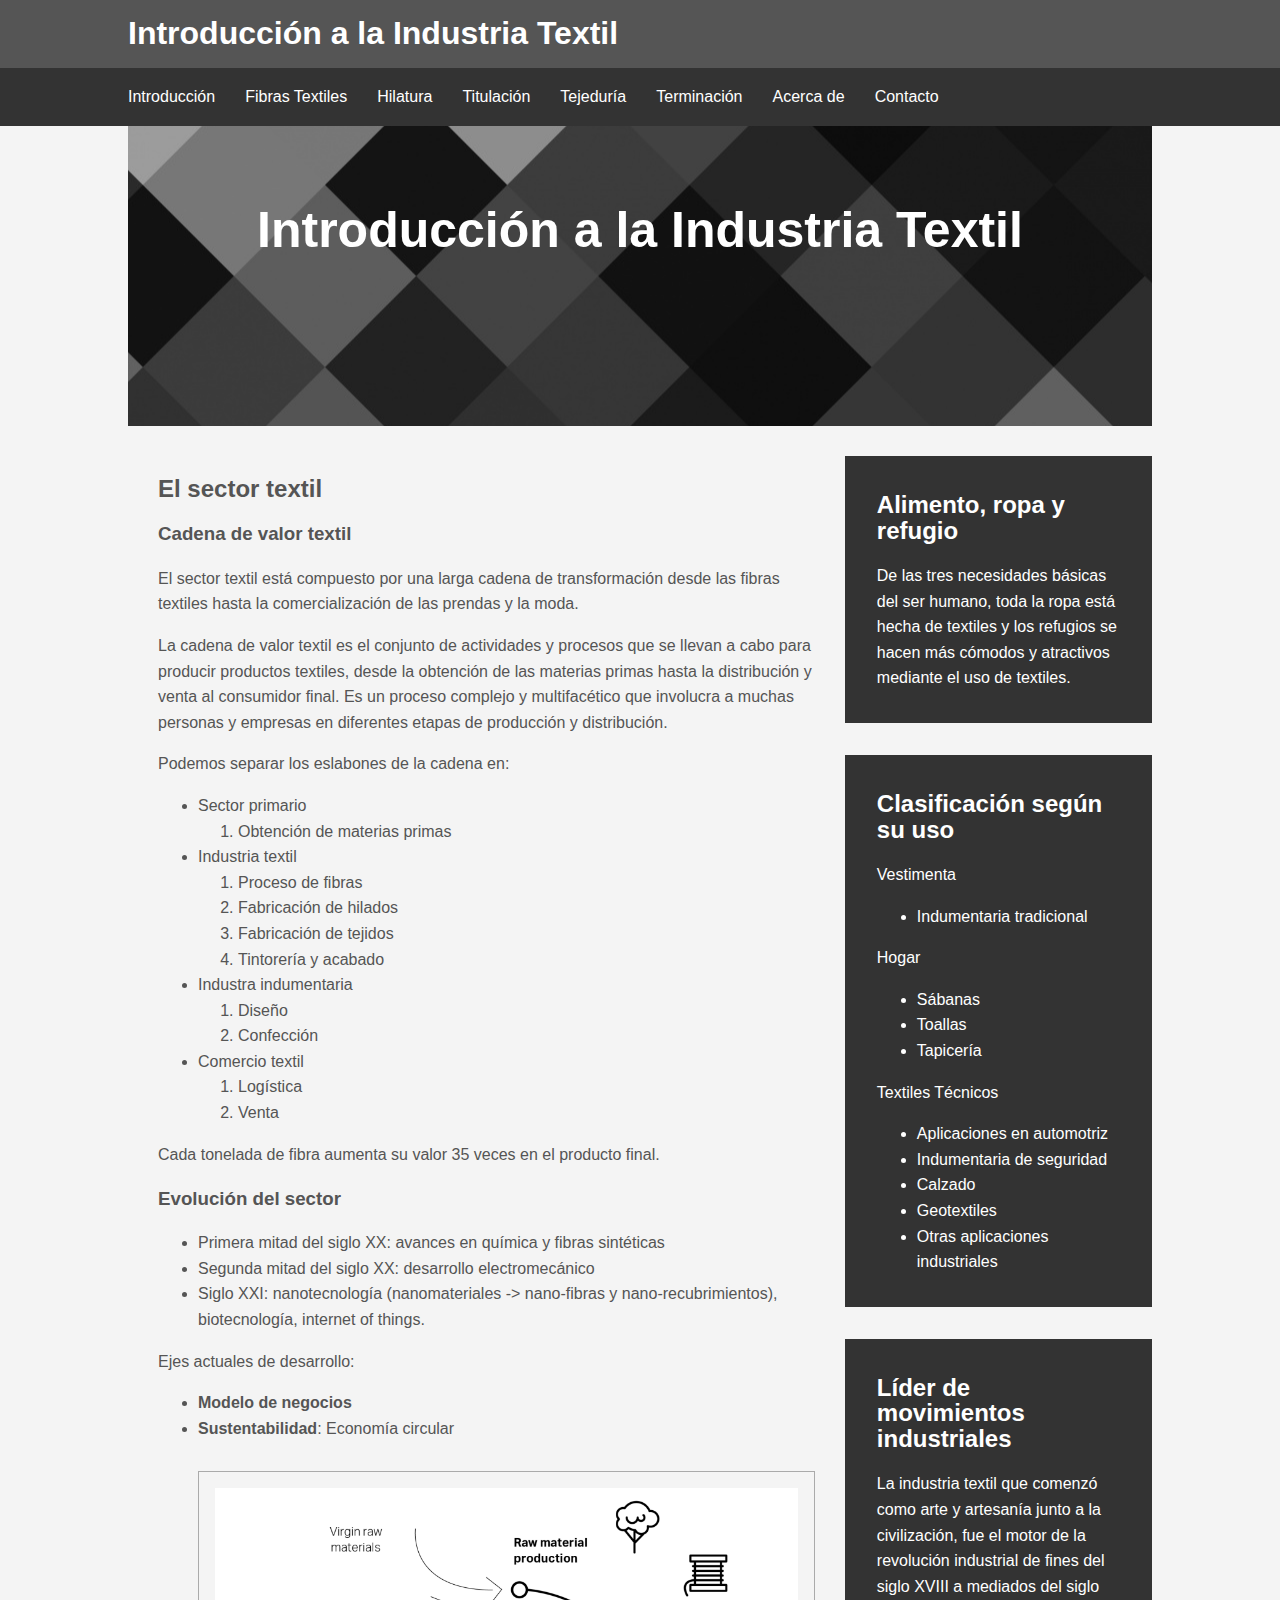
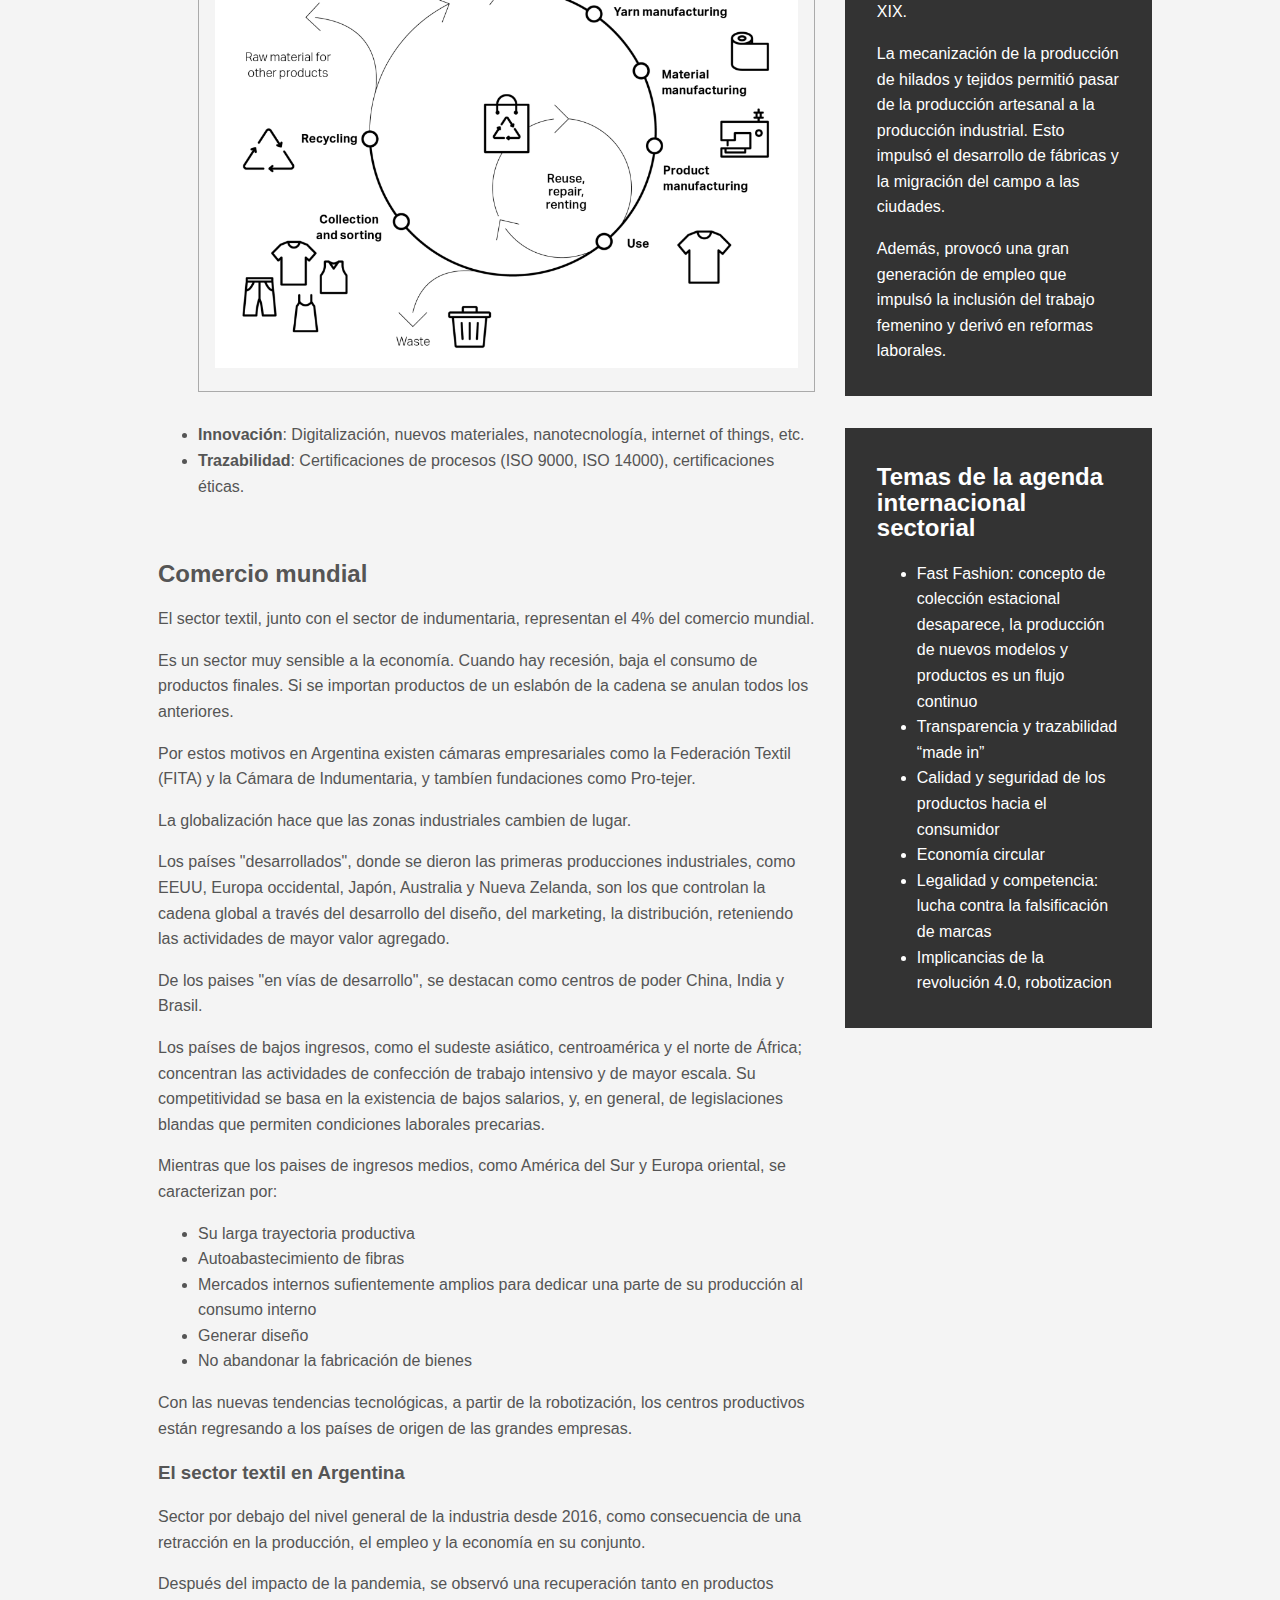
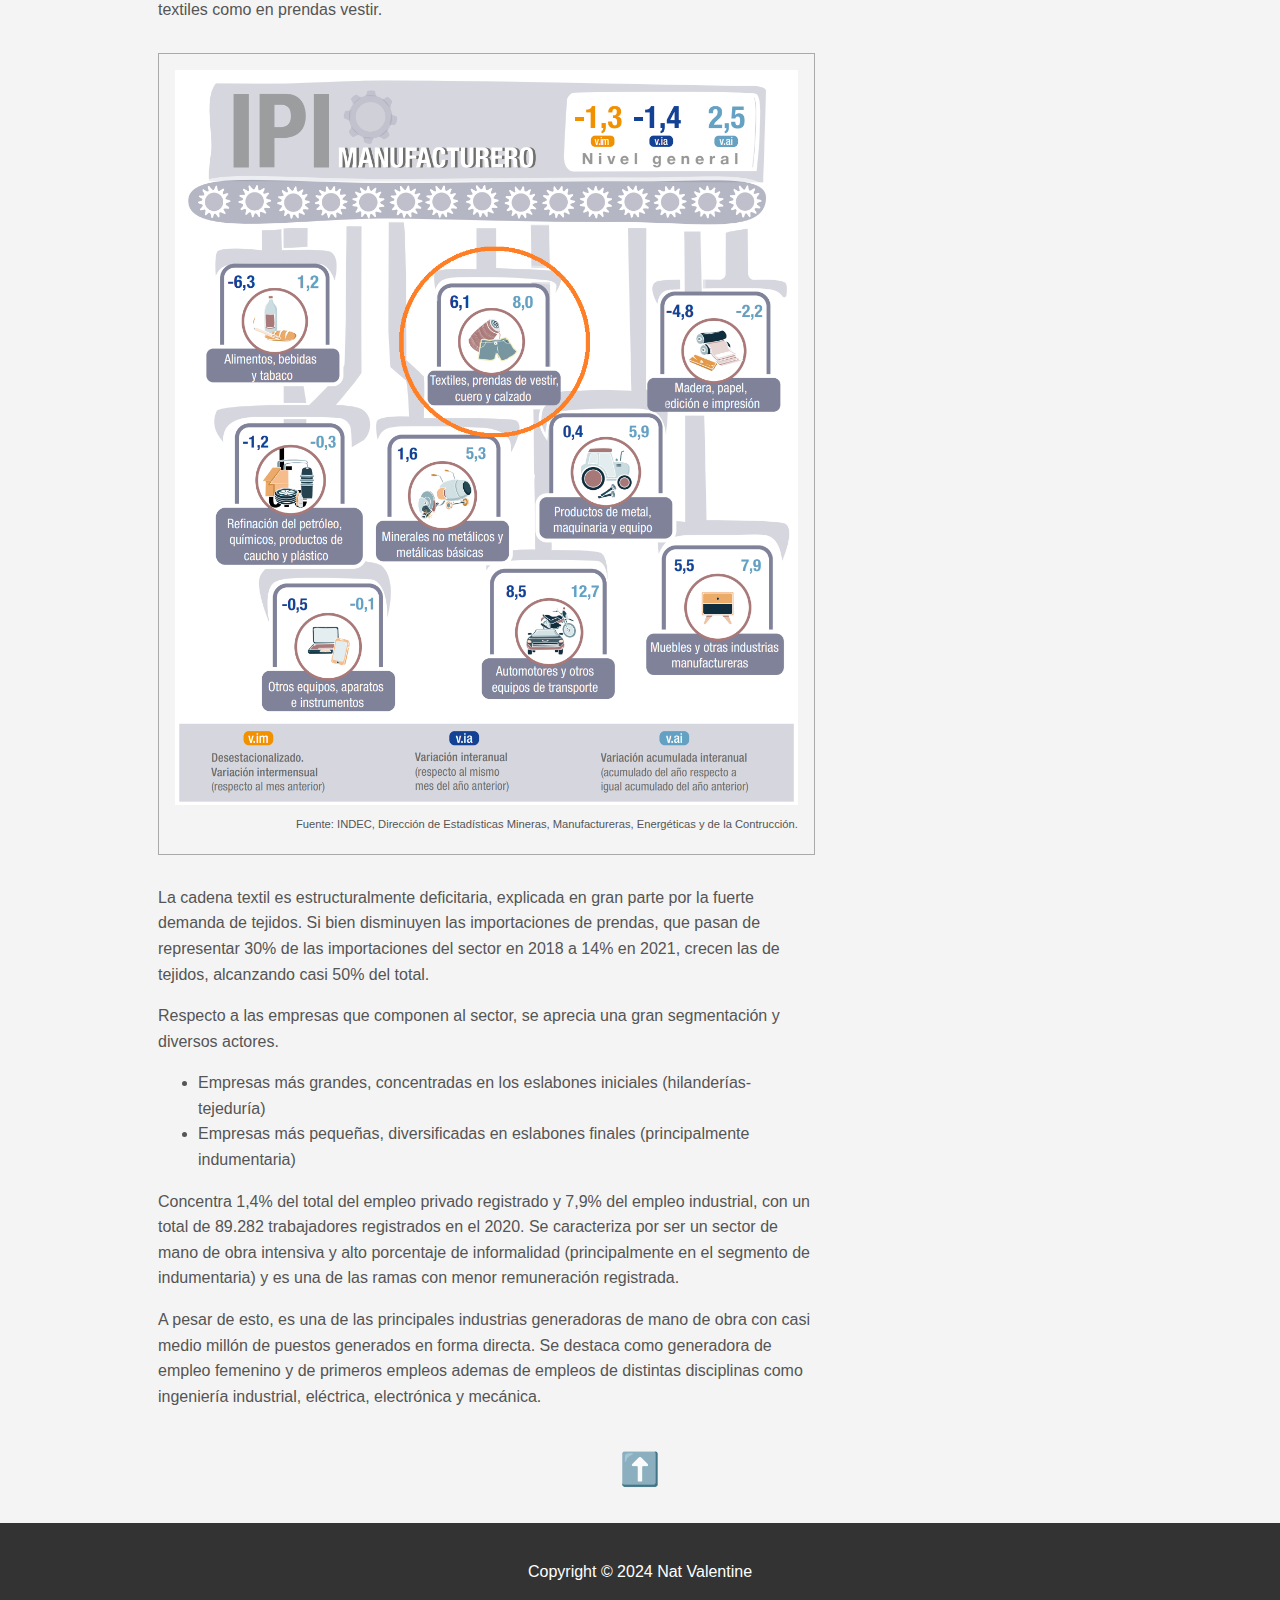
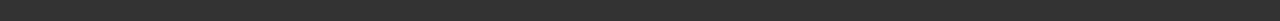
<file: index.html>
<!DOCTYPE html>
<html lang="en">
  <head>
    <meta charset="UTF-8" />
    <meta name="viewport" content="width=device-width, initial-scale=1.0" />
    <link rel="stylesheet" type="text/css" href="./styles/style.css" />
    <script src="components/header.js" type="text/javascript" defer></script>
    <script src="components/footer.js" type="text/javascript" defer></script>

    <title>Introducción a la Industria Textil</title>
  </head>
  <body>
    <header-component></header-component>

    <div class="container">
      <section id="showcase">
        <div class="container">
          <h1>Introducción a la Industria Textil</h1>
        </div>
      </section>

      <section class="main">
        <h2>El sector textil</h2>
        <h3>Cadena de valor textil</h3>
        <p>
          El sector textil está compuesto por una larga cadena de transformación
          desde las fibras textiles hasta la comercialización de las prendas y
          la moda.
        </p>
        <p>
          La cadena de valor textil es el conjunto de actividades y procesos que
          se llevan a cabo para producir productos textiles, desde la obtención
          de las materias primas hasta la distribución y venta al consumidor
          final. Es un proceso complejo y multifacético que involucra a muchas
          personas y empresas en diferentes etapas de producción y distribución.
        </p>
        <p>Podemos separar los eslabones de la cadena en:</p>
        <ul>
          <li>Sector primario</li>
          <ol>
            <li>Obtención de materias primas</li>
          </ol>
          <li>Industria textil</li>
          <ol>
            <li>Proceso de fibras</li>
            <li>Fabricación de hilados</li>
            <li>Fabricación de tejidos</li>
            <li>Tintorería y acabado</li>
          </ol>
          <li>Industra indumentaria</li>
          <ol>
            <li>Diseño</li>
            <li>Confección</li>
          </ol>
          <li>Comercio textil</li>
          <ol>
            <li>Logística</li>
            <li>Venta</li>
          </ol>
        </ul>
        <p>
          Cada tonelada de fibra aumenta su valor 35 veces en el producto final.
        </p>
        <h3>Evolución del sector</h3>
        <ul>
          <li>
            Primera mitad del siglo XX: avances en química y fibras sintéticas
          </li>
          <li>Segunda mitad del siglo XX: desarrollo electromecánico</li>
          <li>
            Siglo XXI: nanotecnología (nanomateriales -> nano-fibras y
            nano-recubrimientos), biotecnología, internet of things.
          </li>
        </ul>
        <p>Ejes actuales de desarrollo:</p>
        <ul>
          <li><strong>Modelo de negocios</strong></li>
          <li><strong>Sustentabilidad</strong>: Economía circular</li>
          <div class="image-card">
            <img
              src="assets/images/economia-circular.png"
              alt="Gráfico de la
            economía circular de la industria textil. De la materia prima, a la
            producción, al uso de los productos que se reusan, reparan y
            reciclan para volver a ingresar al sistema o usarse como materia
            prima para otros sectores."
            />
          </div>
          <li>
            <strong>Innovación</strong>: Digitalización, nuevos materiales,
            nanotecnología, internet of things, etc.
          </li>
          <li>
            <strong>Trazabilidad</strong>: Certificaciones de procesos (ISO
            9000, ISO 14000), certificaciones éticas.
          </li>
        </ul>

        <br />
        <h2>Comercio mundial</h2>
        <p>
          El sector textil, junto con el sector de indumentaria, representan el
          4% del comercio mundial.
        </p>
        <p>
          Es un sector muy sensible a la economía. Cuando hay recesión, baja el
          consumo de productos finales. Si se importan productos de un eslabón
          de la cadena se anulan todos los anteriores.
        </p>
        <p>
          Por estos motivos en Argentina existen cámaras empresariales como la
          Federación Textil (FITA) y la Cámara de Indumentaria, y tambíen
          fundaciones como Pro-tejer.
        </p>
        <p>
          La globalización hace que las zonas industriales cambien de lugar.
        </p>
        <p>
          Los países "desarrollados", donde se dieron las primeras producciones
          industriales, como EEUU, Europa occidental, Japón, Australia y Nueva
          Zelanda, son los que controlan la cadena global a través del
          desarrollo del diseño, del marketing, la distribución, reteniendo las
          actividades de mayor valor agregado.
        </p>
        <p>
          De los paises "en vías de desarrollo", se destacan como centros de
          poder China, India y Brasil.
        </p>
        <p>
          Los países de bajos ingresos, como el sudeste asiático, centroamérica
          y el norte de África; concentran las actividades de confección de
          trabajo intensivo y de mayor escala. Su competitividad se basa en la
          existencia de bajos salarios, y, en general, de legislaciones blandas
          que permiten condiciones laborales precarias.
        </p>
        <p>
          Mientras que los paises de ingresos medios, como América del Sur y
          Europa oriental, se caracterizan por:
        </p>
        <ul>
          <li>Su larga trayectoria productiva</li>
          <li>Autoabastecimiento de fibras</li>
          <li>
            Mercados internos sufientemente amplios para dedicar una parte de su
            producción al consumo interno
          </li>
          <li>Generar diseño</li>
          <li>No abandonar la fabricación de bienes</li>
        </ul>
        <p>
          Con las nuevas tendencias tecnológicas, a partir de la robotización,
          los centros productivos están regresando a los países de origen de las
          grandes empresas.
        </p>
        <h3>El sector textil en Argentina</h3>
        <p>
          Sector por debajo del nivel general de la industria desde 2016, como
          consecuencia de una retracción en la producción, el empleo y la
          economía en su conjunto.
        </p>
        <p>
          Después del impacto de la pandemia, se observó una recuperación tanto
          en productos textiles como en prendas vestir.
        </p>
        <div class="image-card">
          <img
            src="assets/images/IPI-manufacturero-feb23.png"
            alt="Variación Interanual del Índice
          de Producción Industrial Manufacturero en Febrero de 2023"
          />
          <p class="fuente">
            Fuente: INDEC, Dirección de Estadísticas Mineras, Manufactureras,
            Energéticas y de la Contrucción.
          </p>
        </div>
        <p>
          La cadena textil es estructuralmente deficitaria, explicada en gran
          parte por la fuerte demanda de tejidos. Si bien disminuyen las
          importaciones de prendas, que pasan de representar 30% de las
          importaciones del sector en 2018 a 14% en 2021, crecen las de tejidos,
          alcanzando casi 50% del total.
        </p>
        <p>
          Respecto a las empresas que componen al sector, se aprecia una gran
          segmentación y diversos actores.
        </p>
        <ul>
          <li>
            Empresas más grandes, concentradas en los eslabones iniciales
            (hilanderías-tejeduría)
          </li>
          <li>
            Empresas más pequeñas, diversificadas en eslabones finales
            (principalmente indumentaria)
          </li>
        </ul>
        <p>
          Concentra 1,4% del total del empleo privado registrado y 7,9% del
          empleo industrial, con un total de 89.282 trabajadores registrados en
          el 2020. Se caracteriza por ser un sector de mano de obra intensiva y
          alto porcentaje de informalidad (principalmente en el segmento de
          indumentaria) y es una de las ramas con menor remuneración registrada.
        </p>
        <p>
          A pesar de esto, es una de las principales industrias generadoras de
          mano de obra con casi medio millón de puestos generados en forma
          directa. Se destaca como generadora de empleo femenino y de primeros
          empleos ademas de empleos de distintas disciplinas como ingeniería
          industrial, eléctrica, electrónica y mecánica.
        </p>
      </section>

      <aside id="sidebar">
        <div class="card">
          <h2>Alimento, ropa y refugio</h2>
          <p>
            De las tres necesidades básicas del ser humano, toda la ropa está
            hecha de textiles y los refugios se hacen más cómodos y atractivos
            mediante el uso de textiles.
          </p>
        </div>

        <div class="card">
          <h2>Clasificación según su uso</h2>
          <p>Vestimenta</p>
          <ul>
            <li>Indumentaria tradicional</li>
          </ul>
          <p>Hogar</p>
          <ul>
            <li>Sábanas</li>
            <li>Toallas</li>
            <li>Tapicería</li>
          </ul>
          <p>Textiles Técnicos</p>
          <ul>
            <li>Aplicaciones en automotriz</li>
            <li>Indumentaria de seguridad</li>
            <li>Calzado</li>
            <li>Geotextiles</li>
            <li>Otras aplicaciones industriales</li>
          </ul>
        </div>

        <div class="card">
          <h2>Líder de movimientos industriales</h2>
          <p>
            La industria textil que comenzó como arte y artesanía junto a la
            civilización, fue el motor de la revolución industrial de fines del
            siglo XVIII a mediados del siglo XIX.
          </p>
          <p>
            La mecanización de la producción de hilados y tejidos permitió pasar
            de la producción artesanal a la producción industrial. Esto impulsó
            el desarrollo de fábricas y la migración del campo a las ciudades.
          </p>
          <p>
            Además, provocó una gran generación de empleo que impulsó la
            inclusión del trabajo femenino y derivó en reformas laborales.
          </p>
        </div>

        <div class="card">
          <h2>Temas de la agenda internacional sectorial</h2>
          <ul>
            <li>
              Fast Fashion: concepto de colección estacional desaparece, la
              producción de nuevos modelos y productos es un flujo continuo
            </li>
            <li>Transparencia y trazabilidad “made in”</li>
            <li>Calidad y seguridad de los productos hacia el consumidor</li>
            <li>Economía circular</li>
            <li>
              Legalidad y competencia: lucha contra la falsificación de marcas
            </li>
            <li>Implicancias de la revolución 4.0, robotizacion</li>
          </ul>
        </div>
      </aside>
    </div>

    <footer-component></footer-component>
  </body>
</html>
</file>
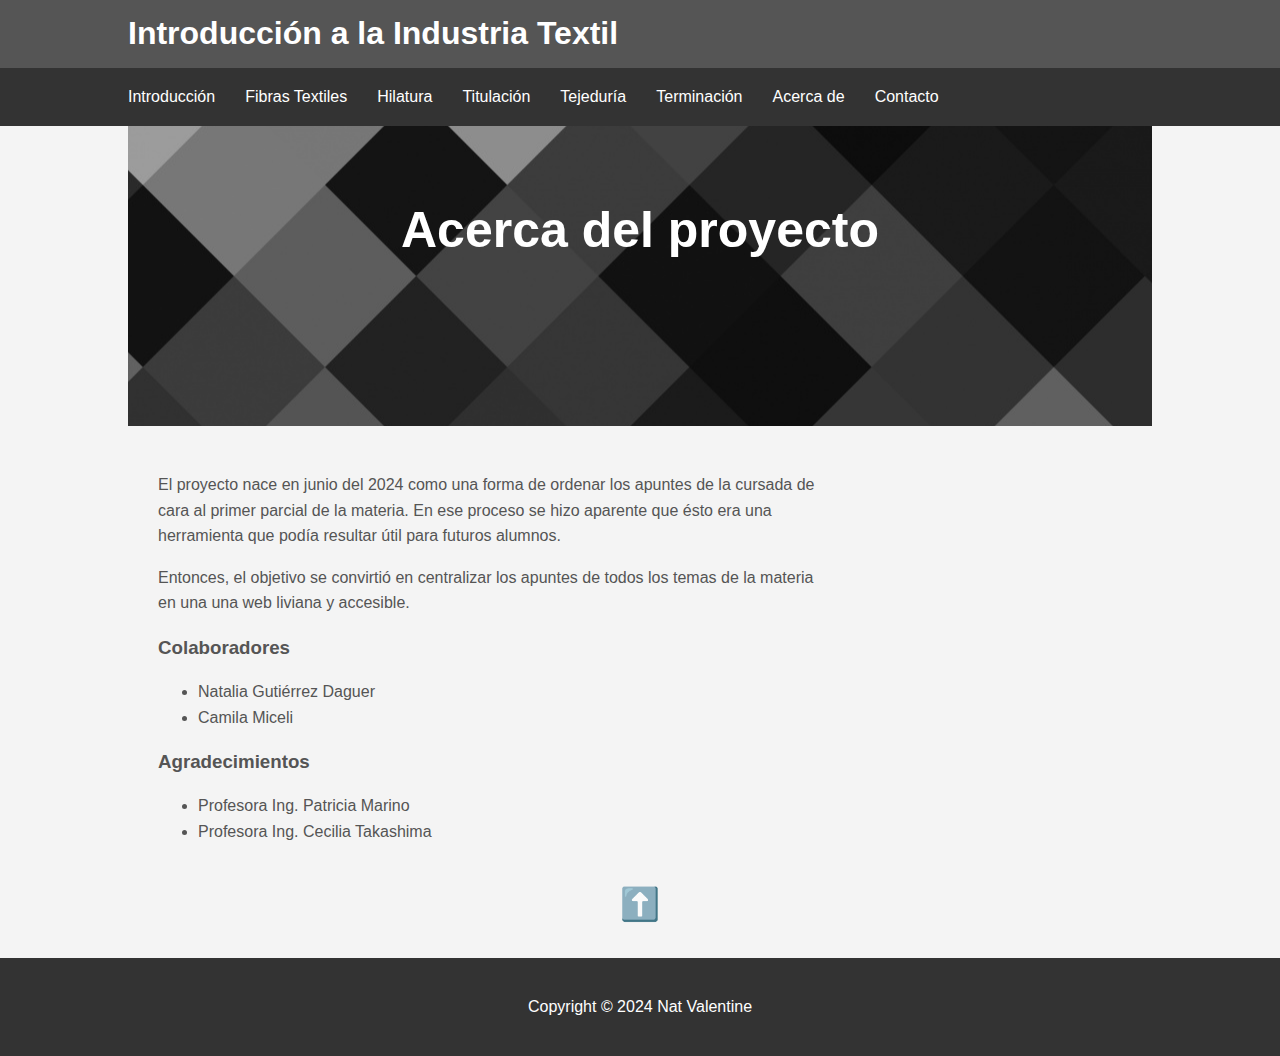
<file: about.html>
<!DOCTYPE html>
<html lang="en">
  <head>
    <meta charset="UTF-8" />
    <meta name="viewport" content="width=device-width, initial-scale=1.0" />
    <link rel="stylesheet" type="text/css" href="./styles/style.css" />
    <script src="components/header.js" type="text/javascript" defer></script>
    <script src="components/footer.js" type="text/javascript" defer></script>

    <title>Introducción a la Industria Textil</title>
  </head>
  <body>
    <header-component></header-component>

    <div class="container">
      <section id="showcase">
        <div class="container">
          <h1>Acerca del proyecto</h1>
        </div>
      </section>

      <section class="main">
        <p>
          El proyecto nace en junio del 2024 como una forma de ordenar los
          apuntes de la cursada de cara al primer parcial de la materia. En ese
          proceso se hizo aparente que ésto era una herramienta que podía
          resultar útil para futuros alumnos.
        </p>
        <p>
          Entonces, el objetivo se convirtió en centralizar los apuntes de todos
          los temas de la materia en una una web liviana y accesible.
        </p>

        <h3>Colaboradores</h3>
        <ul>
          <li>Natalia Gutiérrez Daguer</li>
          <li>Camila Miceli</li>
        </ul>

        <h3>Agradecimientos</h3>
        <ul>
          <li>Profesora Ing. Patricia Marino</li>
          <li>Profesora Ing. Cecilia Takashima</li>
        </ul>
      </section>

      <aside id="sidebar"></aside>
    </div>

    <footer-component></footer-component>
  </body>
</html>
</file>
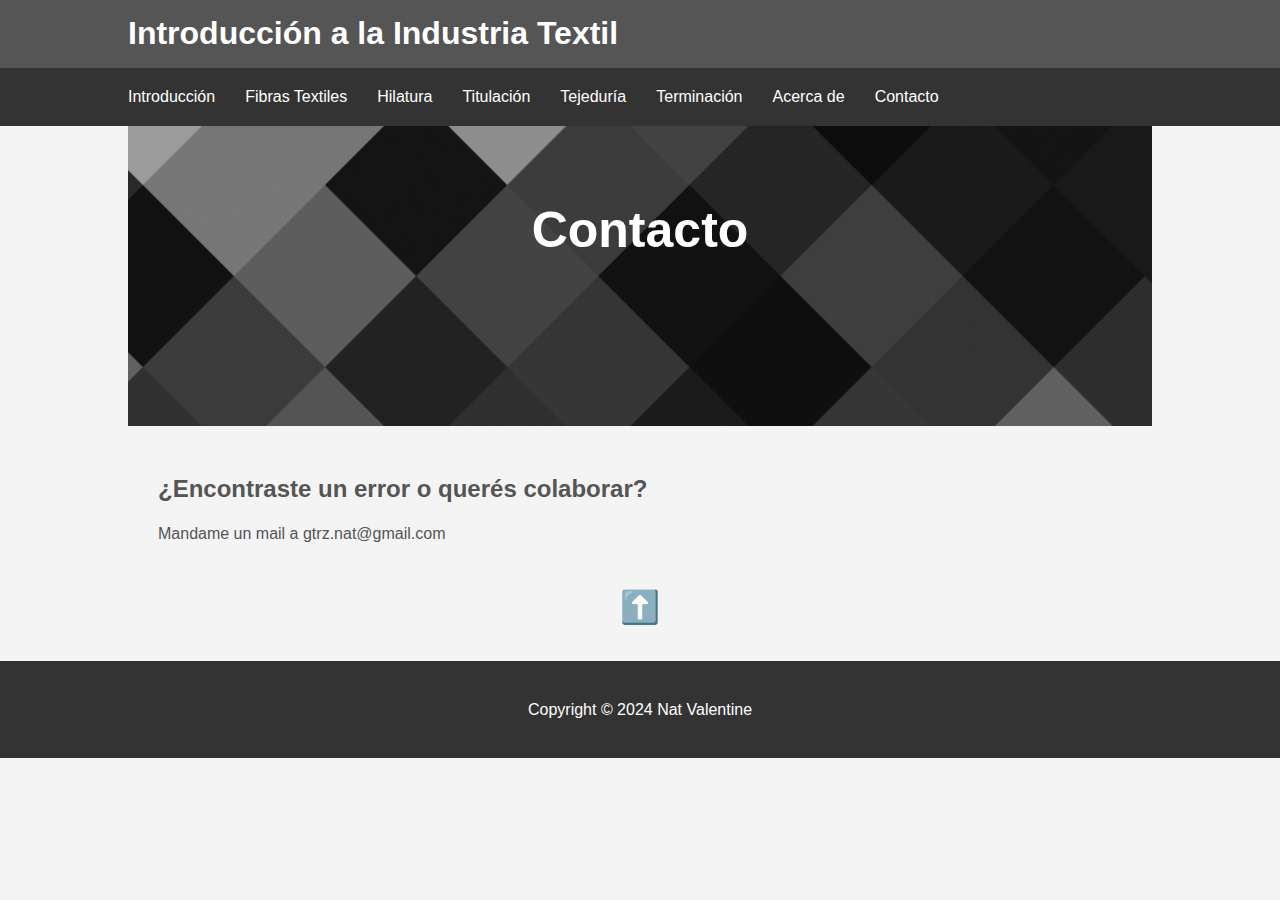
<file: contact.html>
<!DOCTYPE html>
<html lang="en">
  <head>
    <meta charset="UTF-8" />
    <meta name="viewport" content="width=device-width, initial-scale=1.0" />
    <link rel="stylesheet" type="text/css" href="./styles/style.css" />
    <script src="components/header.js" type="text/javascript" defer></script>
    <script src="components/footer.js" type="text/javascript" defer></script>

    <title>Introducción a la Industria Textil</title>
  </head>
  <body>
    <header-component></header-component>

    <div class="container">
      <section id="showcase">
        <div class="container">
          <h1>Contacto</h1>
        </div>
      </section>

      <section class="main" id="no-aside">
        <h2>¿Encontraste un error o querés colaborar?</h2>
        <p>
          Mandame un mail a
          <a href="mailto:gtrz.nat@gmail.com">gtrz.nat@gmail.com</a>
        </p>
      </section>
    </div>

    <footer-component></footer-component>
  </body>
</html>
</file>
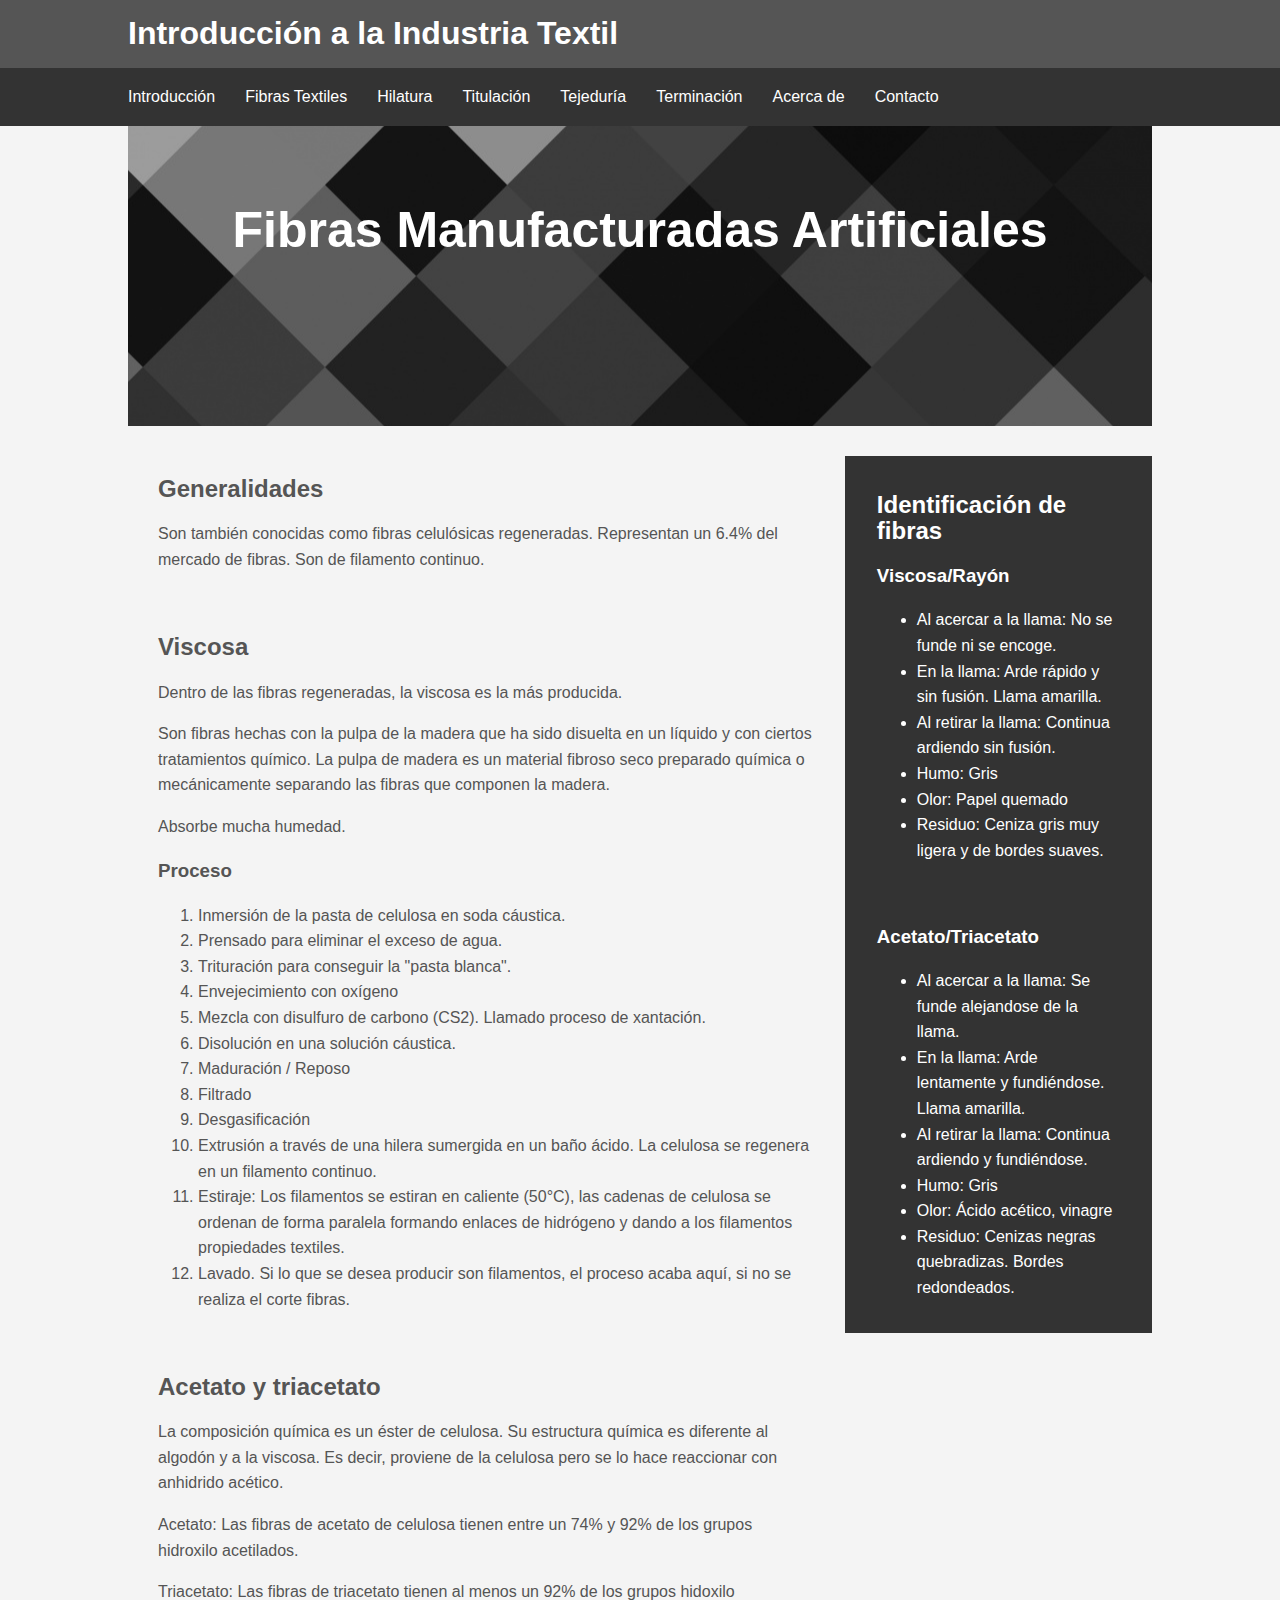
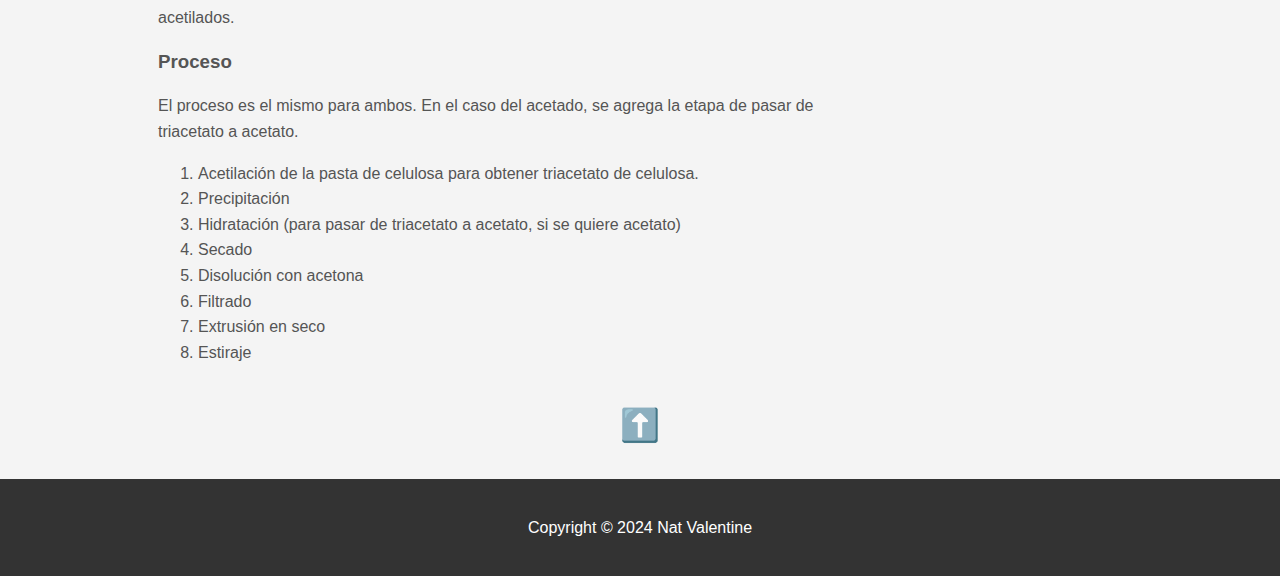
<file: fibras-manufacturadas-artificiales.html>
<!DOCTYPE html>
<html lang="en">
  <head>
    <meta charset="UTF-8" />
    <meta name="viewport" content="width=device-width, initial-scale=1.0" />
    <link rel="stylesheet" type="text/css" href="./styles/style.css" />
    <script src="components/header.js" type="text/javascript" defer></script>
    <script src="components/footer.js" type="text/javascript" defer></script>

    <title>Introducción a la Industria Textil</title>
  </head>
  <body>
    <header-component></header-component>

    <div class="container">
      <section id="showcase">
        <div class="container">
          <h1>Fibras Manufacturadas Artificiales</h1>
        </div>
      </section>

      <section class="main">
        <h2>Generalidades</h2>
        <p>
          Son también conocidas como fibras celulósicas regeneradas. Representan
          un 6.4% del mercado de fibras. Son de filamento continuo.
        </p>
        <br />
        <h2>Viscosa</h2>
        <p>Dentro de las fibras regeneradas, la viscosa es la más producida.</p>
        <p>
          Son fibras hechas con la pulpa de la madera que ha sido disuelta en un
          líquido y con ciertos tratamientos químico. La pulpa de madera es un
          material fibroso seco preparado química o mecánicamente separando las
          fibras que componen la madera.
        </p>
        <p>Absorbe mucha humedad.</p>
        <h3>Proceso</h3>
        <ol>
          <li>Inmersión de la pasta de celulosa en soda cáustica.</li>
          <li>Prensado para eliminar el exceso de agua.</li>
          <li>Trituración para conseguir la "pasta blanca".</li>
          <li>Envejecimiento con oxígeno</li>
          <li>
            Mezcla con disulfuro de carbono (CS2). Llamado proceso de xantación.
          </li>
          <li>Disolución en una solución cáustica.</li>
          <li>Maduración / Reposo</li>
          <li>Filtrado</li>
          <li>Desgasificación</li>
          <li>
            Extrusión a través de una hilera sumergida en un baño ácido. La
            celulosa se regenera en un filamento continuo.
          </li>
          <li>
            Estiraje: Los filamentos se estiran en caliente (50°C), las cadenas
            de celulosa se ordenan de forma paralela formando enlaces de
            hidrógeno y dando a los filamentos propiedades textiles.
          </li>
          <li>
            Lavado. Si lo que se desea producir son filamentos, el proceso acaba
            aquí, si no se realiza el corte fibras.
          </li>
        </ol>

        <br />
        <h2>Acetato y triacetato</h2>
        <p>
          La composición química es un éster de celulosa. Su estructura química
          es diferente al algodón y a la viscosa. Es decir, proviene de la
          celulosa pero se lo hace reaccionar con anhidrido acético.
        </p>
        <p>
          Acetato: Las fibras de acetato de celulosa tienen entre un 74% y 92%
          de los grupos hidroxilo acetilados.
        </p>
        <p>
          Triacetato: Las fibras de triacetato tienen al menos un 92% de los
          grupos hidoxilo acetilados.
        </p>
        <h3>Proceso</h3>
        <p>
          El proceso es el mismo para ambos. En el caso del acetado, se agrega
          la etapa de pasar de triacetato a acetato.
        </p>
        <ol>
          <li>
            Acetilación de la pasta de celulosa para obtener triacetato de
            celulosa.
          </li>
          <li>Precipitación</li>
          <li>
            Hidratación (para pasar de triacetato a acetato, si se quiere
            acetato)
          </li>
          <li>Secado</li>
          <li>Disolución con acetona</li>
          <li>Filtrado</li>
          <li>Extrusión en seco</li>
          <li>Estiraje</li>
        </ol>
      </section>

      <aside id="sidebar">
        <div class="card">
          <h2>Identificación de fibras</h2>
          <h3>Viscosa/Rayón</h3>
          <ul>
            <li>Al acercar a la llama: No se funde ni se encoge.</li>
            <li>En la llama: Arde rápido y sin fusión. Llama amarilla.</li>
            <li>Al retirar la llama: Continua ardiendo sin fusión.</li>
            <li>Humo: Gris</li>
            <li>Olor: Papel quemado</li>
            <li>Residuo: Ceniza gris muy ligera y de bordes suaves.</li>
          </ul>
          <br />
          <h3>Acetato/Triacetato</h3>
          <ul>
            <li>Al acercar a la llama: Se funde alejandose de la llama.</li>
            <li>En la llama: Arde lentamente y fundiéndose. Llama amarilla.</li>
            <li>Al retirar la llama: Continua ardiendo y fundiéndose.</li>
            <li>Humo: Gris</li>
            <li>Olor: Ácido acético, vinagre</li>
            <li>Residuo: Cenizas negras quebradizas. Bordes redondeados.</li>
          </ul>
        </div>
      </aside>
    </div>

    <footer-component></footer-component>
  </body>
</html>
</file>
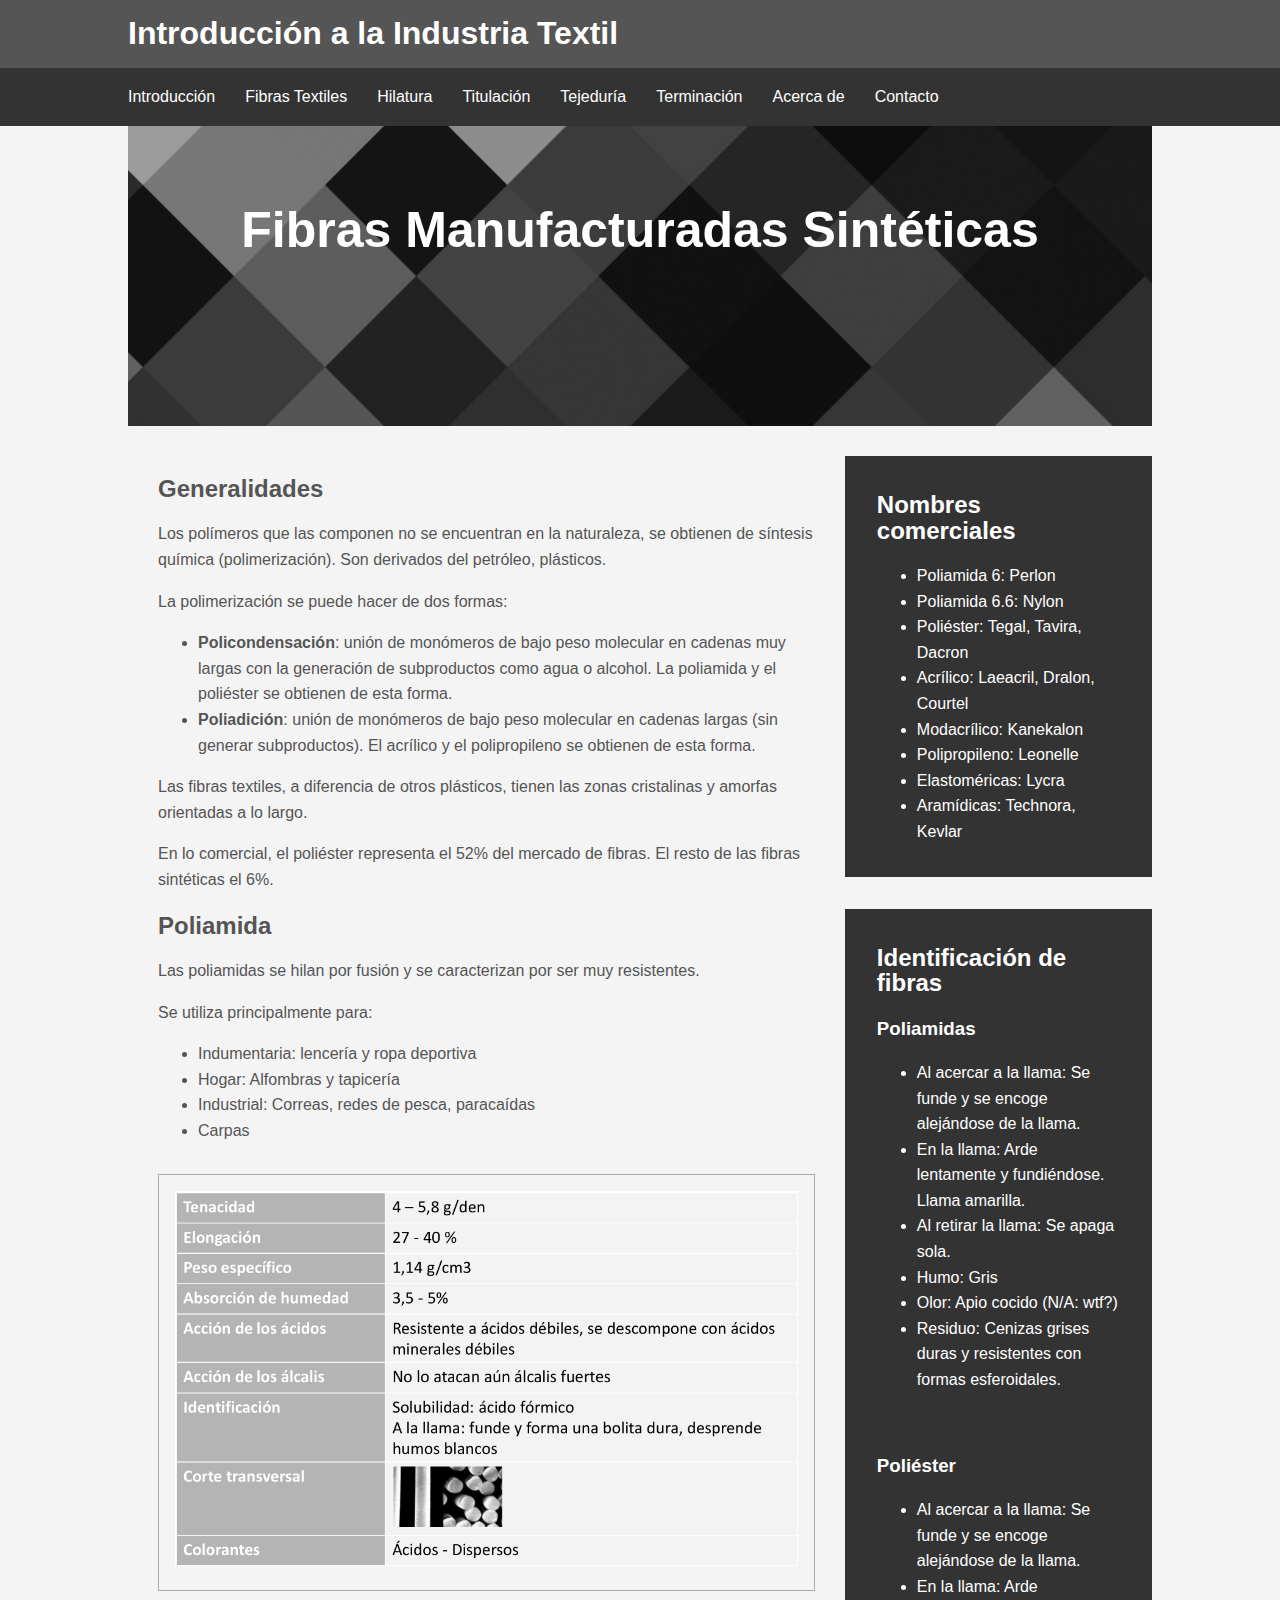
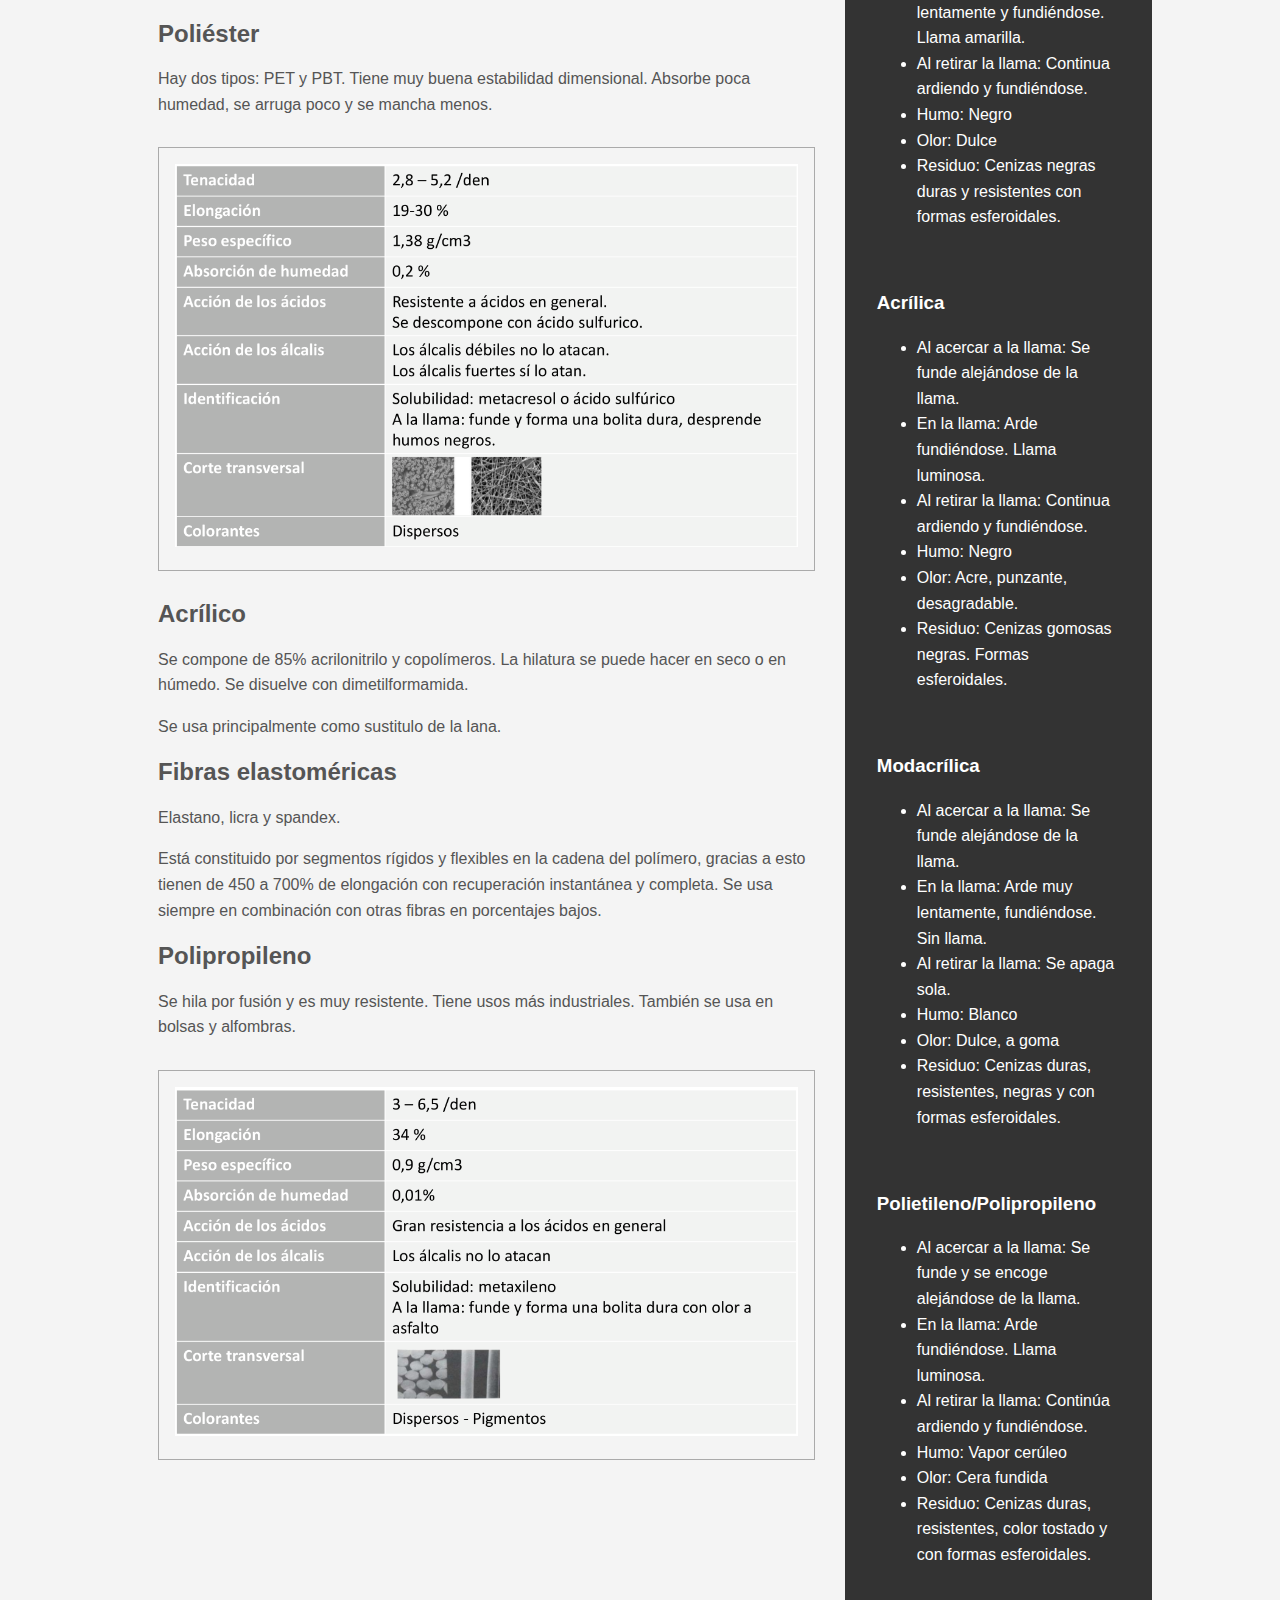
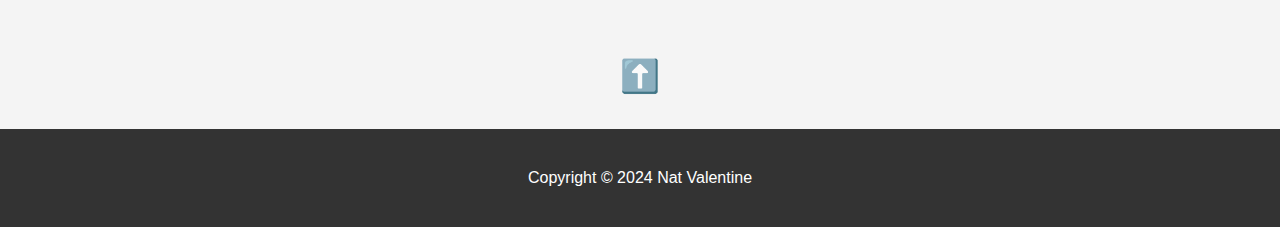
<file: fibras-manufacturadas-sinteticas.html>
<!DOCTYPE html>
<html lang="en">
  <head>
    <meta charset="UTF-8" />
    <meta name="viewport" content="width=device-width, initial-scale=1.0" />
    <link rel="stylesheet" type="text/css" href="./styles/style.css" />
    <script src="components/header.js" type="text/javascript" defer></script>
    <script src="components/footer.js" type="text/javascript" defer></script>

    <title>Introducción a la Industria Textil</title>
  </head>
  <body>
    <header-component></header-component>

    <div class="container">
      <section id="showcase">
        <div class="container">
          <h1>Fibras Manufacturadas Sintéticas</h1>
        </div>
      </section>

      <section class="main">
        <h2>Generalidades</h2>
        <p>
          Los polímeros que las componen no se encuentran en la naturaleza, se
          obtienen de síntesis química (polimerización). Son derivados del
          petróleo, plásticos.
        </p>
        <p>La polimerización se puede hacer de dos formas:</p>
        <ul>
          <li>
            <strong>Policondensación</strong>: unión de monómeros de bajo peso
            molecular en cadenas muy largas con la generación de subproductos
            como agua o alcohol. La poliamida y el poliéster se obtienen de esta
            forma.
          </li>
          <li>
            <strong>Poliadición</strong>: unión de monómeros de bajo peso
            molecular en cadenas largas (sin generar subproductos). El acrílico
            y el polipropileno se obtienen de esta forma.
          </li>
        </ul>
        <p>
          Las fibras textiles, a diferencia de otros plásticos, tienen las zonas
          cristalinas y amorfas orientadas a lo largo.
        </p>
        <p>
          En lo comercial, el poliéster representa el 52% del mercado de fibras.
          El resto de las fibras sintéticas el 6%.
        </p>
        <h2>Poliamida</h2>
        <p>
          Las poliamidas se hilan por fusión y se caracterizan por ser muy
          resistentes.
        </p>
        <p>Se utiliza principalmente para:</p>
        <ul>
          <li>Indumentaria: lencería y ropa deportiva</li>
          <li>Hogar: Alfombras y tapicería</li>
          <li>Industrial: Correas, redes de pesca, paracaídas</li>
          <li>Carpas</li>
        </ul>
        <div class="image-card">
          <img
            src="assets/images/datos-poliamidas.png"
            alt="Datos técnicos de las poliamidas."
          />
        </div>

        <h2>Poliéster</h2>
        <p>
          Hay dos tipos: PET y PBT. Tiene muy buena estabilidad dimensional.
          Absorbe poca humedad, se arruga poco y se mancha menos.
        </p>
        <div class="image-card">
          <img
            src="assets/images/datos-poliester.png"
            alt="Datos técnicos del poliéster."
          />
        </div>

        <h2>Acrílico</h2>
        <p>
          Se compone de 85% acrilonitrilo y copolímeros. La hilatura se puede
          hacer en seco o en húmedo. Se disuelve con dimetilformamida.
        </p>
        <p>Se usa principalmente como sustitulo de la lana.</p>

        <h2>Fibras elastoméricas</h2>
        <p>Elastano, licra y spandex.</p>
        <p>
          Está constituido por segmentos rígidos y flexibles en la cadena del
          polímero, gracias a esto tienen de 450 a 700% de elongación con
          recuperación instantánea y completa. Se usa siempre en combinación con
          otras fibras en porcentajes bajos.
        </p>

        <h2>Polipropileno</h2>
        <p>
          Se hila por fusión y es muy resistente. Tiene usos más industriales.
          También se usa en bolsas y alfombras.
        </p>
        <div class="image-card">
          <img
            src="assets/images/datos-polipropileno.png"
            alt="Datos técnicos del polipropileno."
          />
        </div>
      </section>

      <aside id="sidebar">
        <div class="card">
          <h2>Nombres comerciales</h2>
          <ul>
            <li>Poliamida 6: Perlon</li>
            <li>Poliamida 6.6: Nylon</li>
            <li>Poliéster: Tegal, Tavira, Dacron</li>
            <li>Acrílico: Laeacril, Dralon, Courtel</li>
            <li>Modacrílico: Kanekalon</li>
            <li>Polipropileno: Leonelle</li>
            <li>Elastoméricas: Lycra</li>
            <li>Aramídicas: Technora, Kevlar</li>
          </ul>
        </div>

        <div class="card">
          <h2>Identificación de fibras</h2>
          <h3>Poliamidas</h3>
          <ul>
            <li>
              Al acercar a la llama: Se funde y se encoge alejándose de la
              llama.
            </li>
            <li>En la llama: Arde lentamente y fundiéndose. Llama amarilla.</li>
            <li>Al retirar la llama: Se apaga sola.</li>
            <li>Humo: Gris</li>
            <li>Olor: Apio cocido (N/A: wtf?)</li>
            <li>
              Residuo: Cenizas grises duras y resistentes con formas
              esferoidales.
            </li>
          </ul>
          <br />
          <h3>Poliéster</h3>
          <ul>
            <li>
              Al acercar a la llama: Se funde y se encoge alejándose de la
              llama.
            </li>
            <li>En la llama: Arde lentamente y fundiéndose. Llama amarilla.</li>
            <li>Al retirar la llama: Continua ardiendo y fundiéndose.</li>
            <li>Humo: Negro</li>
            <li>Olor: Dulce</li>
            <li>
              Residuo: Cenizas negras duras y resistentes con formas
              esferoidales.
            </li>
          </ul>
          <br />
          <h3>Acrílica</h3>
          <ul>
            <li>Al acercar a la llama: Se funde alejándose de la llama.</li>
            <li>En la llama: Arde fundiéndose. Llama luminosa.</li>
            <li>Al retirar la llama: Continua ardiendo y fundiéndose.</li>
            <li>Humo: Negro</li>
            <li>Olor: Acre, punzante, desagradable.</li>
            <li>Residuo: Cenizas gomosas negras. Formas esferoidales.</li>
          </ul>
          <br />
          <h3>Modacrílica</h3>
          <ul>
            <li>Al acercar a la llama: Se funde alejándose de la llama.</li>
            <li>En la llama: Arde muy lentamente, fundiéndose. Sin llama.</li>
            <li>Al retirar la llama: Se apaga sola.</li>
            <li>Humo: Blanco</li>
            <li>Olor: Dulce, a goma</li>
            <li>
              Residuo: Cenizas duras, resistentes, negras y con formas
              esferoidales.
            </li>
          </ul>
          <br />
          <h3>Polietileno/Polipropileno</h3>
          <ul>
            <li>
              Al acercar a la llama: Se funde y se encoge alejándose de la
              llama.
            </li>
            <li>En la llama: Arde fundiéndose. Llama luminosa.</li>
            <li>Al retirar la llama: Continúa ardiendo y fundiéndose.</li>
            <li>Humo: Vapor cerúleo</li>
            <li>Olor: Cera fundida</li>
            <li>
              Residuo: Cenizas duras, resistentes, color tostado y con formas
              esferoidales.
            </li>
          </ul>
        </div>
      </aside>
    </div>

    <footer-component></footer-component>
  </body>
</html>
</file>
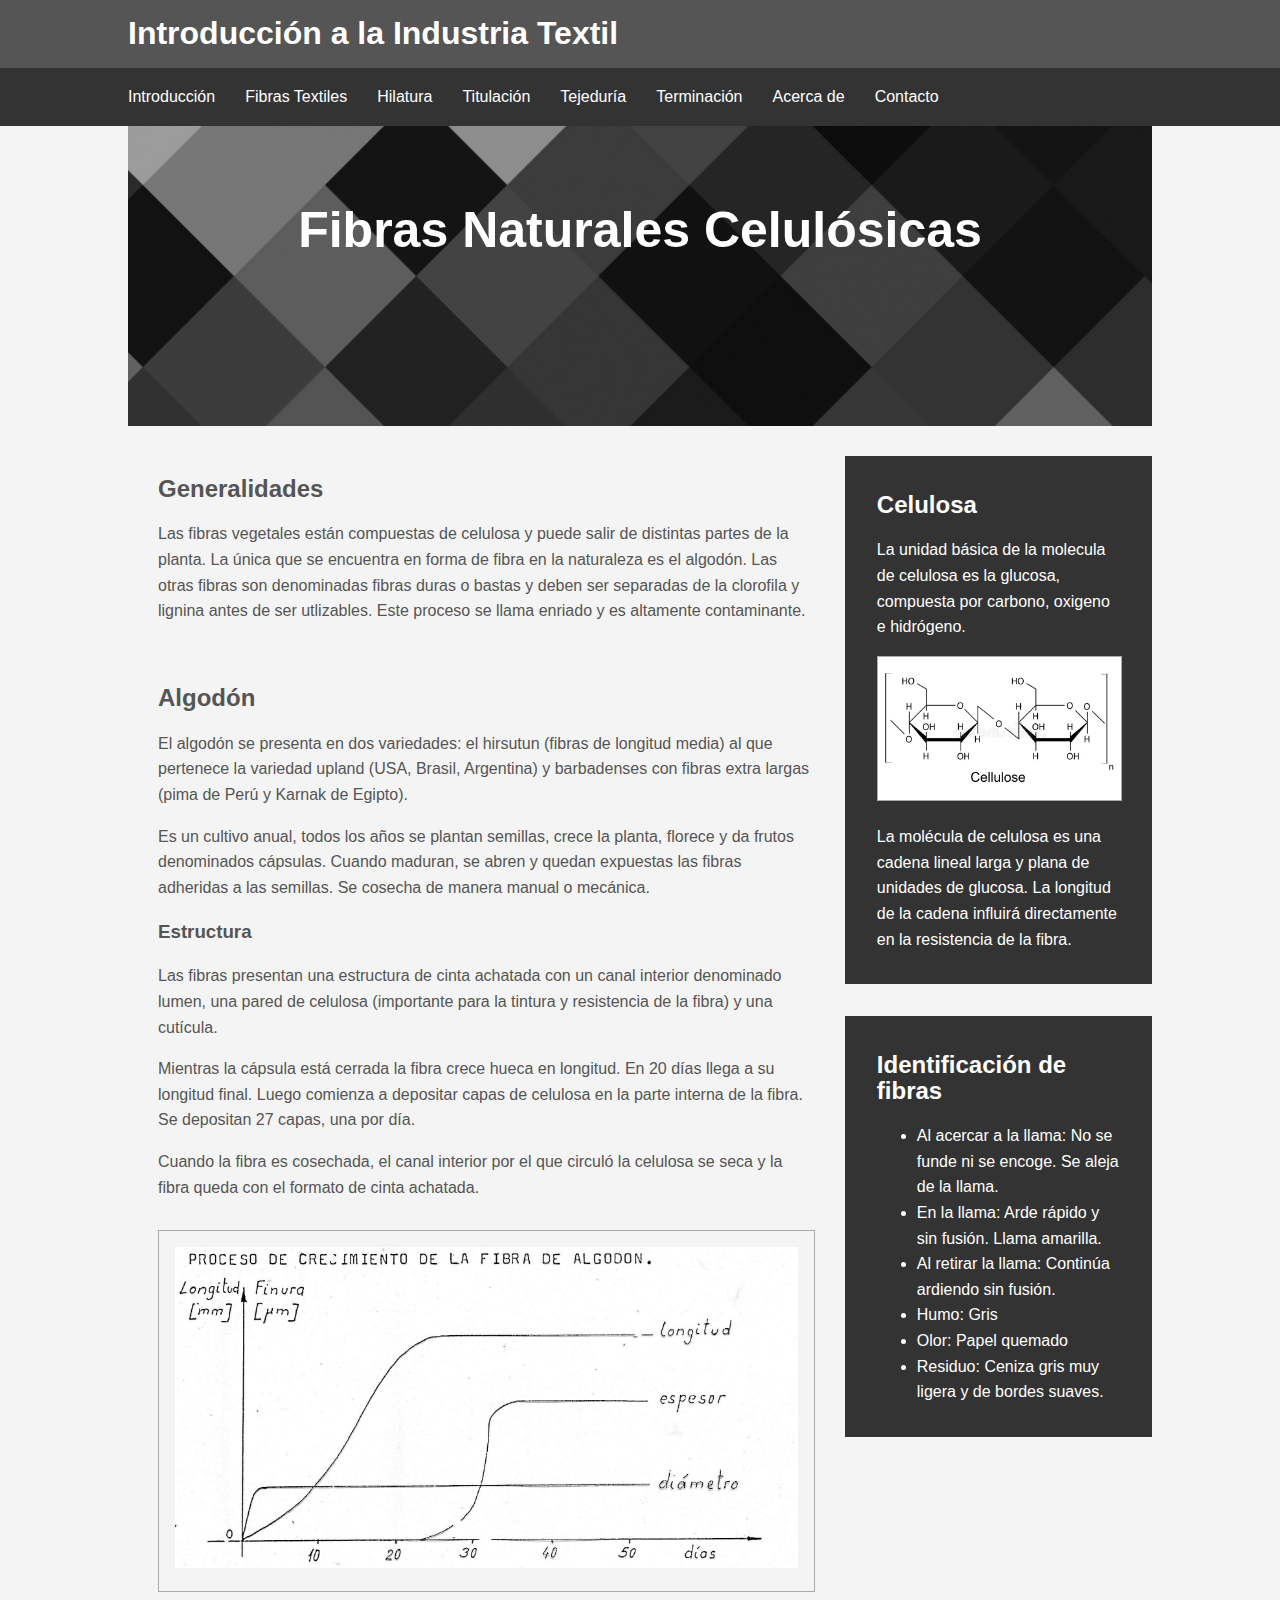
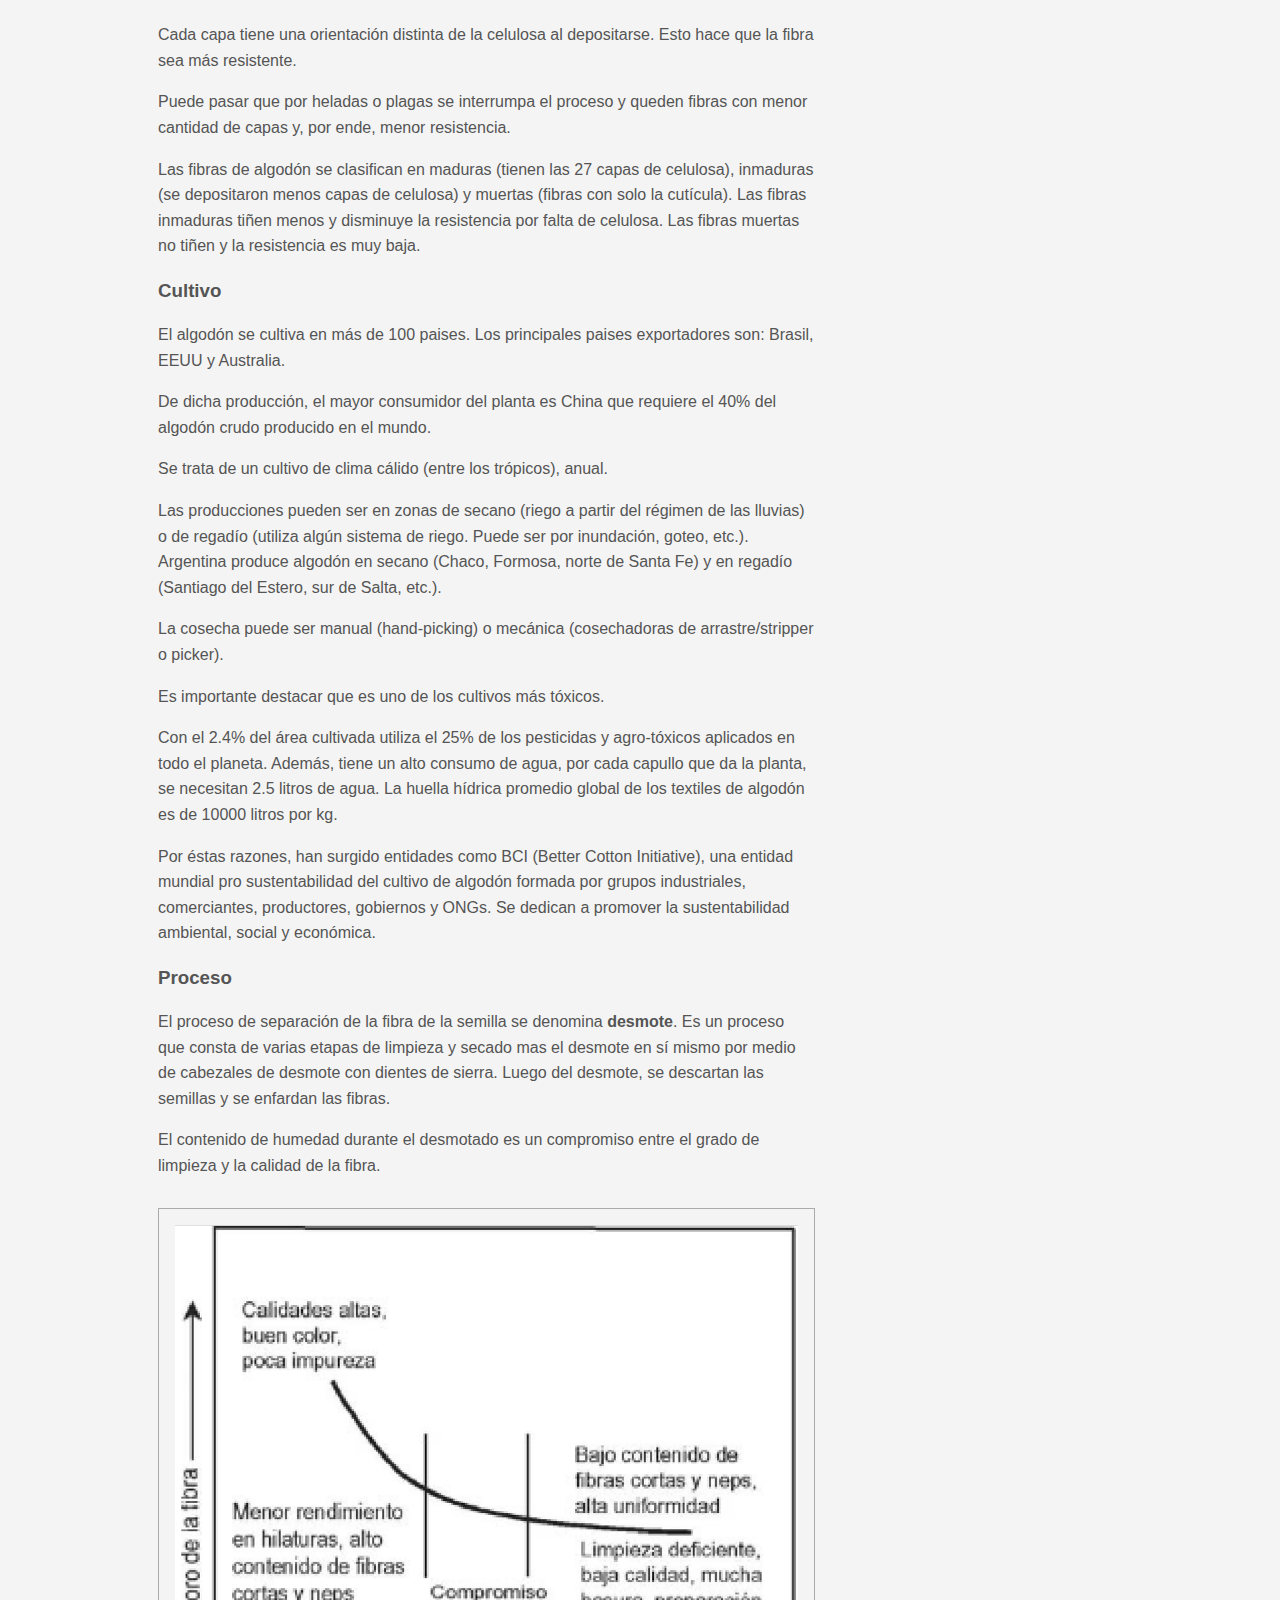
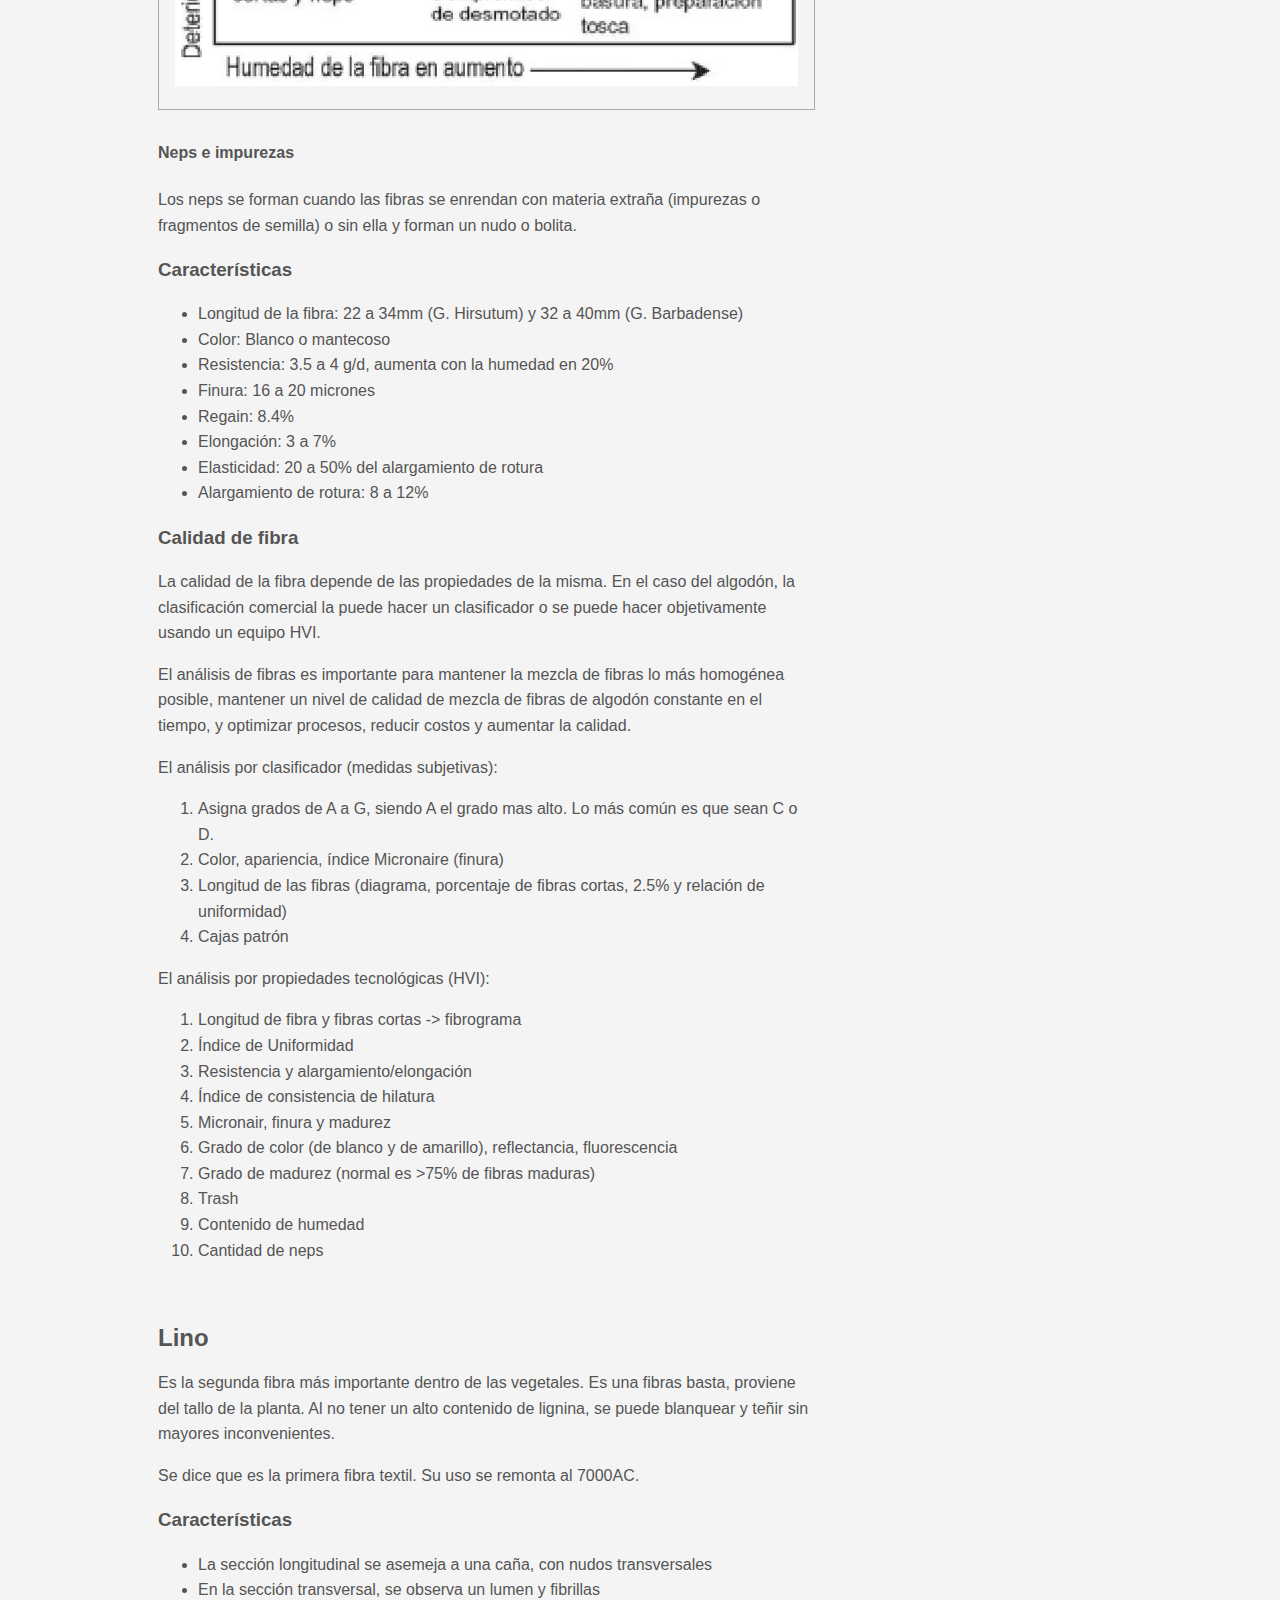
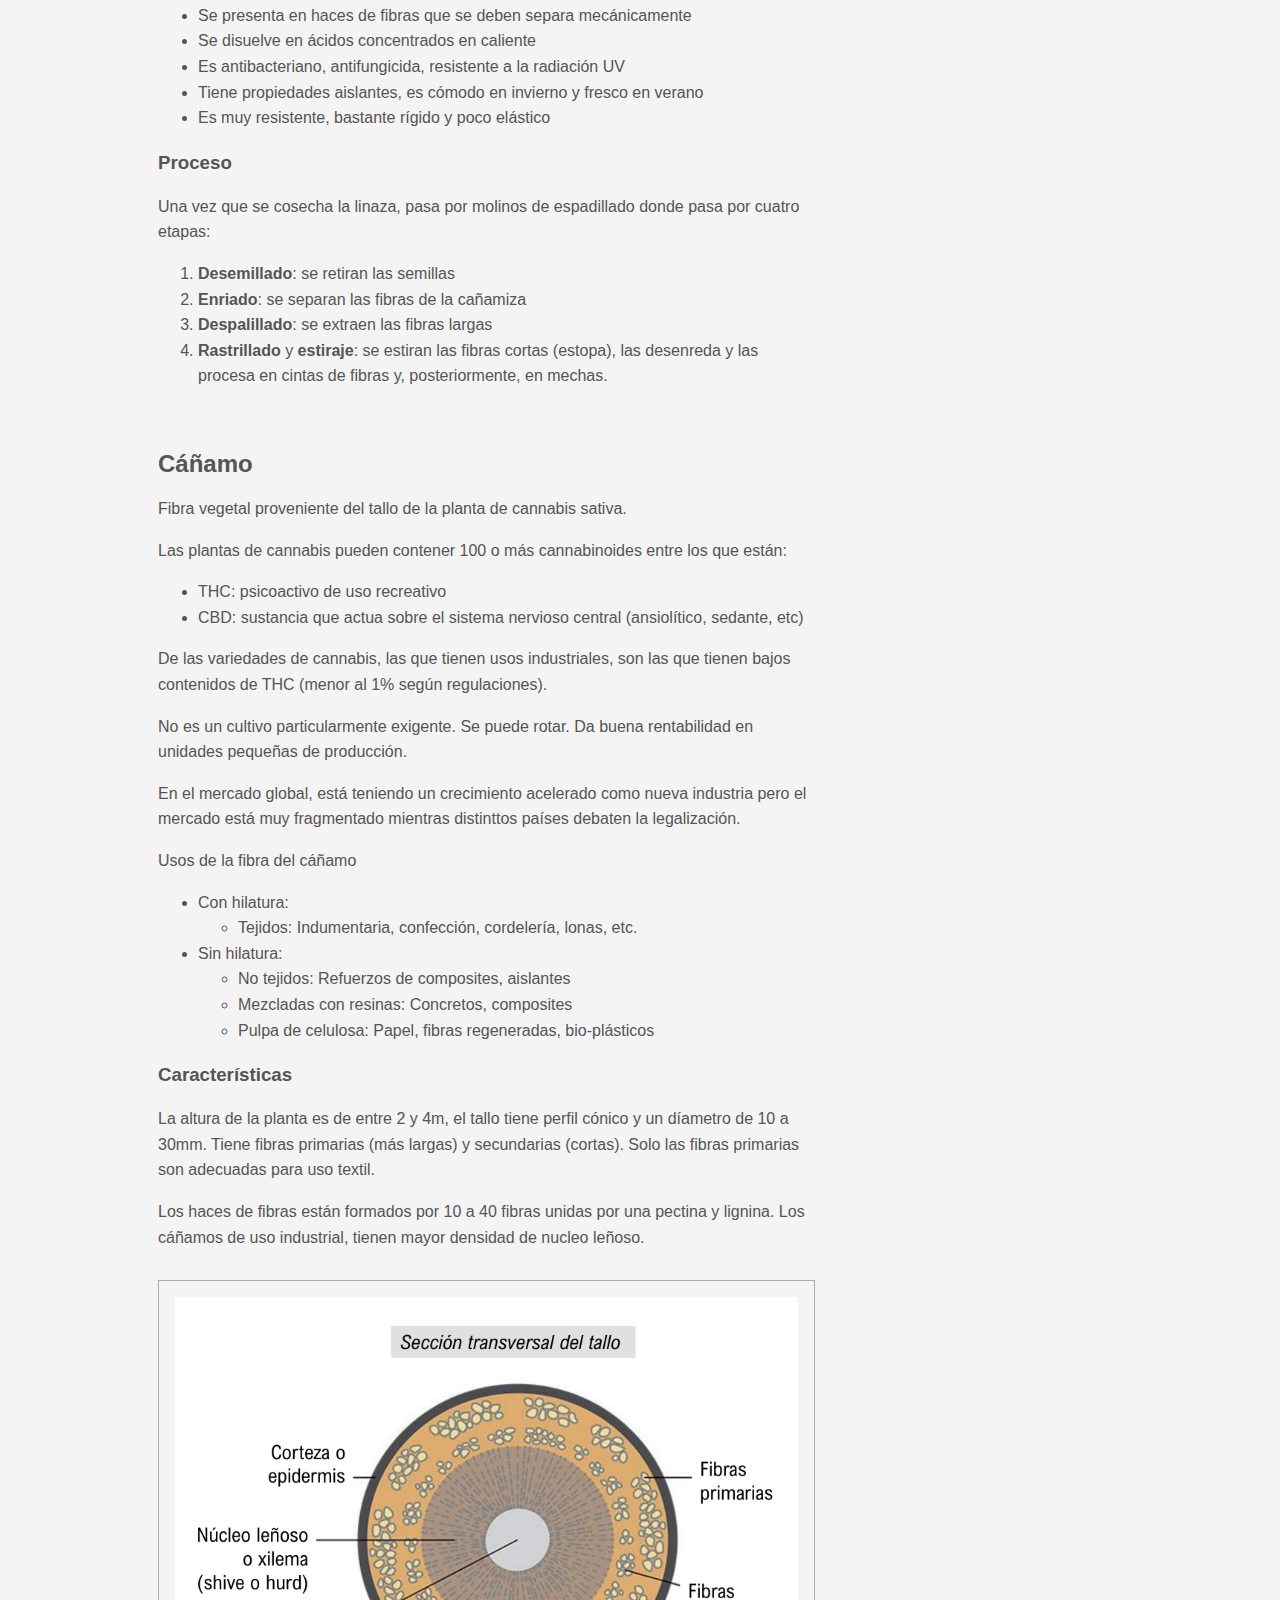
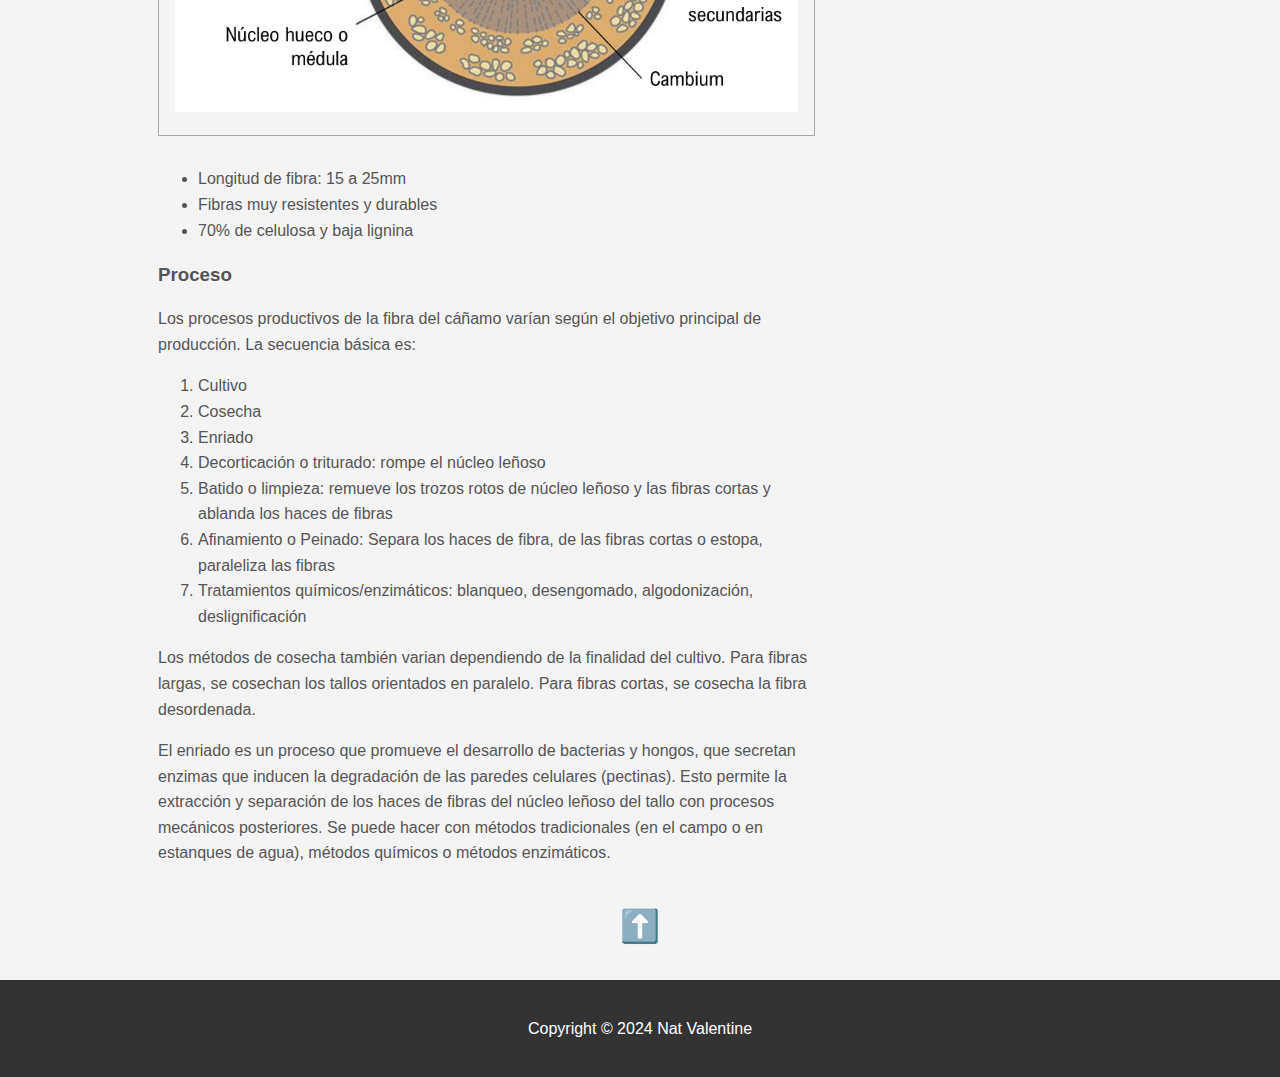
<file: fibras-naturales-celulosicas.html>
<!DOCTYPE html>
<html lang="en">
  <head>
    <meta charset="UTF-8" />
    <meta name="viewport" content="width=device-width, initial-scale=1.0" />
    <link rel="stylesheet" type="text/css" href="./styles/style.css" />
    <script src="components/header.js" type="text/javascript" defer></script>
    <script src="components/footer.js" type="text/javascript" defer></script>

    <title>Introducción a la Industria Textil</title>
  </head>
  <body>
    <header-component></header-component>

    <div class="container">
      <section id="showcase">
        <div class="container">
          <h1>Fibras Naturales Celulósicas</h1>
        </div>
      </section>

      <section class="main">
        <h2>Generalidades</h2>
        <p>
          Las fibras vegetales están compuestas de celulosa y puede salir de
          distintas partes de la planta. La única que se encuentra en forma de
          fibra en la naturaleza es el algodón. Las otras fibras son denominadas
          fibras duras o bastas y deben ser separadas de la clorofila y lignina
          antes de ser utlizables. Este proceso se llama enriado y es altamente
          contaminante.
        </p>

        <br />
        <h2>Algodón</h2>
        <p>
          El algodón se presenta en dos variedades: el hirsutun (fibras de
          longitud media) al que pertenece la variedad upland (USA, Brasil,
          Argentina) y barbadenses con fibras extra largas (pima de Perú y
          Karnak de Egipto).
        </p>
        <p>
          Es un cultivo anual, todos los años se plantan semillas, crece la
          planta, florece y da frutos denominados cápsulas. Cuando maduran, se
          abren y quedan expuestas las fibras adheridas a las semillas. Se
          cosecha de manera manual o mecánica.
        </p>

        <h3>Estructura</h3>
        <p>
          Las fibras presentan una estructura de cinta achatada con un canal
          interior denominado lumen, una pared de celulosa (importante para la
          tintura y resistencia de la fibra) y una cutícula.
        </p>
        <p>
          Mientras la cápsula está cerrada la fibra crece hueca en longitud. En
          20 días llega a su longitud final. Luego comienza a depositar capas de
          celulosa en la parte interna de la fibra. Se depositan 27 capas, una
          por día.
        </p>
        <p>
          Cuando la fibra es cosechada, el canal interior por el que circuló la
          celulosa se seca y la fibra queda con el formato de cinta achatada.
        </p>
        <div class="image-card">
          <img
            src="assets/images/crecimiento-algodon.png"
            alt="Representación gráfica del crecimiento del algodón"
          />
        </div>
        <p>
          Cada capa tiene una orientación distinta de la celulosa al
          depositarse. Esto hace que la fibra sea más resistente.
        </p>
        <p>
          Puede pasar que por heladas o plagas se interrumpa el proceso y queden
          fibras con menor cantidad de capas y, por ende, menor resistencia.
        </p>
        <p>
          Las fibras de algodón se clasifican en maduras (tienen las 27 capas de
          celulosa), inmaduras (se depositaron menos capas de celulosa) y
          muertas (fibras con solo la cutícula). Las fibras inmaduras tiñen
          menos y disminuye la resistencia por falta de celulosa. Las fibras
          muertas no tiñen y la resistencia es muy baja.
        </p>
        <h3>Cultivo</h3>
        <p>
          El algodón se cultiva en más de 100 paises. Los principales paises
          exportadores son: Brasil, EEUU y Australia.
        </p>
        <p>
          De dicha producción, el mayor consumidor del planta es China que
          requiere el 40% del algodón crudo producido en el mundo.
        </p>
        <p>
          Se trata de un cultivo de clima cálido (entre los trópicos), anual.
        </p>
        <p>
          Las producciones pueden ser en zonas de secano (riego a partir del
          régimen de las lluvias) o de regadío (utiliza algún sistema de riego.
          Puede ser por inundación, goteo, etc.). Argentina produce algodón en
          secano (Chaco, Formosa, norte de Santa Fe) y en regadío (Santiago del
          Estero, sur de Salta, etc.).
        </p>
        <p>
          La cosecha puede ser manual (hand-picking) o mecánica (cosechadoras de
          arrastre/stripper o picker).
        </p>
        <p>Es importante destacar que es uno de los cultivos más tóxicos.</p>
        <p>
          Con el 2.4% del área cultivada utiliza el 25% de los pesticidas y
          agro-tóxicos aplicados en todo el planeta. Además, tiene un alto
          consumo de agua, por cada capullo que da la planta, se necesitan 2.5
          litros de agua. La huella hídrica promedio global de los textiles de
          algodón es de 10000 litros por kg.
        </p>
        <p>
          Por éstas razones, han surgido entidades como BCI (Better Cotton
          Initiative), una entidad mundial pro sustentabilidad del cultivo de
          algodón formada por grupos industriales, comerciantes, productores,
          gobiernos y ONGs. Se dedican a promover la sustentabilidad ambiental,
          social y económica.
        </p>
        <h3>Proceso</h3>
        <p>
          El proceso de separación de la fibra de la semilla se denomina
          <strong>desmote</strong>. Es un proceso que consta de varias etapas de
          limpieza y secado mas el desmote en sí mismo por medio de cabezales de
          desmote con dientes de sierra. Luego del desmote, se descartan las
          semillas y se enfardan las fibras.
        </p>
        <p>
          El contenido de humedad durante el desmotado es un compromiso entre el
          grado de limpieza y la calidad de la fibra.
        </p>
        <div class="image-card">
          <img
            src="assets/images/humedad-desmote.png"
            alt="Gráfico de la
          relación humedad-suciedad durante el proceso de desmote."
          />
        </div>
        <h4>Neps e impurezas</h4>
        <p>
          Los neps se forman cuando las fibras se enrendan con materia extraña
          (impurezas o fragmentos de semilla) o sin ella y forman un nudo o
          bolita.
        </p>

        <h3>Características</h3>
        <ul>
          <li>
            Longitud de la fibra: 22 a 34mm (G. Hirsutum) y 32 a 40mm (G.
            Barbadense)
          </li>
          <li>Color: Blanco o mantecoso</li>
          <li>Resistencia: 3.5 a 4 g/d, aumenta con la humedad en 20%</li>
          <li>Finura: 16 a 20 micrones</li>
          <li>Regain: 8.4%</li>
          <li>Elongación: 3 a 7%</li>
          <li>Elasticidad: 20 a 50% del alargamiento de rotura</li>
          <li>Alargamiento de rotura: 8 a 12%</li>
        </ul>

        <h3>Calidad de fibra</h3>
        <p>
          La calidad de la fibra depende de las propiedades de la misma. En el
          caso del algodón, la clasificación comercial la puede hacer un
          clasificador o se puede hacer objetivamente usando un equipo HVI.
        </p>
        <p>
          El análisis de fibras es importante para mantener la mezcla de fibras
          lo más homogénea posible, mantener un nivel de calidad de mezcla de
          fibras de algodón constante en el tiempo, y optimizar procesos,
          reducir costos y aumentar la calidad.
        </p>
        <p>El análisis por clasificador (medidas subjetivas):</p>
        <ol>
          <li>
            Asigna grados de A a G, siendo A el grado mas alto. Lo más común es
            que sean C o D.
          </li>
          <li>Color, apariencia, índice Micronaire (finura)</li>
          <li>
            Longitud de las fibras (diagrama, porcentaje de fibras cortas, 2.5%
            y relación de uniformidad)
          </li>
          <li>Cajas patrón</li>
        </ol>
        <p>El análisis por propiedades tecnológicas (HVI):</p>
        <ol>
          <li>Longitud de fibra y fibras cortas -> fibrograma</li>
          <li>Índice de Uniformidad</li>
          <li>Resistencia y alargamiento/elongación</li>
          <li>Índice de consistencia de hilatura</li>
          <li>Micronair, finura y madurez</li>
          <li>
            Grado de color (de blanco y de amarillo), reflectancia,
            fluorescencia
          </li>
          <li>Grado de madurez (normal es >75% de fibras maduras)</li>
          <li>Trash</li>
          <li>Contenido de humedad</li>
          <li>Cantidad de neps</li>
        </ol>

        <br />
        <h2>Lino</h2>
        <p>
          Es la segunda fibra más importante dentro de las vegetales. Es una
          fibras basta, proviene del tallo de la planta. Al no tener un alto
          contenido de lignina, se puede blanquear y teñir sin mayores
          inconvenientes.
        </p>
        <p>
          Se dice que es la primera fibra textil. Su uso se remonta al 7000AC.
        </p>
        <h3>Características</h3>
        <ul>
          <li>
            La sección longitudinal se asemeja a una caña, con nudos
            transversales
          </li>
          <li>En la sección transversal, se observa un lumen y fibrillas</li>
          <li>
            Se presenta en haces de fibras que se deben separa mecánicamente
          </li>
          <li>Se disuelve en ácidos concentrados en caliente</li>
          <li>
            Es antibacteriano, antifungicida, resistente a la radiación UV
          </li>
          <li>
            Tiene propiedades aislantes, es cómodo en invierno y fresco en
            verano
          </li>
          <li>Es muy resistente, bastante rígido y poco elástico</li>
        </ul>
        <h3>Proceso</h3>
        <p>
          Una vez que se cosecha la linaza, pasa por molinos de espadillado
          donde pasa por cuatro etapas:
        </p>
        <ol>
          <li><strong>Desemillado</strong>: se retiran las semillas</li>
          <li>
            <strong>Enriado</strong>: se separan las fibras de la cañamiza
          </li>
          <li><strong>Despalillado</strong>: se extraen las fibras largas</li>
          <li>
            <strong>Rastrillado</strong> y <strong>estiraje</strong>: se estiran
            las fibras cortas (estopa), las desenreda y las procesa en cintas de
            fibras y, posteriormente, en mechas.
          </li>
        </ol>

        <br />
        <h2>Cáñamo</h2>
        <p>
          Fibra vegetal proveniente del tallo de la planta de cannabis sativa.
        </p>
        <p>
          Las plantas de cannabis pueden contener 100 o más cannabinoides entre
          los que están:
        </p>
        <ul>
          <li>THC: psicoactivo de uso recreativo</li>
          <li>
            CBD: sustancia que actua sobre el sistema nervioso central
            (ansiolítico, sedante, etc)
          </li>
        </ul>
        <p>
          De las variedades de cannabis, las que tienen usos industriales, son
          las que tienen bajos contenidos de THC (menor al 1% según
          regulaciones).
        </p>
        <p>
          No es un cultivo particularmente exigente. Se puede rotar. Da buena
          rentabilidad en unidades pequeñas de producción.
        </p>
        <p>
          En el mercado global, está teniendo un crecimiento acelerado como
          nueva industria pero el mercado está muy fragmentado mientras
          distinttos países debaten la legalización.
        </p>
        <p>Usos de la fibra del cáñamo</p>
        <ul>
          <li>Con hilatura:</li>
          <ul>
            <li>Tejidos: Indumentaria, confección, cordelería, lonas, etc.</li>
          </ul>
          <li>Sin hilatura:</li>
          <ul>
            <li>No tejidos: Refuerzos de composites, aislantes</li>
            <li>Mezcladas con resinas: Concretos, composites</li>
            <li>Pulpa de celulosa: Papel, fibras regeneradas, bio-plásticos</li>
          </ul>
        </ul>
        <h3>Características</h3>
        <p>
          La altura de la planta es de entre 2 y 4m, el tallo tiene perfil
          cónico y un díametro de 10 a 30mm. Tiene fibras primarias (más largas)
          y secundarias (cortas). Solo las fibras primarias son adecuadas para
          uso textil.
        </p>
        <p>
          Los haces de fibras están formados por 10 a 40 fibras unidas por una
          pectina y lignina. Los cáñamos de uso industrial, tienen mayor
          densidad de nucleo leñoso.
        </p>
        <div class="image-card">
          <img
            src="assets/images/tallo-cañamo.png"
            alt="Sección transversal del tallo de cáñamo"
          />
        </div>
        <ul>
          <li>Longitud de fibra: 15 a 25mm</li>
          <li>Fibras muy resistentes y durables</li>
          <li>70% de celulosa y baja lignina</li>
        </ul>
        <h3>Proceso</h3>
        <p>
          Los procesos productivos de la fibra del cáñamo varían según el
          objetivo principal de producción. La secuencia básica es:
        </p>
        <ol>
          <li>Cultivo</li>
          <li>Cosecha</li>
          <li>Enriado</li>
          <li>Decorticación o triturado: rompe el núcleo leñoso</li>
          <li>
            Batido o limpieza: remueve los trozos rotos de núcleo leñoso y las
            fibras cortas y ablanda los haces de fibras
          </li>
          <li>
            Afinamiento o Peinado: Separa los haces de fibra, de las fibras
            cortas o estopa, paraleliza las fibras
          </li>
          <li>
            Tratamientos químicos/enzimáticos: blanqueo, desengomado,
            algodonización, deslignificación
          </li>
        </ol>
        <p>
          Los métodos de cosecha también varian dependiendo de la finalidad del
          cultivo. Para fibras largas, se cosechan los tallos orientados en
          paralelo. Para fibras cortas, se cosecha la fibra desordenada.
        </p>
        <p>
          El enriado es un proceso que promueve el desarrollo de bacterias y
          hongos, que secretan enzimas que inducen la degradación de las paredes
          celulares (pectinas). Esto permite la extracción y separación de los
          haces de fibras del núcleo leñoso del tallo con procesos mecánicos
          posteriores. Se puede hacer con métodos tradicionales (en el campo o
          en estanques de agua), métodos químicos o métodos enzimáticos.
        </p>
      </section>

      <aside id="sidebar">
        <div class="card">
          <h2>Celulosa</h2>
          <p>
            La unidad básica de la molecula de celulosa es la glucosa, compuesta
            por carbono, oxigeno e hidrógeno.
          </p>
          <img
            src="assets/images/molecula-celulosa.png"
            alt="Molécula de celulosa"
          />
          <p>
            La molécula de celulosa es una cadena lineal larga y plana de
            unidades de glucosa. La longitud de la cadena influirá directamente
            en la resistencia de la fibra.
          </p>
        </div>

        <div class="card">
          <h2>Identificación de fibras</h2>
          <ul>
            <li>
              Al acercar a la llama: No se funde ni se encoge. Se aleja de la
              llama.
            </li>
            <li>En la llama: Arde rápido y sin fusión. Llama amarilla.</li>
            <li>Al retirar la llama: Continúa ardiendo sin fusión.</li>
            <li>Humo: Gris</li>
            <li>Olor: Papel quemado</li>
            <li>Residuo: Ceniza gris muy ligera y de bordes suaves.</li>
          </ul>
        </div>
      </aside>
    </div>

    <footer-component></footer-component>
  </body>
</html>
</file>
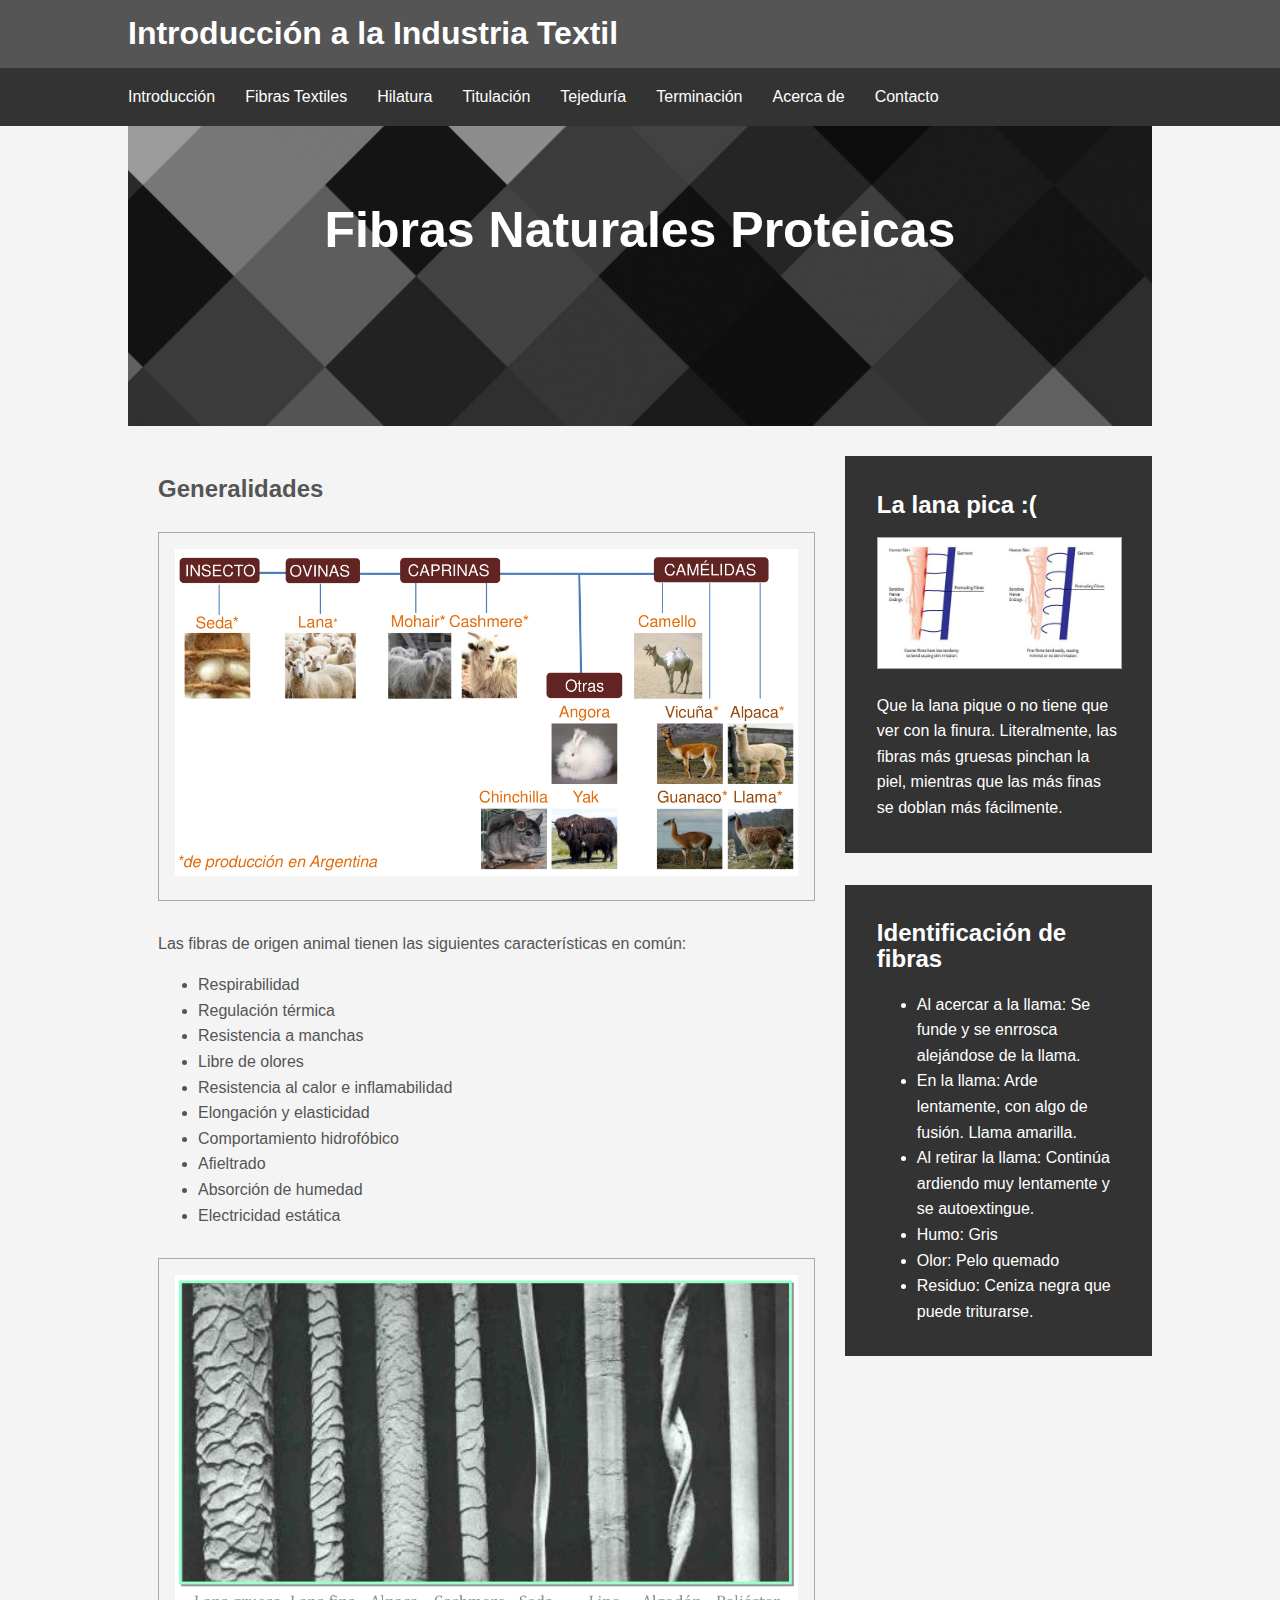
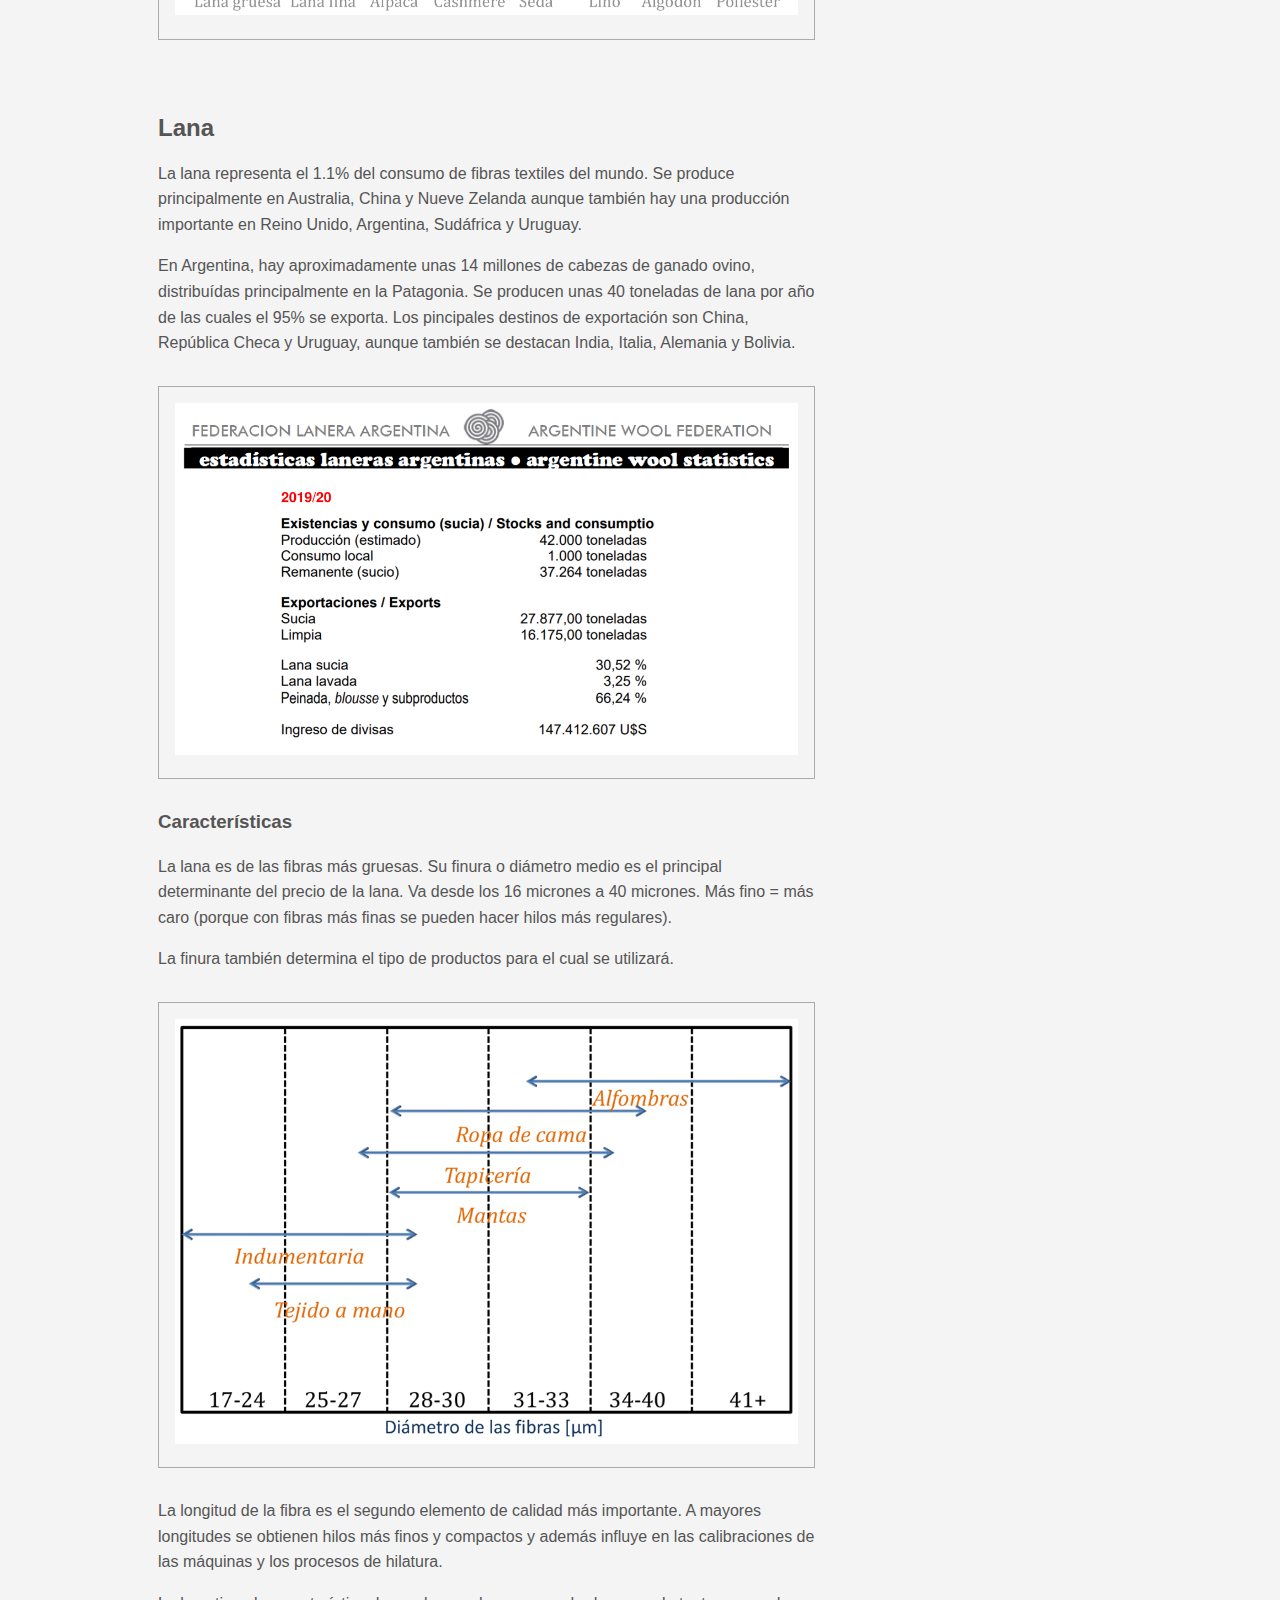
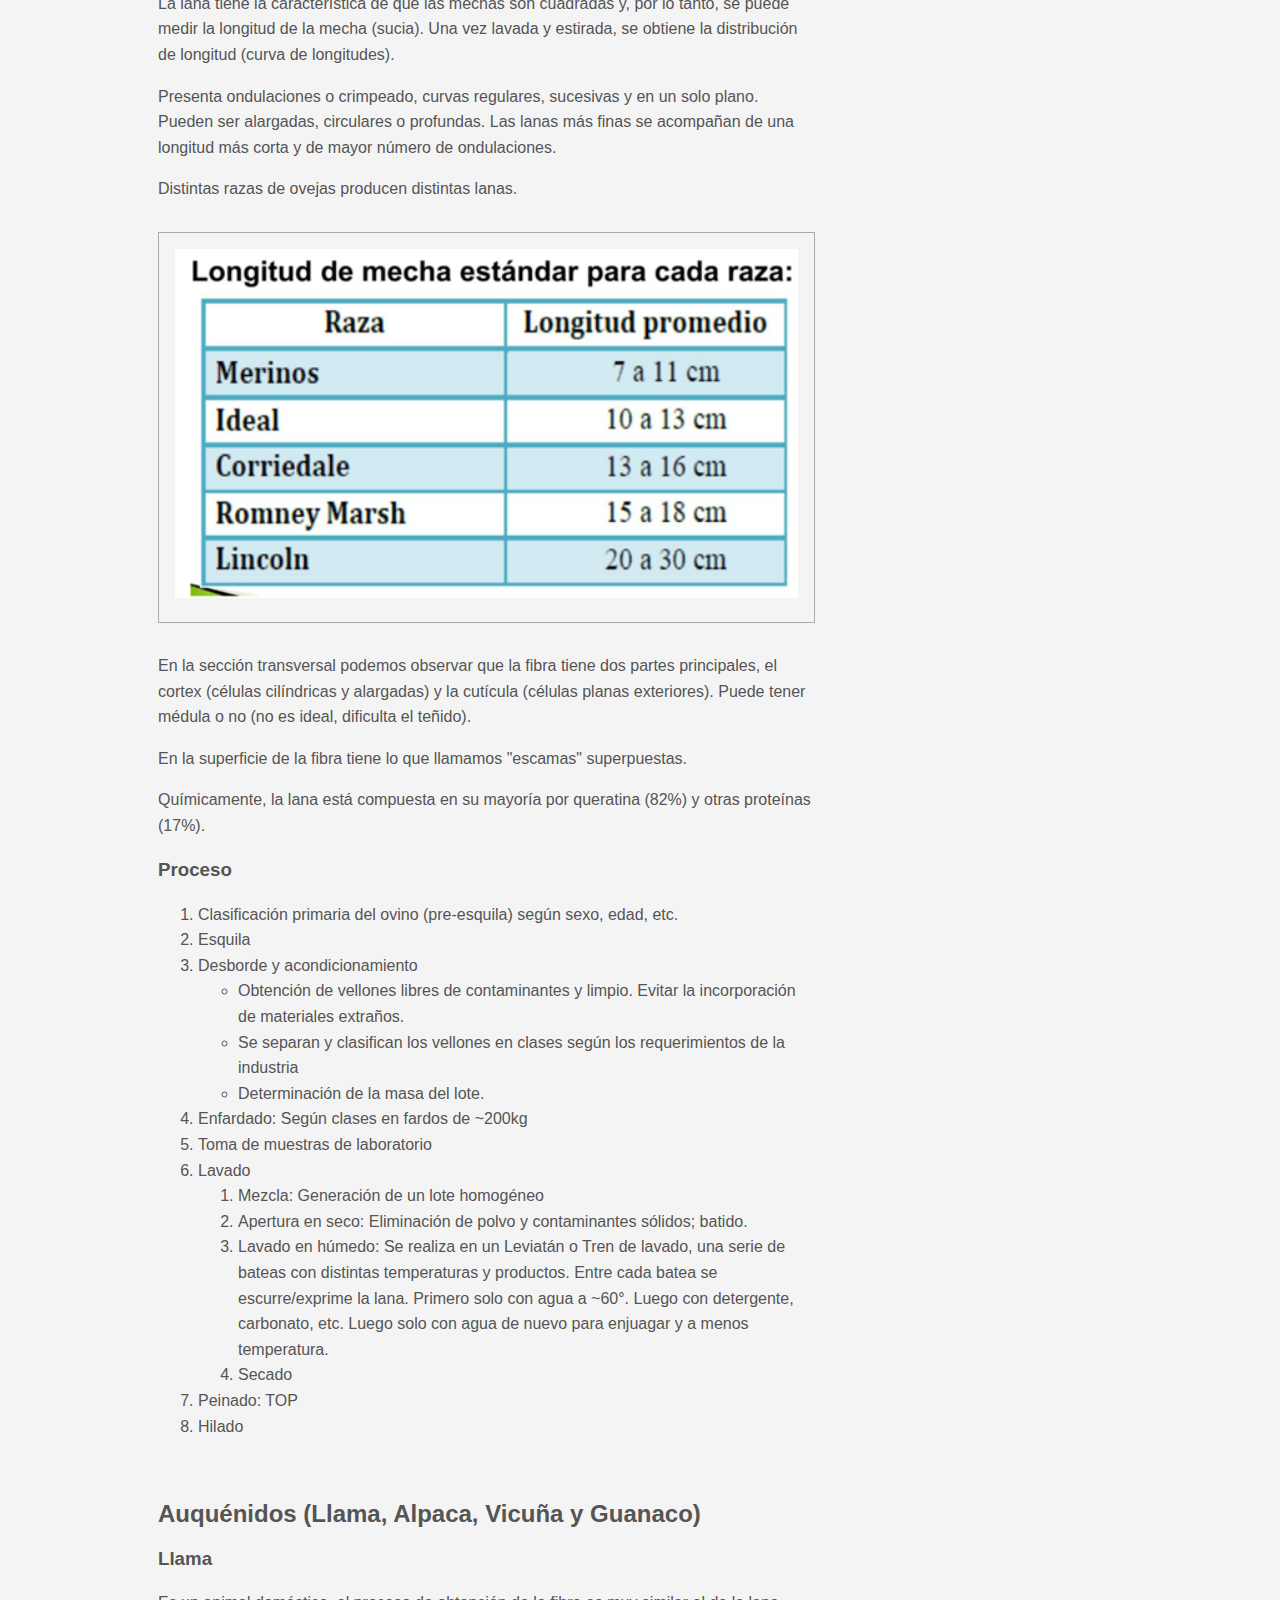
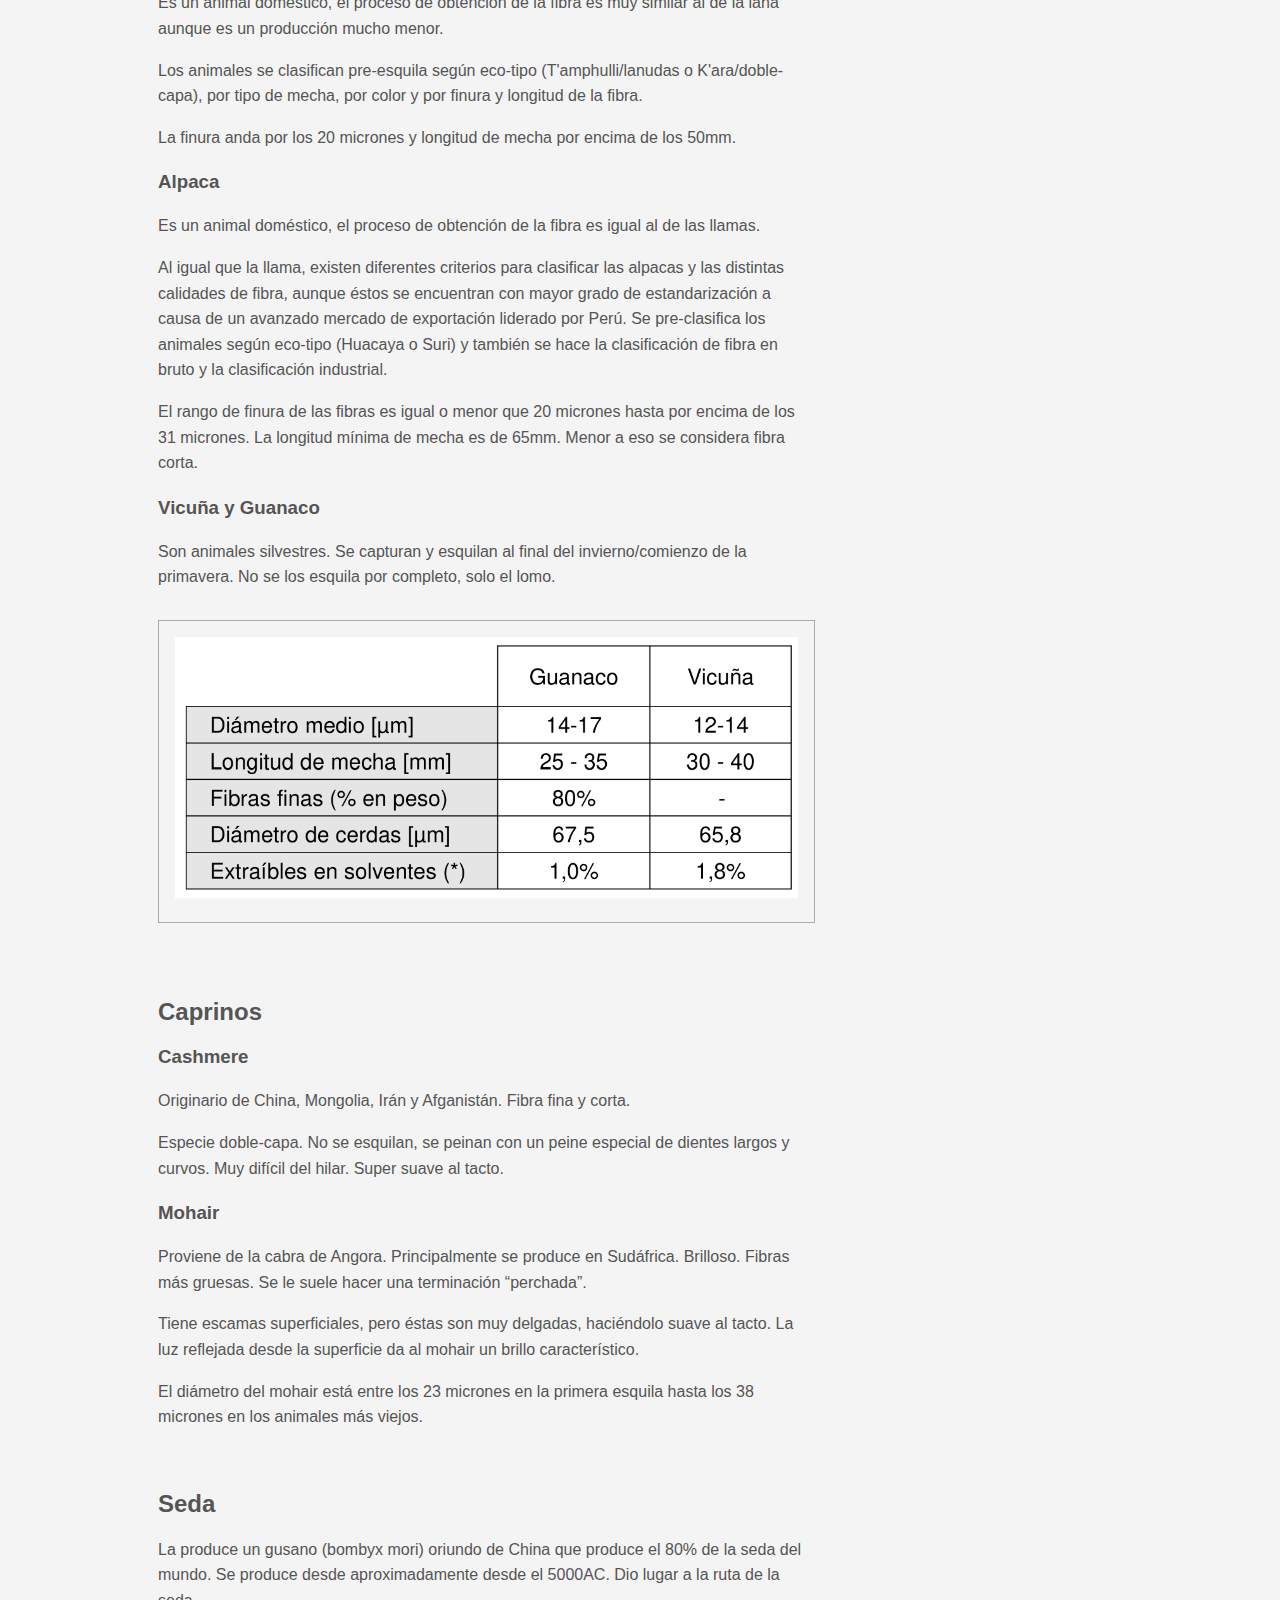
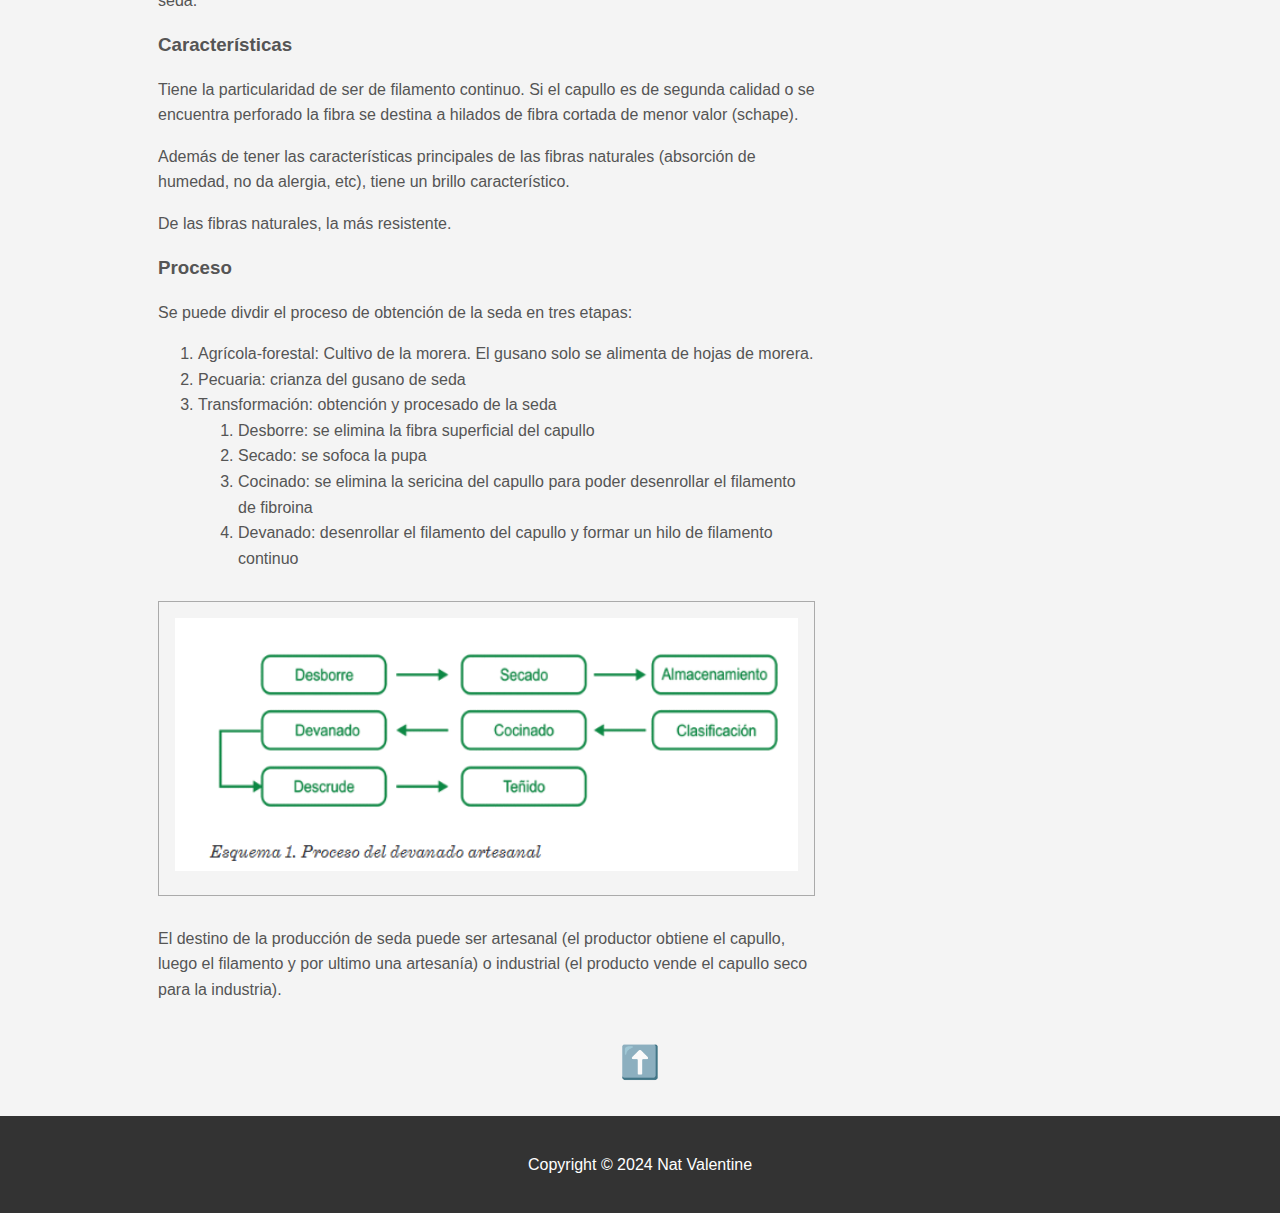
<file: fibras-naturales-proteicas.html>
<!DOCTYPE html>
<html lang="en">
  <head>
    <meta charset="UTF-8" />
    <meta name="viewport" content="width=device-width, initial-scale=1.0" />
    <link rel="stylesheet" type="text/css" href="./styles/style.css" />
    <script src="components/header.js" type="text/javascript" defer></script>
    <script src="components/footer.js" type="text/javascript" defer></script>

    <title>Introducción a la Industria Textil</title>
  </head>
  <body>
    <header-component></header-component>

    <div class="container">
      <section id="showcase">
        <div class="container">
          <h1>Fibras Naturales Proteicas</h1>
        </div>
      </section>

      <section class="main">
        <h2>Generalidades</h2>
        <div class="image-card">
          <img
            src="assets/images/fibras-animales.png"
            alt="Grupos de animales que producen fibras textiles"
          />
        </div>
        <p>
          Las fibras de origen animal tienen las siguientes características en
          común:
        </p>
        <ul>
          <li>Respirabilidad</li>
          <li>Regulación térmica</li>
          <li>Resistencia a manchas</li>
          <li>Libre de olores</li>
          <li>Resistencia al calor e inflamabilidad</li>
          <li>Elongación y elasticidad</li>
          <li>Comportamiento hidrofóbico</li>
          <li>Afieltrado</li>
          <li>Absorción de humedad</li>
          <li>Electricidad estática</li>
        </ul>
        <div class="image-card">
          <img
            src="assets/images/comparacion-fibras-animales.png"
            alt="Imagen comparativa de distintas fibras"
          />
        </div>
        <br />
        <h2>Lana</h2>
        <p>
          La lana representa el 1.1% del consumo de fibras textiles del mundo.
          Se produce principalmente en Australia, China y Nueve Zelanda aunque
          también hay una producción importante en Reino Unido, Argentina,
          Sudáfrica y Uruguay.
        </p>
        <p>
          En Argentina, hay aproximadamente unas 14 millones de cabezas de
          ganado ovino, distribuídas principalmente en la Patagonia. Se producen
          unas 40 toneladas de lana por año de las cuales el 95% se exporta. Los
          pincipales destinos de exportación son China, República Checa y
          Uruguay, aunque también se destacan India, Italia, Alemania y Bolivia.
        </p>
        <div class="image-card">
          <img
            src="assets/images/estadisticas-lana-arg.png"
            alt="Estadísticas laneras argentinas"
          />
        </div>
        <h3>Características</h3>
        <p>
          La lana es de las fibras más gruesas. Su finura o diámetro medio es el
          principal determinante del precio de la lana. Va desde los 16 micrones
          a 40 micrones. Más fino = más caro (porque con fibras más finas se
          pueden hacer hilos más regulares).
        </p>
        <p>
          La finura también determina el tipo de productos para el cual se
          utilizará.
        </p>
        <div class="image-card">
          <img
            src="assets/images/usos-lana.png"
            alt="Usos de la lana según la
          finura"
          />
        </div>
        <p>
          La longitud de la fibra es el segundo elemento de calidad más
          importante. A mayores longitudes se obtienen hilos más finos y
          compactos y además influye en las calibraciones de las máquinas y los
          procesos de hilatura.
        </p>
        <p>
          La lana tiene la característica de que las mechas son cuadradas y, por
          lo tanto, se puede medir la longitud de la mecha (sucia). Una vez
          lavada y estirada, se obtiene la distribución de longitud (curva de
          longitudes).
        </p>
        <p>
          Presenta ondulaciones o crimpeado, curvas regulares, sucesivas y en un
          solo plano. Pueden ser alargadas, circulares o profundas. Las lanas
          más finas se acompañan de una longitud más corta y de mayor número de
          ondulaciones.
        </p>
        <p>Distintas razas de ovejas producen distintas lanas.</p>
        <div class="image-card">
          <img
            src="assets/images/longitud-lana-por-raza.png"
            alt="Tabla longitudes de mecha según raza"
          />
        </div>
        <p>
          En la sección transversal podemos observar que la fibra tiene dos
          partes principales, el cortex (células cilíndricas y alargadas) y la
          cutícula (células planas exteriores). Puede tener médula o no (no es
          ideal, dificulta el teñido).
        </p>
        <p>
          En la superficie de la fibra tiene lo que llamamos "escamas"
          superpuestas.
        </p>
        <p>
          Químicamente, la lana está compuesta en su mayoría por queratina (82%)
          y otras proteínas (17%).
        </p>
        <h3>Proceso</h3>
        <ol>
          <li>
            Clasificación primaria del ovino (pre-esquila) según sexo, edad,
            etc.
          </li>
          <li>Esquila</li>
          <li>Desborde y acondicionamiento</li>
          <ul>
            <li>
              Obtención de vellones libres de contaminantes y limpio. Evitar la
              incorporación de materiales extraños.
            </li>
            <li>
              Se separan y clasifican los vellones en clases según los
              requerimientos de la industria
            </li>
            <li>Determinación de la masa del lote.</li>
          </ul>
          <li>Enfardado: Según clases en fardos de ~200kg</li>
          <li>Toma de muestras de laboratorio</li>
          <li>Lavado</li>
          <ol>
            <li>Mezcla: Generación de un lote homogéneo</li>
            <li>
              Apertura en seco: Eliminación de polvo y contaminantes sólidos;
              batido.
            </li>
            <li>
              Lavado en húmedo: Se realiza en un Leviatán o Tren de lavado, una
              serie de bateas con distintas temperaturas y productos. Entre cada
              batea se escurre/exprime la lana. Primero solo con agua a ~60°.
              Luego con detergente, carbonato, etc. Luego solo con agua de nuevo
              para enjuagar y a menos temperatura.
            </li>
            <li>Secado</li>
          </ol>
          <li>Peinado: TOP</li>
          <li>Hilado</li>
        </ol>

        <br />
        <h2>Auquénidos (Llama, Alpaca, Vicuña y Guanaco)</h2>
        <h3>Llama</h3>
        <p>
          Es un animal doméstico, el proceso de obtención de la fibra es muy
          similar al de la lana aunque es un producción mucho menor.
        </p>
        <p>
          Los animales se clasifican pre-esquila según eco-tipo
          (T'amphulli/lanudas o K'ara/doble-capa), por tipo de mecha, por color
          y por finura y longitud de la fibra.
        </p>
        <p>
          La finura anda por los 20 micrones y longitud de mecha por encima de
          los 50mm.
        </p>
        <h3>Alpaca</h3>
        <p>
          Es un animal doméstico, el proceso de obtención de la fibra es igual
          al de las llamas.
        </p>
        <p>
          Al igual que la llama, existen diferentes criterios para clasificar
          las alpacas y las distintas calidades de fibra, aunque éstos se
          encuentran con mayor grado de estandarización a causa de un avanzado
          mercado de exportación liderado por Perú. Se pre-clasifica los
          animales según eco-tipo (Huacaya o Suri) y también se hace la
          clasificación de fibra en bruto y la clasificación industrial.
        </p>
        <p>
          El rango de finura de las fibras es igual o menor que 20 micrones
          hasta por encima de los 31 micrones. La longitud mínima de mecha es de
          65mm. Menor a eso se considera fibra corta.
        </p>
        <h3>Vicuña y Guanaco</h3>
        <p>
          Son animales silvestres. Se capturan y esquilan al final del
          invierno/comienzo de la primavera. No se los esquila por completo,
          solo el lomo.
        </p>
        <div class="image-card">
          <img
            src="assets/images/cuadro-comparativo-guanaco-vicuña.png"
            alt="Cuadro de características de las fibras de guanaco y vicuña."
          />
        </div>
        <br />
        <h2>Caprinos</h2>
        <h3>Cashmere</h3>
        <p>
          Originario de China, Mongolia, Irán y Afganistán. Fibra fina y corta.
        </p>
        <p>
          Especie doble-capa. No se esquilan, se peinan con un peine especial de
          dientes largos y curvos. Muy difícil del hilar. Super suave al tacto.
        </p>
        <h3>Mohair</h3>
        <p>
          Proviene de la cabra de Angora. Principalmente se produce en
          Sudáfrica. Brilloso. Fibras más gruesas. Se le suele hacer una
          terminación “perchada”.
        </p>
        <p>
          Tiene escamas superficiales, pero éstas son muy delgadas, haciéndolo
          suave al tacto. La luz reflejada desde la superficie da al mohair un
          brillo característico.
        </p>
        <p>
          El diámetro del mohair está entre los 23 micrones en la primera
          esquila hasta los 38 micrones en los animales más viejos.
        </p>

        <br />
        <h2>Seda</h2>
        <p>
          La produce un gusano (bombyx mori) oriundo de China que produce el 80%
          de la seda del mundo. Se produce desde aproximadamente desde el
          5000AC. Dio lugar a la ruta de la seda.
        </p>
        <h3>Características</h3>
        <p>
          Tiene la particularidad de ser de filamento continuo. Si el capullo es
          de segunda calidad o se encuentra perforado la fibra se destina a
          hilados de fibra cortada de menor valor (schape).
        </p>
        <p>
          Además de tener las características principales de las fibras
          naturales (absorción de humedad, no da alergia, etc), tiene un brillo
          característico.
        </p>
        <p>De las fibras naturales, la más resistente.</p>
        <h3>Proceso</h3>
        <p>
          Se puede divdir el proceso de obtención de la seda en tres etapas:
        </p>
        <ol>
          <li>
            Agrícola-forestal: Cultivo de la morera. El gusano solo se alimenta
            de hojas de morera.
          </li>
          <li>Pecuaria: crianza del gusano de seda</li>
          <li>Transformación: obtención y procesado de la seda</li>
          <ol>
            <li>Desborre: se elimina la fibra superficial del capullo</li>
            <li>Secado: se sofoca la pupa</li>
            <li>
              Cocinado: se elimina la sericina del capullo para poder
              desenrollar el filamento de fibroina
            </li>
            <li>
              Devanado: desenrollar el filamento del capullo y formar un hilo de
              filamento continuo
            </li>
          </ol>
        </ol>
        <div class="image-card">
          <img
            src="assets/images/proceso-seda.png"
            alt="Esquema del proceso del
          devanado artesanal"
          />
        </div>
        <p>
          El destino de la producción de seda puede ser artesanal (el productor
          obtiene el capullo, luego el filamento y por ultimo una artesanía) o
          industrial (el producto vende el capullo seco para la industria).
        </p>
      </section>

      <aside id="sidebar">
        <div class="card">
          <h2>La lana pica :(</h2>
          <img src="assets/images/picazón-lana.png" alt="Porqué pica la lana" />
          <p>
            Que la lana pique o no tiene que ver con la finura. Literalmente,
            las fibras más gruesas pinchan la piel, mientras que las más finas
            se doblan más fácilmente.
          </p>
        </div>

        <div class="card">
          <h2>Identificación de fibras</h2>
          <ul>
            <li>
              Al acercar a la llama: Se funde y se enrrosca alejándose de la
              llama.
            </li>
            <li>
              En la llama: Arde lentamente, con algo de fusión. Llama amarilla.
            </li>
            <li>
              Al retirar la llama: Continúa ardiendo muy lentamente y se
              autoextingue.
            </li>
            <li>Humo: Gris</li>
            <li>Olor: Pelo quemado</li>
            <li>Residuo: Ceniza negra que puede triturarse.</li>
          </ul>
        </div>
      </aside>
    </div>

    <footer-component></footer-component>
  </body>
</html>
</file>
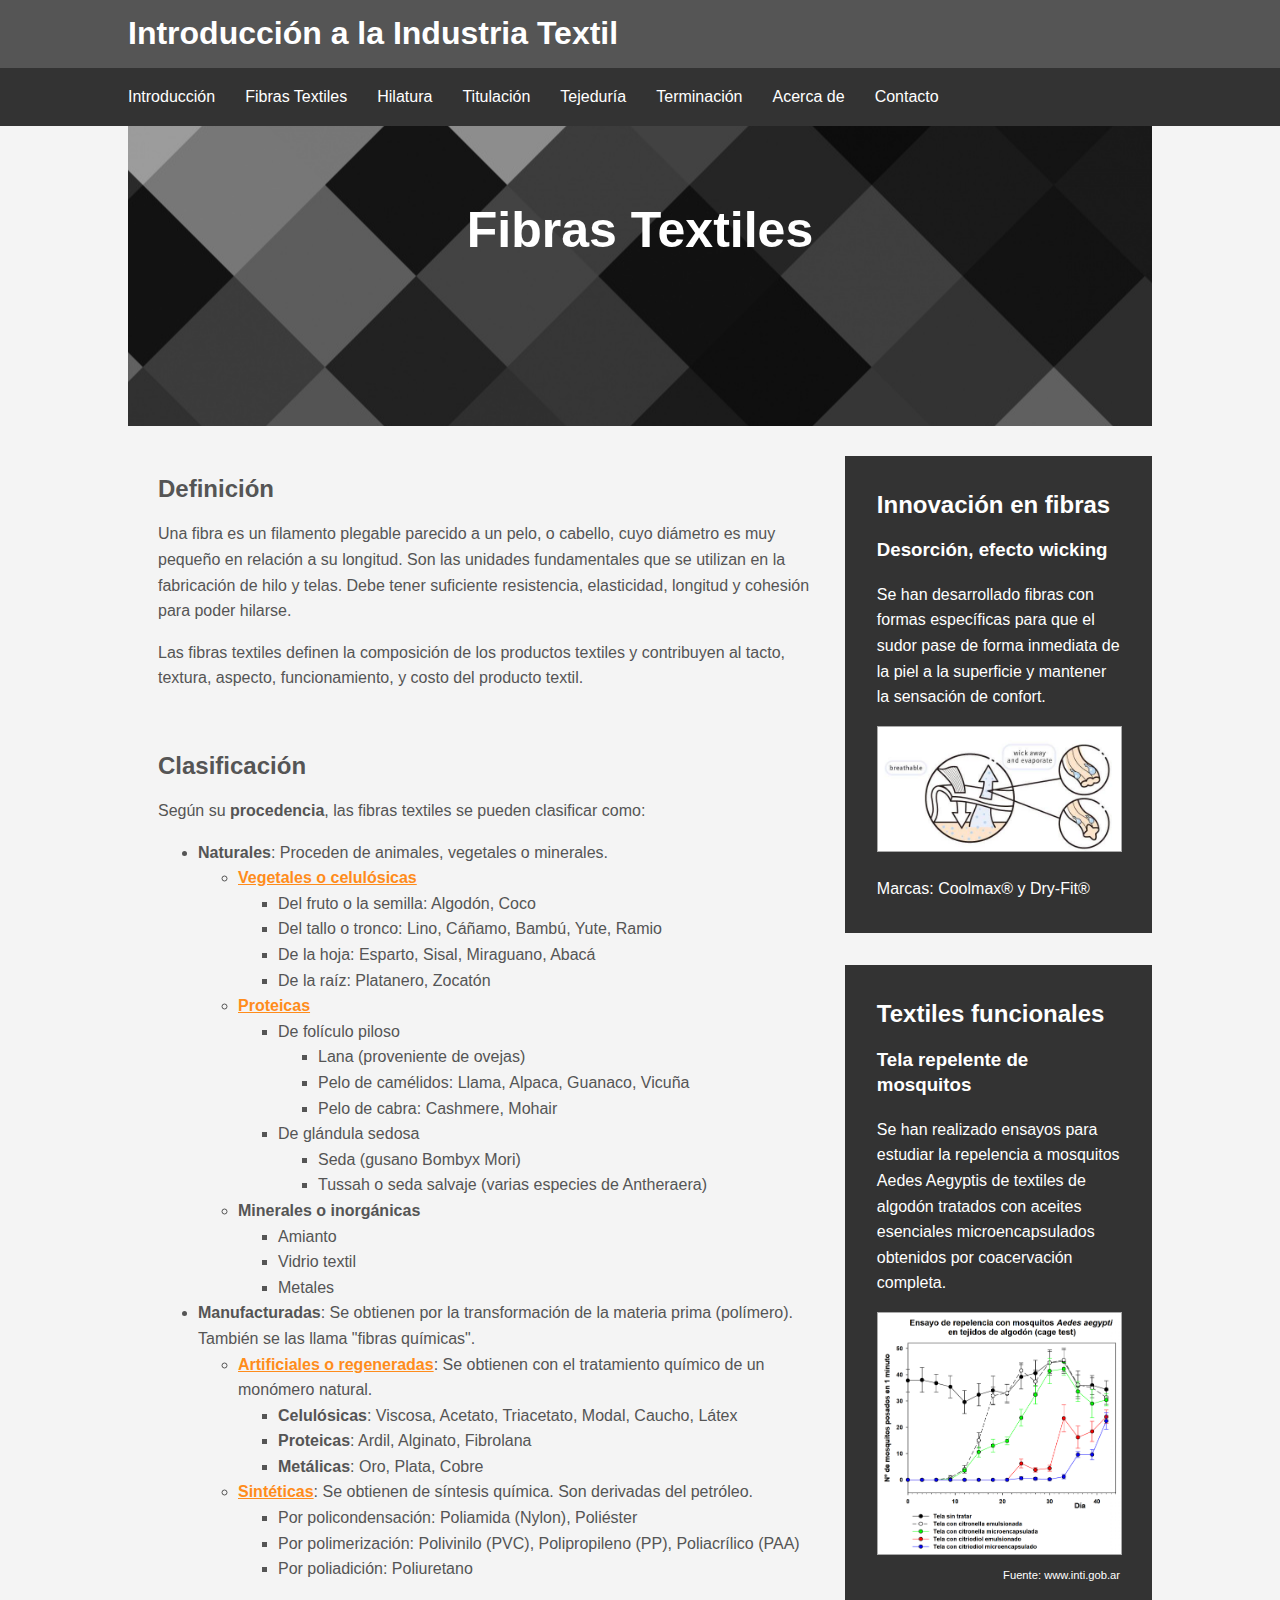
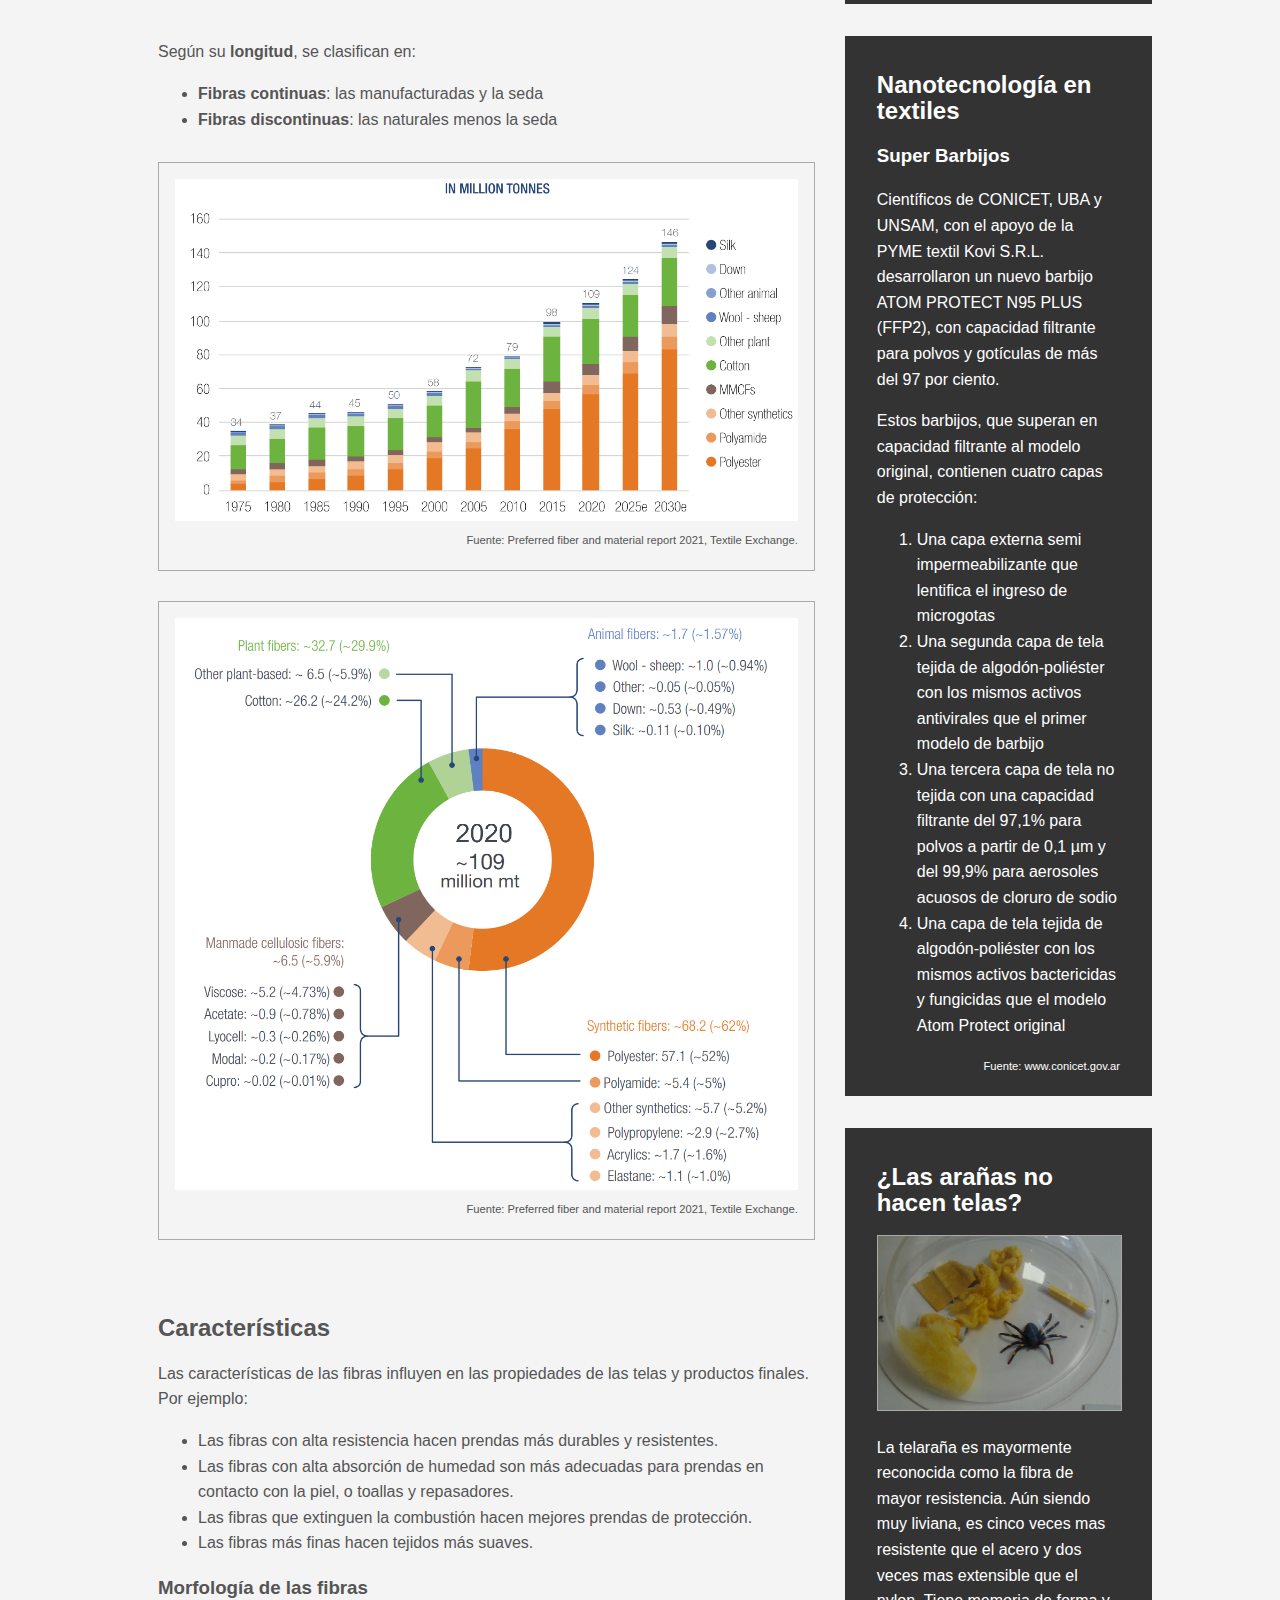
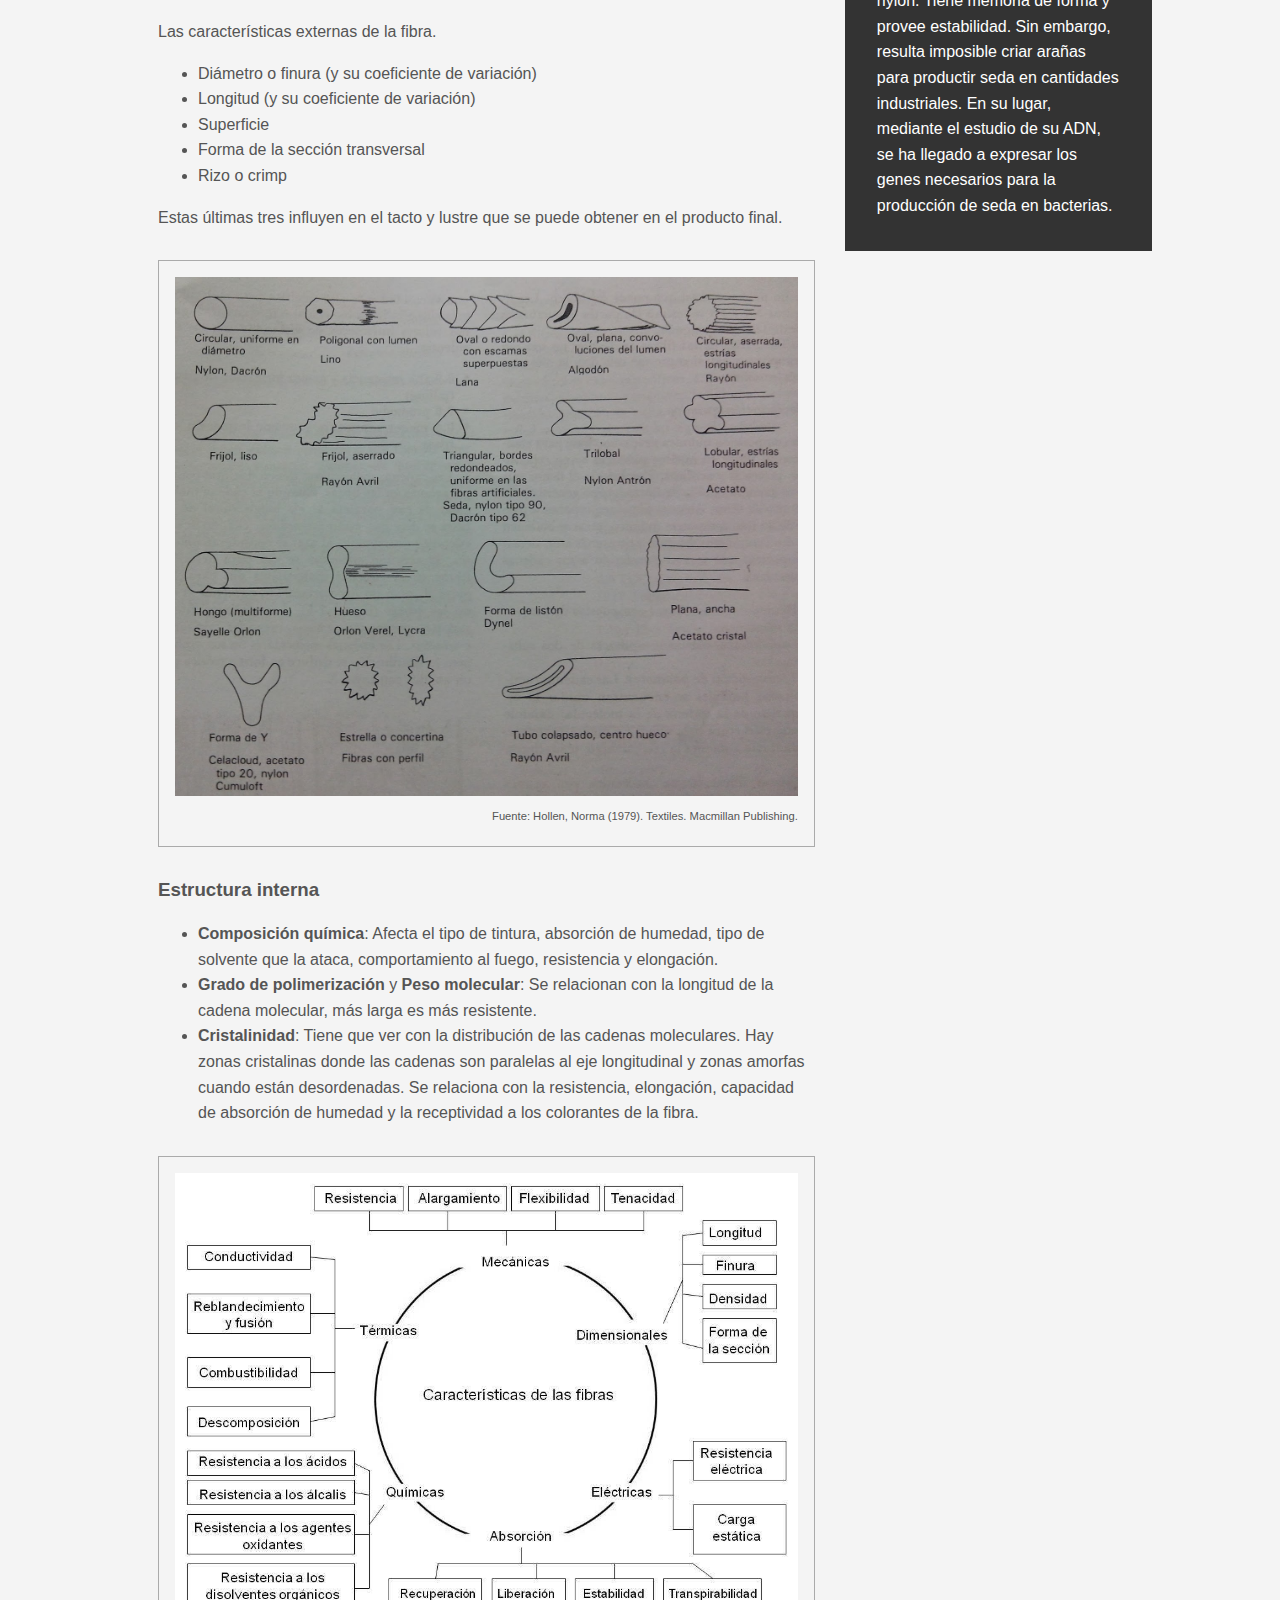
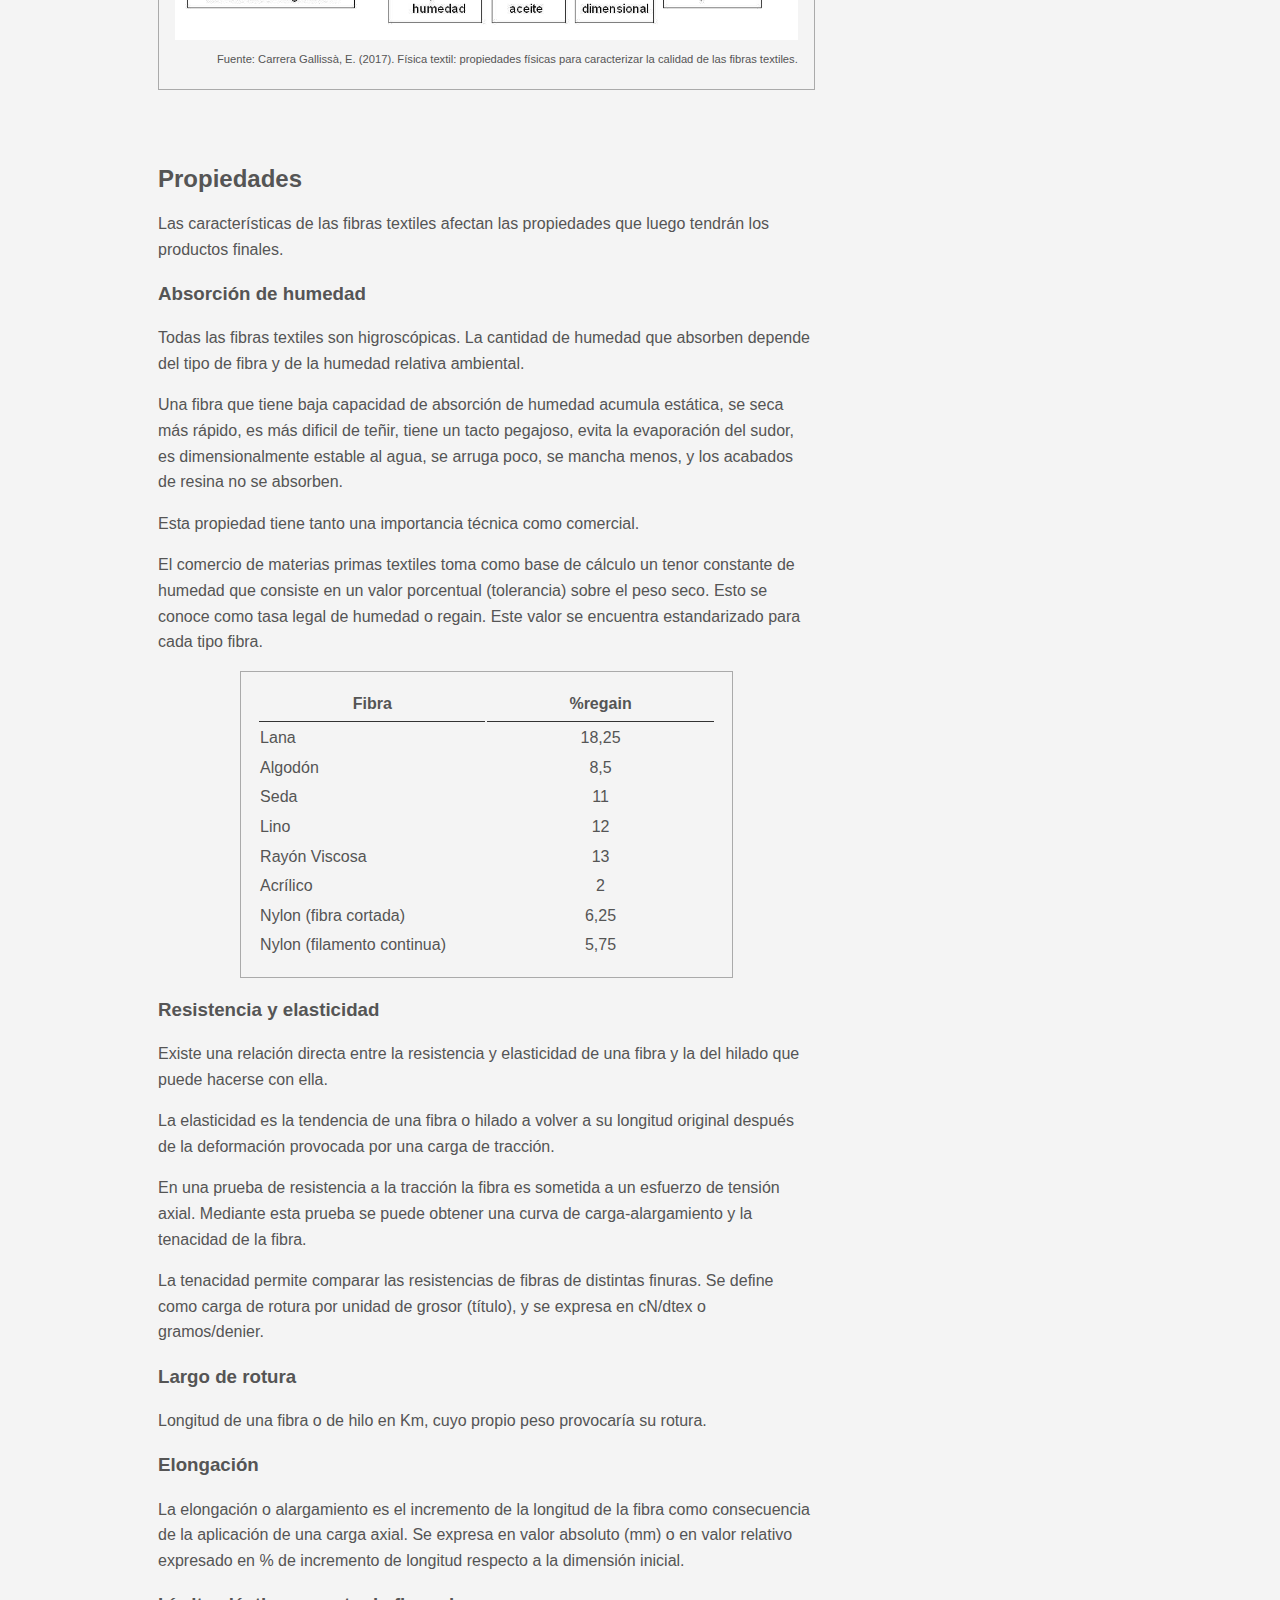
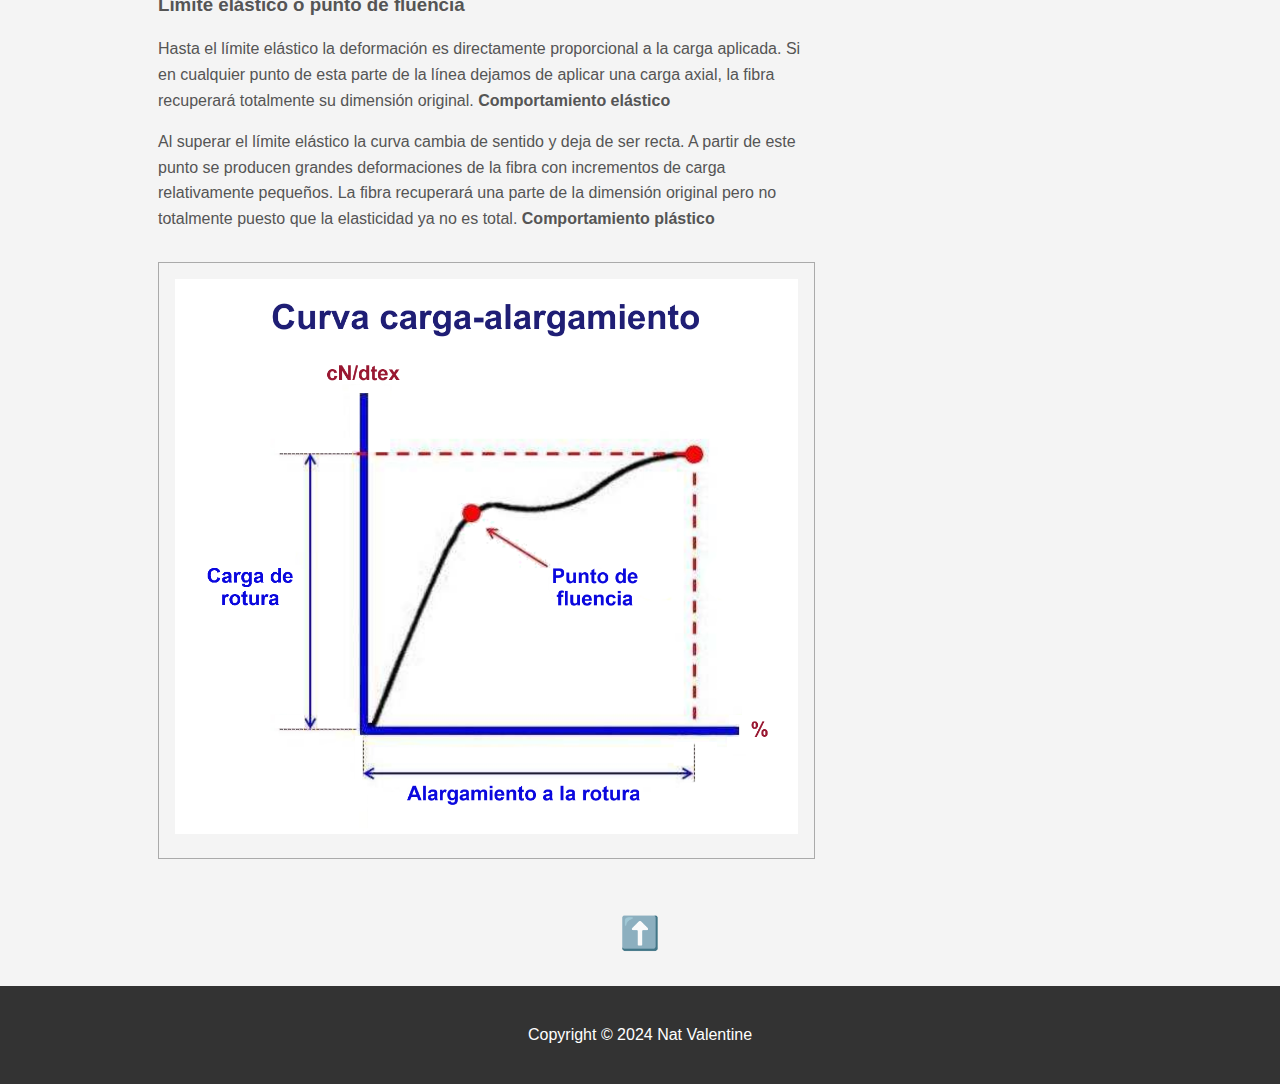
<file: fibras-textiles.html>
<!DOCTYPE html>
<html lang="en">
  <head>
    <meta charset="UTF-8" />
    <meta name="viewport" content="width=device-width, initial-scale=1.0" />
    <link rel="stylesheet" type="text/css" href="./styles/style.css" />
    <script src="components/header.js" type="text/javascript" defer></script>
    <script src="components/footer.js" type="text/javascript" defer></script>
    <title>Introducción a la Industria Textil</title>
  </head>
  <body>
    <header-component></header-component>

    <div class="container">
      <section id="showcase">
        <div class="container">
          <h1>Fibras Textiles</h1>
        </div>
      </section>

      <section class="main">
        <h2>Definición</h2>
        <p>
          Una fibra es un filamento plegable parecido a un pelo, o cabello, cuyo
          diámetro es muy pequeño en relación a su longitud. Son las unidades
          fundamentales que se utilizan en la fabricación de hilo y telas. Debe
          tener suficiente resistencia, elasticidad, longitud y cohesión para
          poder hilarse.
        </p>
        <p>
          Las fibras textiles definen la composición de los productos textiles y
          contribuyen al tacto, textura, aspecto, funcionamiento, y costo del
          producto textil.
        </p>

        <br />
        <h2>Clasificación</h2>
        <p>
          Según su <strong>procedencia</strong>, las fibras textiles se pueden
          clasificar como:
        </p>
        <ul>
          <li>
            <strong>Naturales</strong>: Proceden de animales, vegetales o
            minerales.
          </li>
          <ul>
            <li>
              <strong
                ><a class="inner-link" href="fibras-naturales-celulosicas.html"
                  >Vegetales o celulósicas</a
                ></strong
              >
            </li>
            <ul>
              <li>Del fruto o la semilla: Algodón, Coco</li>
              <li>Del tallo o tronco: Lino, Cáñamo, Bambú, Yute, Ramio</li>
              <li>De la hoja: Esparto, Sisal, Miraguano, Abacá</li>
              <li>De la raíz: Platanero, Zocatón</li>
            </ul>
            <li>
              <strong
                ><a class="inner-link" href="fibras-naturales-proteicas.html"
                  >Proteicas</a
                ></strong
              >
            </li>
            <ul>
              <li>De folículo piloso</li>
              <ul>
                <li>Lana (proveniente de ovejas)</li>
                <li>Pelo de camélidos: Llama, Alpaca, Guanaco, Vicuña</li>
                <li>Pelo de cabra: Cashmere, Mohair</li>
              </ul>
              <li>De glándula sedosa</li>
              <ul>
                <li>Seda (gusano Bombyx Mori)</li>
                <li>Tussah o seda salvaje (varias especies de Antheraera)</li>
              </ul>
            </ul>
            <li><strong>Minerales o inorgánicas</strong></li>
            <ul>
              <li>Amianto</li>
              <li>Vidrio textil</li>
              <li>Metales</li>
            </ul>
          </ul>
          <li>
            <strong>Manufacturadas</strong>: Se obtienen por la transformación
            de la materia prima (polímero). También se las llama "fibras
            químicas".
          </li>
          <ul>
            <li>
              <strong
                ><a
                  class="inner-link"
                  href="fibras-manufacturadas-artificiales.html"
                  >Artificiales o regeneradas</a
                ></strong
              >: Se obtienen con el tratamiento químico de un monómero natural.
            </li>
            <ul>
              <li>
                <strong>Celulósicas</strong>: Viscosa, Acetato, Triacetato,
                Modal, Caucho, Látex
              </li>
              <li><strong>Proteicas</strong>: Ardil, Alginato, Fibrolana</li>
              <li><strong>Metálicas</strong>: Oro, Plata, Cobre</li>
            </ul>
            <li>
              <strong
                ><a
                  class="inner-link"
                  href="fibras-manufacturadas-sinteticas.html"
                  >Sintéticas</a
                ></strong
              >: Se obtienen de síntesis química. Son derivadas del petróleo.
            </li>
            <ul>
              <li>Por policondensación: Poliamida (Nylon), Poliéster</li>
              <li>
                Por polimerización: Polivinilo (PVC), Polipropileno (PP),
                Poliacrílico (PAA)
              </li>
              <li>Por poliadición: Poliuretano</li>
            </ul>
          </ul>
        </ul>
        <br />
        <p>Según su <strong>longitud</strong>, se clasifican en:</p>
        <ul>
          <li>
            <strong>Fibras continuas</strong>: las manufacturadas y la seda
          </li>
          <li>
            <strong>Fibras discontinuas</strong>: las naturales menos la seda
          </li>
        </ul>
        <div class="image-card">
          <img
            src="assets/images/produccion-mundial-fibras.png"
            alt="Gráfico de la producción mundial de fibras desde 1975 en adelante."
          />
          <p class="fuente">
            Fuente: Preferred fiber and material report 2021, Textile Exchange.
          </p>
        </div>
        <div class="image-card">
          <img
            src="assets/images/produccion-mundial-fibras-2020.png"
            alt="Desglose de la producción mundial de fibras en el año 2020."
          />
          <p class="fuente">
            Fuente: Preferred fiber and material report 2021, Textile Exchange.
          </p>
        </div>

        <br />
        <h2>Características</h2>
        <p>
          Las características de las fibras influyen en las propiedades de las
          telas y productos finales. Por ejemplo:
        </p>
        <ul>
          <li>
            Las fibras con alta resistencia hacen prendas más durables y
            resistentes.
          </li>
          <li>
            Las fibras con alta absorción de humedad son más adecuadas para
            prendas en contacto con la piel, o toallas y repasadores.
          </li>
          <li>
            Las fibras que extinguen la combustión hacen mejores prendas de
            protección.
          </li>
          <li>Las fibras más finas hacen tejidos más suaves.</li>
        </ul>
        <h3>Morfología de las fibras</h3>
        <p>Las características externas de la fibra.</p>
        <ul>
          <li>Diámetro o finura (y su coeficiente de variación)</li>
          <li>Longitud (y su coeficiente de variación)</li>
          <li>Superficie</li>
          <li>Forma de la sección transversal</li>
          <li>Rizo o crimp</li>
        </ul>
        <p>
          Estas últimas tres influyen en el tacto y lustre que se puede obtener
          en el producto final.
        </p>
        <div class="image-card">
          <img
            src="assets/images/secciones-transversales.png"
            alt="Secciones transversales típicas."
          />
          <p class="fuente">
            Fuente: Hollen, Norma (1979). Textiles. Macmillan Publishing.
          </p>
        </div>

        <h3>Estructura interna</h3>
        <ul>
          <li>
            <strong>Composición química</strong>: Afecta el tipo de tintura,
            absorción de humedad, tipo de solvente que la ataca, comportamiento
            al fuego, resistencia y elongación.
          </li>
          <li>
            <strong>Grado de polimerización</strong> y
            <strong>Peso molecular</strong>: Se relacionan con la longitud de la
            cadena molecular, más larga es más resistente.
          </li>
          <li>
            <strong>Cristalinidad</strong>: Tiene que ver con la distribución de
            las cadenas moleculares. Hay zonas cristalinas donde las cadenas son
            paralelas al eje longitudinal y zonas amorfas cuando están
            desordenadas. Se relaciona con la resistencia, elongación, capacidad
            de absorción de humedad y la receptividad a los colorantes de la
            fibra.
          </li>
        </ul>
        <div class="image-card">
          <img
            src="assets/images/caracteristicas-fibras.png"
            alt="Características de las fibras y propiedades relacionadas."
          />
          <p class="fuente">
            Fuente: Carrera Gallissà, E. (2017). Física textil: propiedades
            físicas para caracterizar la calidad de las fibras textiles.
          </p>
        </div>

        <br />
        <h2>Propiedades</h2>
        <p>
          Las características de las fibras textiles afectan las propiedades que
          luego tendrán los productos finales.
        </p>
        <h3>Absorción de humedad</h3>
        <p>
          Todas las fibras textiles son higroscópicas. La cantidad de humedad
          que absorben depende del tipo de fibra y de la humedad relativa
          ambiental.
        </p>
        <p>
          Una fibra que tiene baja capacidad de absorción de humedad acumula
          estática, se seca más rápido, es más dificil de teñir, tiene un tacto
          pegajoso, evita la evaporación del sudor, es dimensionalmente estable
          al agua, se arruga poco, se mancha menos, y los acabados de resina no
          se absorben.
        </p>
        <p>
          Esta propiedad tiene tanto una importancia técnica como comercial.
        </p>
        <p>
          El comercio de materias primas textiles toma como base de cálculo un
          tenor constante de humedad que consiste en un valor porcentual
          (tolerancia) sobre el peso seco. Esto se conoce como tasa legal de
          humedad o regain. Este valor se encuentra estandarizado para cada tipo
          fibra.
        </p>
        <table>
          <tr>
            <th>Fibra</th>
            <th>%regain</th>
          </tr>
          <tr>
            <td>Lana</td>
            <td>18,25</td>
          </tr>
          <tr>
            <td>Algodón</td>
            <td>8,5</td>
          </tr>
          <tr>
            <td>Seda</td>
            <td>11</td>
          </tr>
          <tr>
            <td>Lino</td>
            <td>12</td>
          </tr>
          <tr>
            <td>Rayón Viscosa</td>
            <td>13</td>
          </tr>
          <tr>
            <td>Acrílico</td>
            <td>2</td>
          </tr>
          <tr>
            <td>Nylon (fibra cortada)</td>
            <td>6,25</td>
          </tr>
          <tr>
            <td>Nylon (filamento continua)</td>
            <td>5,75</td>
          </tr>
        </table>

        <h3>Resistencia y elasticidad</h3>
        <p>
          Existe una relación directa entre la resistencia y elasticidad de una
          fibra y la del hilado que puede hacerse con ella.
        </p>
        <p>
          La elasticidad es la tendencia de una fibra o hilado a volver a su
          longitud original después de la deformación provocada por una carga de
          tracción.
        </p>
        <p>
          En una prueba de resistencia a la tracción la fibra es sometida a un
          esfuerzo de tensión axial. Mediante esta prueba se puede obtener una
          curva de carga-alargamiento y la tenacidad de la fibra.
        </p>
        <p>
          La tenacidad permite comparar las resistencias de fibras de distintas
          finuras. Se define como carga de rotura por unidad de grosor (título),
          y se expresa en cN/dtex o gramos/denier.
        </p>

        <h3>Largo de rotura</h3>
        <p>
          Longitud de una fibra o de hilo en Km, cuyo propio peso provocaría su
          rotura.
        </p>

        <h3>Elongación</h3>
        <p>
          La elongación o alargamiento es el incremento de la longitud de la
          fibra como consecuencia de la aplicación de una carga axial. Se
          expresa en valor absoluto (mm) o en valor relativo expresado en % de
          incremento de longitud respecto a la dimensión inicial.
        </p>

        <h3>Límite elástico o punto de fluencia</h3>
        <p>
          Hasta el límite elástico la deformación es directamente proporcional a
          la carga aplicada. Si en cualquier punto de esta parte de la línea
          dejamos de aplicar una carga axial, la fibra recuperará totalmente su
          dimensión original. <strong>Comportamiento elástico</strong>
        </p>
        <p>
          Al superar el límite elástico la curva cambia de sentido y deja de ser
          recta. A partir de este punto se producen grandes deformaciones de la
          fibra con incrementos de carga relativamente pequeños. La fibra
          recuperará una parte de la dimensión original pero no totalmente
          puesto que la elasticidad ya no es total.
          <strong>Comportamiento plástico</strong>
        </p>
        <div class="image-card">
          <img
            src="assets/images/curva-carga-alargamiento.png"
            alt="Curva carga-alargamiento mostrando carga y alargamiento de rotura y el límite elástico."
          />
        </div>
      </section>

      <aside id="sidebar">
        <div class="card">
          <h2>Innovación en fibras</h2>
          <h3>Desorción, efecto wicking</h3>
          <p>
            Se han desarrollado fibras con formas específicas para que el sudor
            pase de forma inmediata de la piel a la superficie y mantener la
            sensación de confort.
          </p>
          <img
            src="assets/images/coolmax-dryfit.png"
            alt="Corte transversal de fibras Coolmax y Dry-Fit"
          />
          <p>Marcas: Coolmax® y Dry-Fit®</p>
        </div>

        <div class="card">
          <h2>Textiles funcionales</h2>
          <h3>Tela repelente de mosquitos</h3>
          <p>
            Se han realizado ensayos para estudiar la repelencia a mosquitos
            Aedes Aegyptis de textiles de algodón tratados con aceites
            esenciales microencapsulados obtenidos por coacervación completa.
          </p>
          <img
            src="assets/images/ensayo-repelente.png"
            alt="Gráfico de relación de mosquitos posados por minuto en telas con diferentes tratamientos."
          />
          <p class="fuente">
            Fuente: <a href="http://www.inti.gob.ar">www.inti.gob.ar</a>
          </p>
        </div>

        <div class="card">
          <h2>Nanotecnología en textiles</h2>
          <h3>Super Barbijos</h3>
          <p>
            Científicos de CONICET, UBA y UNSAM, con el apoyo de la PYME textil
            Kovi S.R.L. desarrollaron un nuevo barbijo ATOM PROTECT N95 PLUS
            (FFP2), con capacidad filtrante para polvos y gotículas de más del
            97 por ciento.
          </p>
          <p>
            Estos barbijos, que superan en capacidad filtrante al modelo
            original, contienen cuatro capas de protección:
          </p>
          <ol>
            <li>
              Una capa externa semi impermeabilizante que lentifica el ingreso
              de microgotas
            </li>
            <li>
              Una segunda capa de tela tejida de algodón-poliéster con los
              mismos activos antivirales que el primer modelo de barbijo
            </li>
            <li>
              Una tercera capa de tela no tejida con una capacidad filtrante del
              97,1% para polvos a partir de 0,1 µm y del 99,9% para aerosoles
              acuosos de cloruro de sodio
            </li>
            <li>
              Una capa de tela tejida de algodón-poliéster con los mismos
              activos bactericidas y fungicidas que el modelo Atom Protect
              original
            </li>
          </ol>
          <p class="fuente">
            Fuente: <a href="http://www.conicet.gov.ar">www.conicet.gov.ar</a>
          </p>
        </div>

        <div class="card">
          <h2>¿Las arañas no hacen telas?</h2>
          <img
            src="assets/images/spider-silk.png"
            alt="Productos de seda de araña"
          />
          <p>
            La telaraña es mayormente reconocida como la fibra de mayor
            resistencia. Aún siendo muy liviana, es cinco veces mas resistente
            que el acero y dos veces mas extensible que el nylon. Tiene memoria
            de forma y provee estabilidad. Sin embargo, resulta imposible criar
            arañas para productir seda en cantidades industriales. En su lugar,
            mediante el estudio de su ADN, se ha llegado a expresar los genes
            necesarios para la producción de seda en bacterias.
          </p>
        </div>
      </aside>
    </div>

    <footer-component></footer-component>
  </body>
</html>
</file>
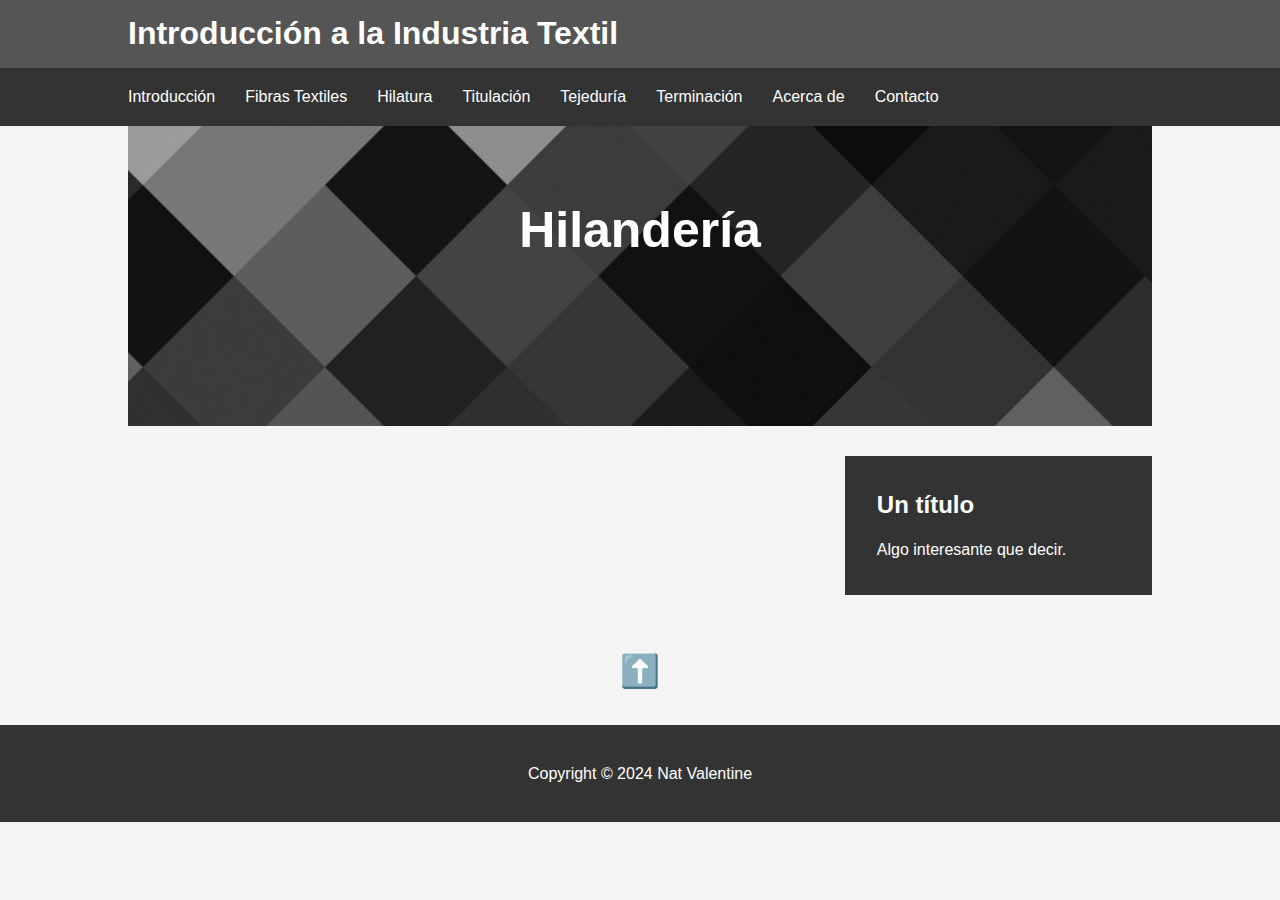
<file: hilanderia.html>
<!DOCTYPE html>
<html lang="en">
  <head>
    <meta charset="UTF-8" />
    <meta name="viewport" content="width=device-width, initial-scale=1.0" />
    <link rel="stylesheet" type="text/css" href="./styles/style.css" />
    <script src="components/header.js" type="text/javascript" defer></script>
    <script src="components/footer.js" type="text/javascript" defer></script>

    <title>Introducción a la Industria Textil</title>
  </head>
  <body>
    <header-component></header-component>

    <div class="container">
      <section id="showcase">
        <div class="container">
          <h1>Hilandería</h1>
        </div>
      </section>

      <section id="main"></section>

      <aside id="sidebar">
        <div class="card">
          <h2>Un título</h2>
          <p>Algo interesante que decir.</p>
        </div>
      </aside>
    </div>

    <footer-component></footer-component>
  </body>
</html>
</file>
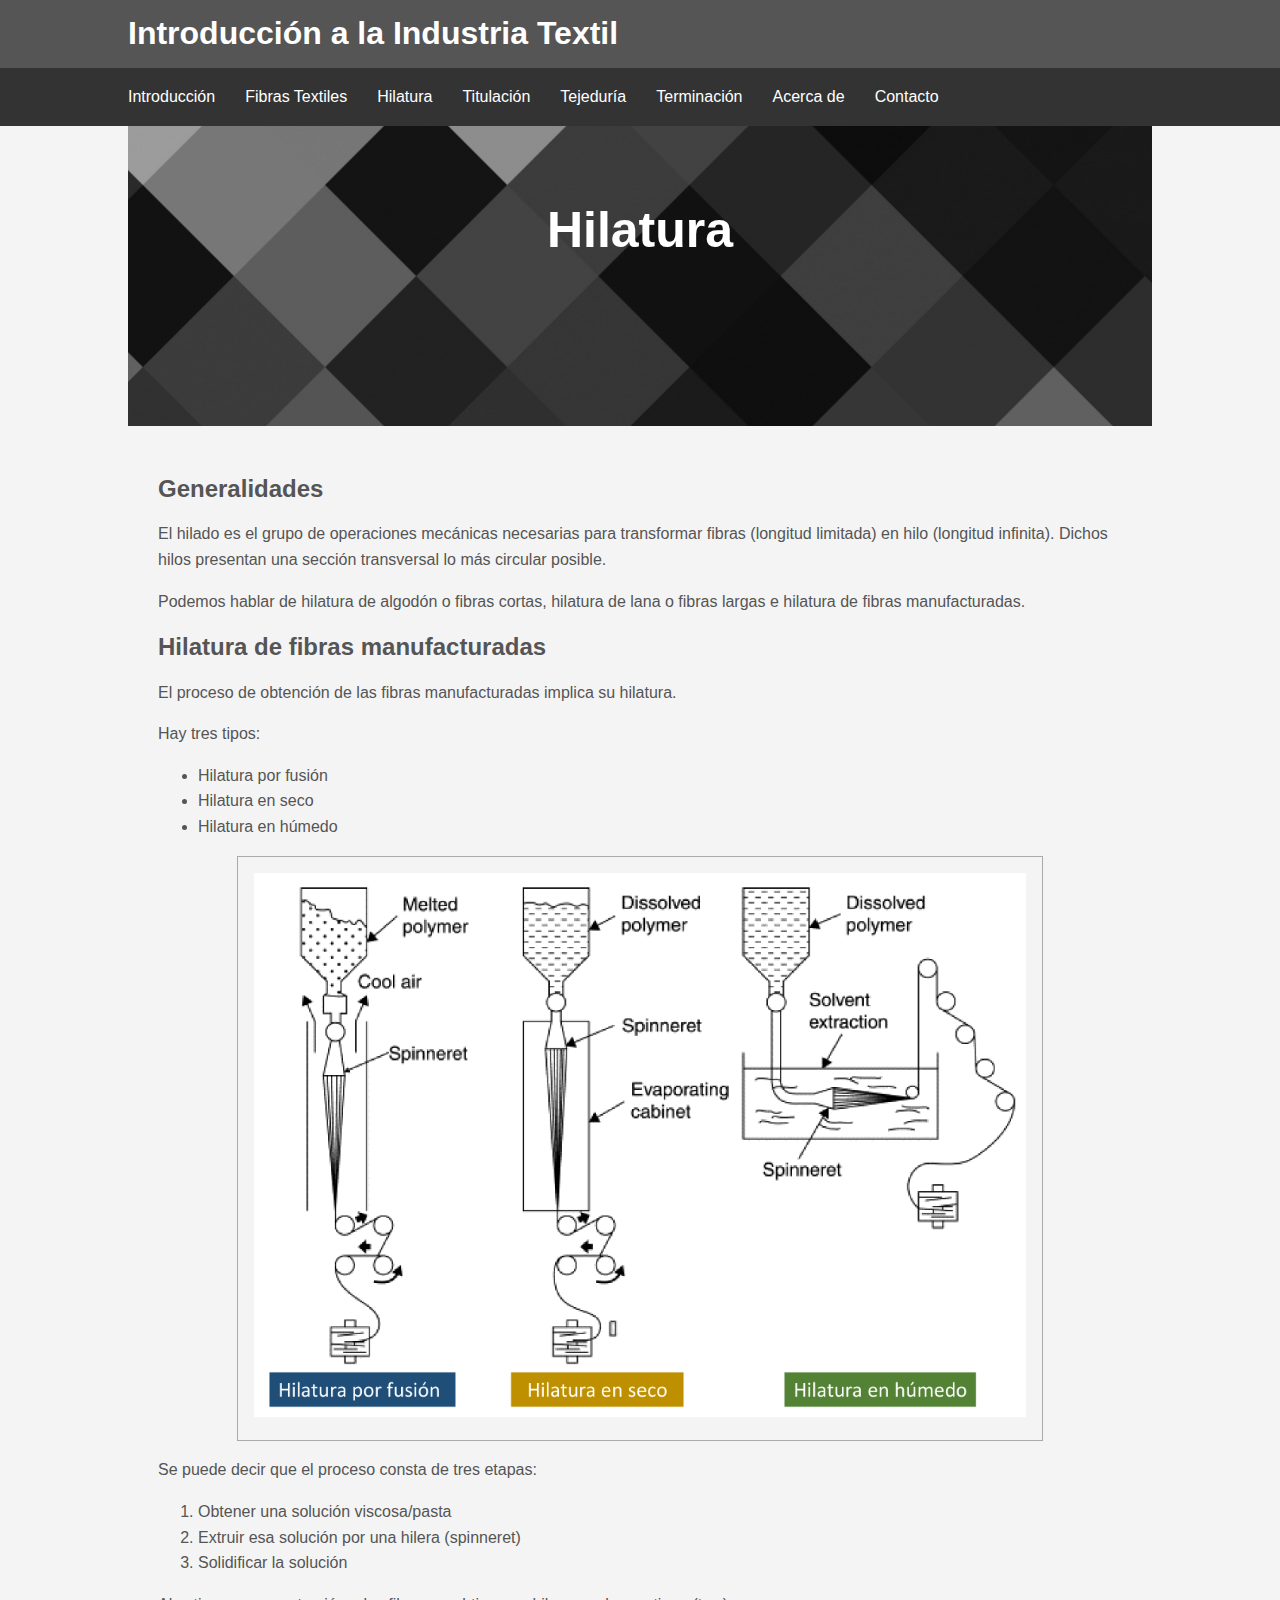
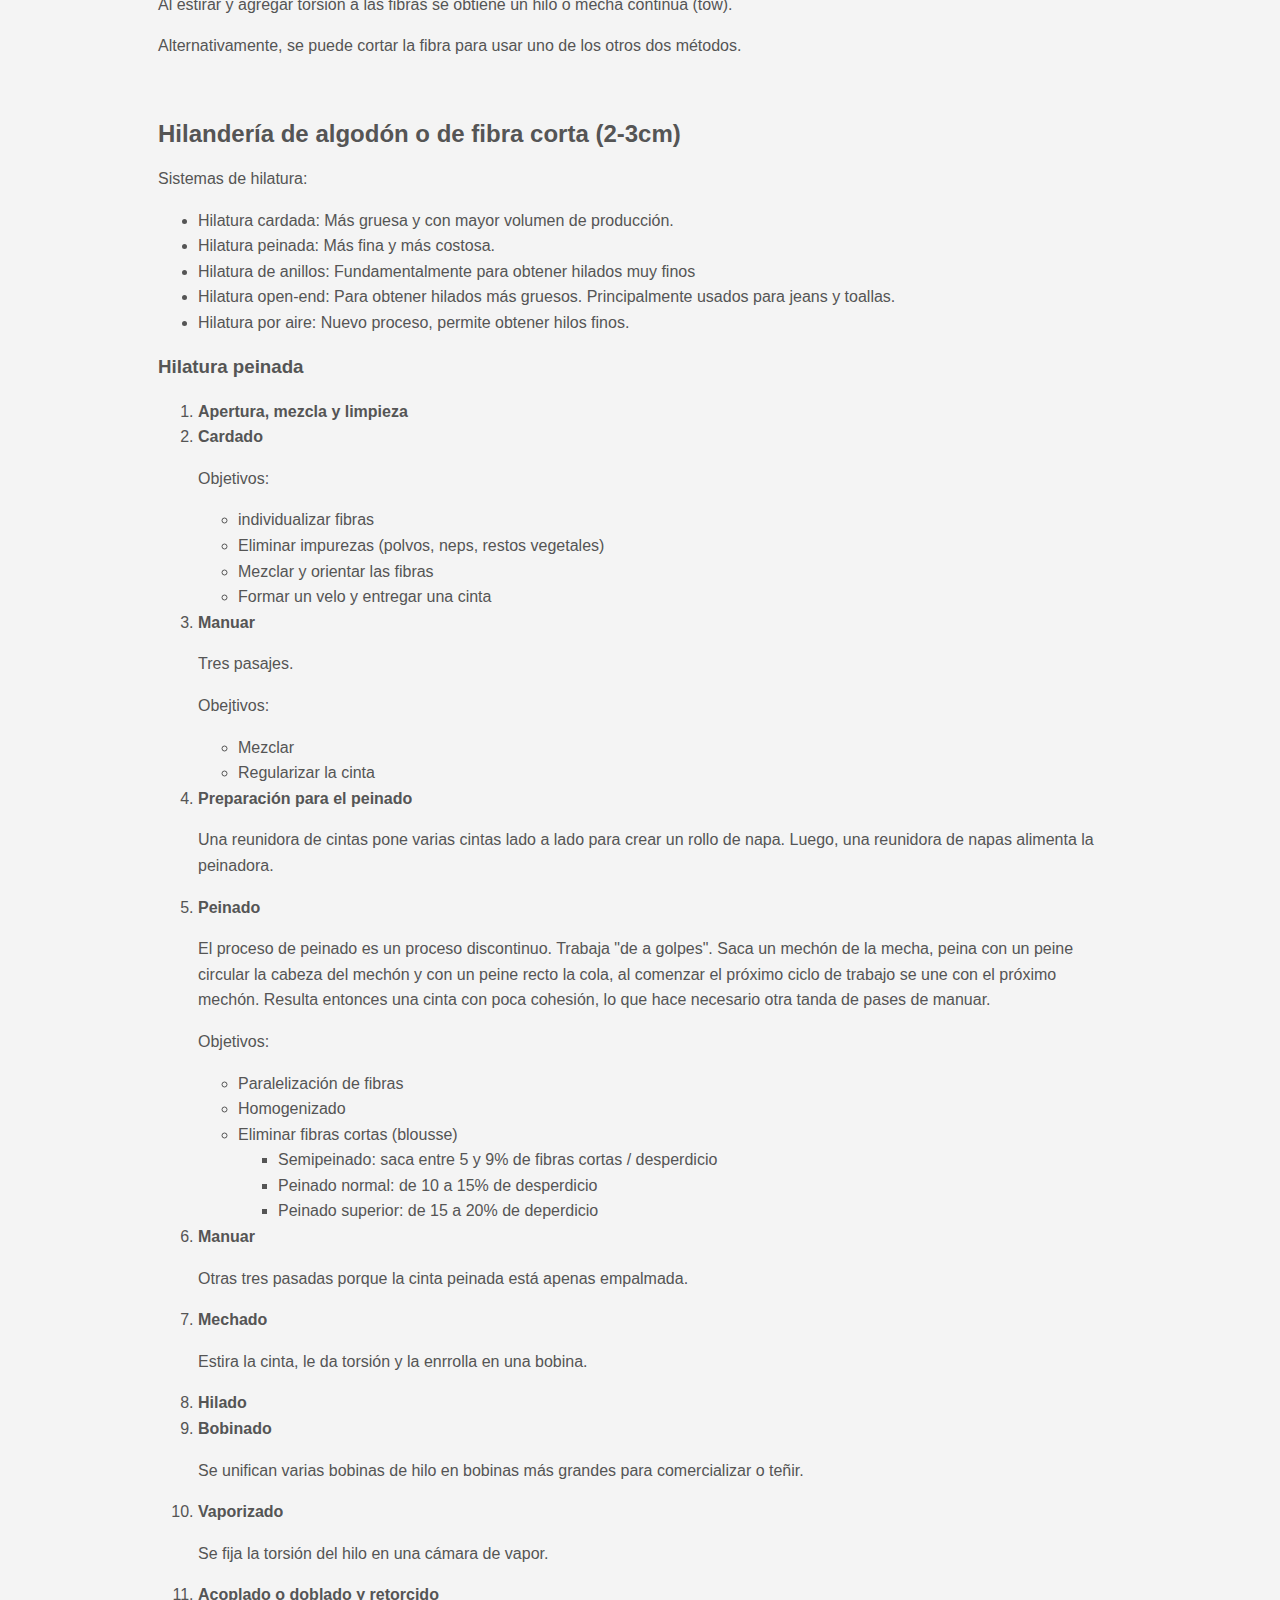
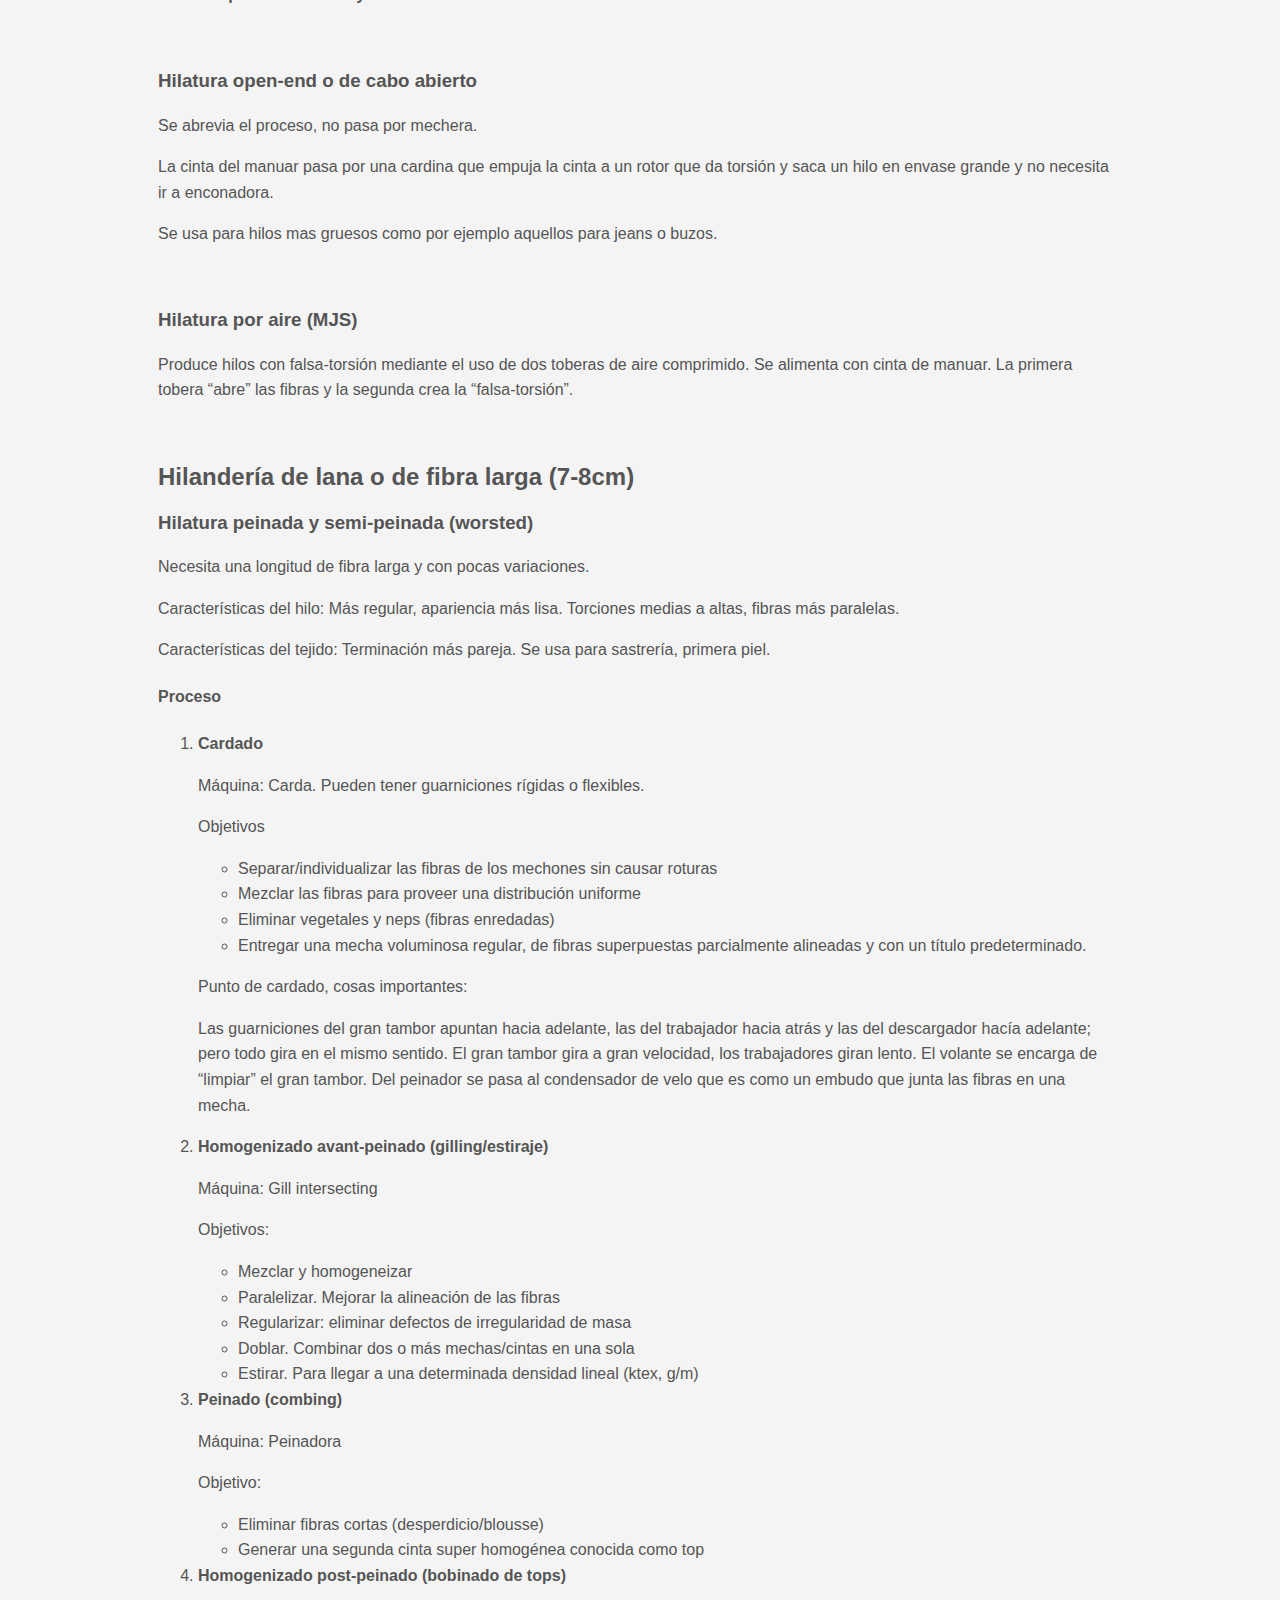
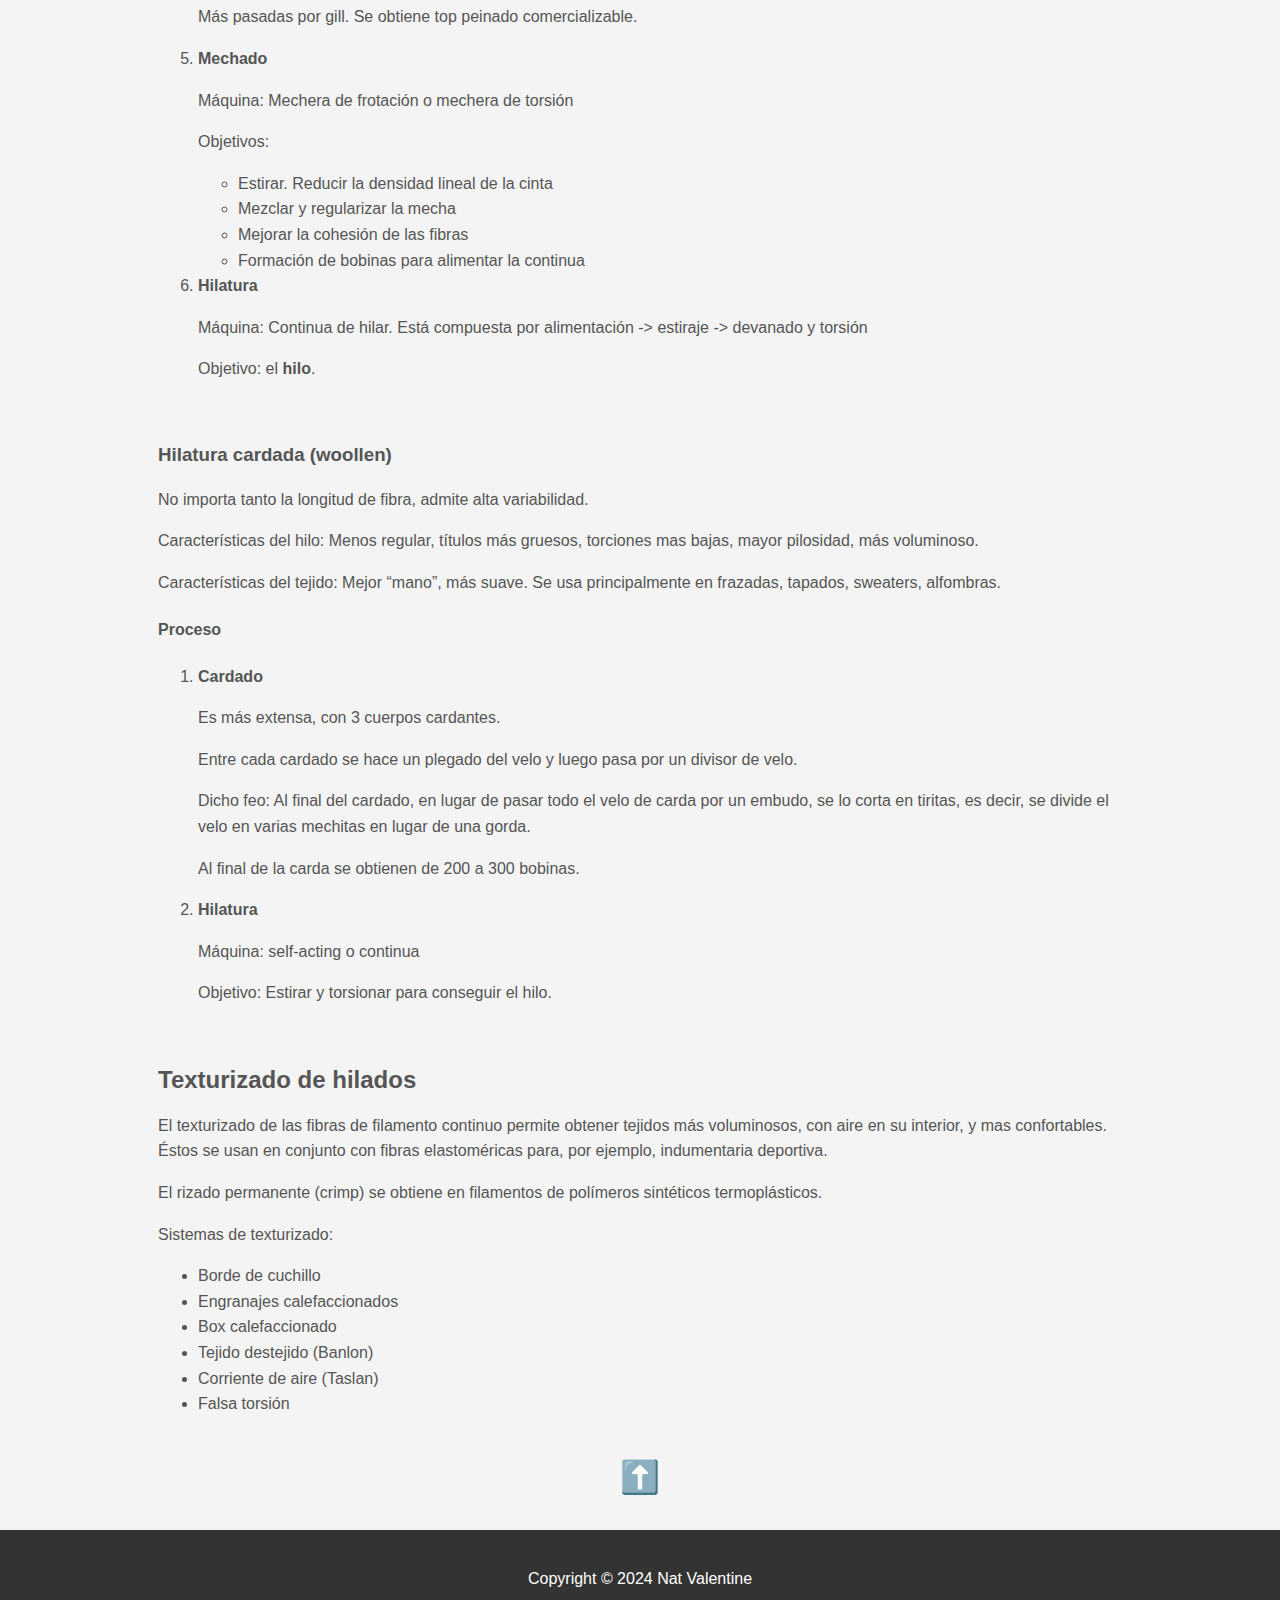
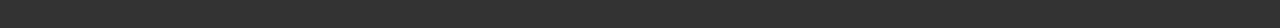
<file: hilatura.html>
<!DOCTYPE html>
<html lang="en">
  <head>
    <meta charset="UTF-8" />
    <meta name="viewport" content="width=device-width, initial-scale=1.0" />
    <link rel="stylesheet" type="text/css" href="./styles/style.css" />
    <script src="components/header.js" type="text/javascript" defer></script>
    <script src="components/footer.js" type="text/javascript" defer></script>

    <title>Introducción a la Industria Textil</title>
  </head>
  <body>
    <header-component></header-component>

    <div class="container">
      <section id="showcase">
        <div class="container">
          <h1>Hilatura</h1>
        </div>
      </section>

      <section class="main" id="no-aside">
        <h2>Generalidades</h2>
        <p>
          El hilado es el grupo de operaciones mecánicas necesarias para
          transformar fibras (longitud limitada) en hilo (longitud infinita).
          Dichos hilos presentan una sección transversal lo más circular
          posible.
        </p>
        <p>
          Podemos hablar de hilatura de algodón o fibras cortas, hilatura de
          lana o fibras largas e hilatura de fibras manufacturadas.
        </p>

        <h2>Hilatura de fibras manufacturadas</h2>
        <p>
          El proceso de obtención de las fibras manufacturadas implica su
          hilatura.
        </p>
        <p>Hay tres tipos:</p>
        <ul>
          <li>Hilatura por fusión</li>
          <li>Hilatura en seco</li>
          <li>Hilatura en húmedo</li>
        </ul>
        <div class="image-card">
          <img
            src="assets/images/hilatura-manufacturadas.png"
            alt="Representación gráfica del proceso de hilatura de fibras manufacturadas en sus tres variedades."
          />
        </div>
        <p>Se puede decir que el proceso consta de tres etapas:</p>
        <ol>
          <li>Obtener una solución viscosa/pasta</li>
          <li>Extruir esa solución por una hilera (spinneret)</li>
          <li>Solidificar la solución</li>
        </ol>
        <p>
          Al estirar y agregar torsión a las fibras se obtiene un hilo o mecha
          continua (tow).
        </p>
        <p>
          Alternativamente, se puede cortar la fibra para usar uno de los otros
          dos métodos.
        </p>

        <br />

        <h2>Hilandería de algodón o de fibra corta (2-3cm)</h2>
        <p>Sistemas de hilatura:</p>
        <ul>
          <li>
            Hilatura cardada: Más gruesa y con mayor volumen de producción.
          </li>
          <li>Hilatura peinada: Más fina y más costosa.</li>
          <li>
            Hilatura de anillos: Fundamentalmente para obtener hilados muy finos
          </li>
          <li>
            Hilatura open-end: Para obtener hilados más gruesos. Principalmente
            usados para jeans y toallas.
          </li>
          <li>
            Hilatura por aire: Nuevo proceso, permite obtener hilos finos.
          </li>
        </ul>

        <h3>Hilatura peinada</h3>
        <ol>
          <li><strong>Apertura, mezcla y limpieza</strong></li>
          <li><strong>Cardado</strong></li>
          <p>Objetivos:</p>
          <ul>
            <li>individualizar fibras</li>
            <li>Eliminar impurezas (polvos, neps, restos vegetales)</li>
            <li>Mezclar y orientar las fibras</li>
            <li>Formar un velo y entregar una cinta</li>
          </ul>
          <li><strong>Manuar</strong></li>
          <p>Tres pasajes.</p>
          <p>Obejtivos:</p>
          <ul>
            <li>Mezclar</li>
            <li>Regularizar la cinta</li>
          </ul>
          <li><strong>Preparación para el peinado</strong></li>
          <p>
            Una reunidora de cintas pone varias cintas lado a lado para crear un
            rollo de napa. Luego, una reunidora de napas alimenta la peinadora.
          </p>
          <li><strong>Peinado</strong></li>
          <p>
            El proceso de peinado es un proceso discontinuo. Trabaja "de a
            golpes". Saca un mechón de la mecha, peina con un peine circular la
            cabeza del mechón y con un peine recto la cola, al comenzar el
            próximo ciclo de trabajo se une con el próximo mechón. Resulta
            entonces una cinta con poca cohesión, lo que hace necesario otra
            tanda de pases de manuar.
          </p>
          <p>Objetivos:</p>
          <ul>
            <li>Paralelización de fibras</li>
            <li>Homogenizado</li>
            <li>Eliminar fibras cortas (blousse)</li>
            <ul>
              <li>
                Semipeinado: saca entre 5 y 9% de fibras cortas / desperdicio
              </li>
              <li>Peinado normal: de 10 a 15% de desperdicio</li>
              <li>Peinado superior: de 15 a 20% de deperdicio</li>
            </ul>
          </ul>
          <li><strong>Manuar</strong></li>
          <p>
            Otras tres pasadas porque la cinta peinada está apenas empalmada.
          </p>
          <li><strong>Mechado</strong></li>
          <p>Estira la cinta, le da torsión y la enrrolla en una bobina.</p>
          <li><strong>Hilado</strong></li>
          <li><strong>Bobinado</strong></li>
          <p>
            Se unifican varias bobinas de hilo en bobinas más grandes para
            comercializar o teñir.
          </p>
          <li><strong>Vaporizado</strong></li>
          <p>Se fija la torsión del hilo en una cámara de vapor.</p>
          <li><strong>Acoplado o doblado y retorcido</strong></li>
        </ol>

        <br />

        <h3>Hilatura open-end o de cabo abierto</h3>
        <p>Se abrevia el proceso, no pasa por mechera.</p>
        <p>
          La cinta del manuar pasa por una cardina que empuja la cinta a un
          rotor que da torsión y saca un hilo en envase grande y no necesita ir
          a enconadora.
        </p>
        <p>
          Se usa para hilos mas gruesos como por ejemplo aquellos para jeans o
          buzos.
        </p>

        <br />

        <h3>Hilatura por aire (MJS)</h3>
        <p>
          Produce hilos con falsa-torsión mediante el uso de dos toberas de aire
          comprimido. Se alimenta con cinta de manuar. La primera tobera “abre”
          las fibras y la segunda crea la “falsa-torsión”.
        </p>

        <br />

        <h2>Hilandería de lana o de fibra larga (7-8cm)</h2>
        <h3>Hilatura peinada y semi-peinada (worsted)</h3>
        <p>Necesita una longitud de fibra larga y con pocas variaciones.</p>
        <p>
          Características del hilo: Más regular, apariencia más lisa. Torciones
          medias a altas, fibras más paralelas.
        </p>
        <p>
          Características del tejido: Terminación más pareja. Se usa para
          sastrería, primera piel.
        </p>
        <h4>Proceso</h4>
        <ol>
          <li><strong>Cardado</strong></li>
          <p>Máquina: Carda. Pueden tener guarniciones rígidas o flexibles.</p>
          <p>Objetivos</p>
          <ul>
            <li>
              Separar/individualizar las fibras de los mechones sin causar
              roturas
            </li>
            <li>Mezclar las fibras para proveer una distribución uniforme</li>
            <li>Eliminar vegetales y neps (fibras enredadas)</li>
            <li>
              Entregar una mecha voluminosa regular, de fibras superpuestas
              parcialmente alineadas y con un título predeterminado.
            </li>
          </ul>
          <p>Punto de cardado, cosas importantes:</p>
          <p>
            Las guarniciones del gran tambor apuntan hacia adelante, las del
            trabajador hacia atrás y las del descargador hacía adelante; pero
            todo gira en el mismo sentido. El gran tambor gira a gran velocidad,
            los trabajadores giran lento. El volante se encarga de “limpiar” el
            gran tambor. Del peinador se pasa al condensador de velo que es como
            un embudo que junta las fibras en una mecha.
          </p>
          <li>
            <strong>Homogenizado avant-peinado (gilling/estiraje)</strong>
          </li>
          <p>Máquina: Gill intersecting</p>
          <p>Objetivos:</p>
          <ul>
            <li>Mezclar y homogeneizar</li>
            <li>Paralelizar. Mejorar la alineación de las fibras</li>
            <li>Regularizar: eliminar defectos de irregularidad de masa</li>
            <li>Doblar. Combinar dos o más mechas/cintas en una sola</li>
            <li>
              Estirar. Para llegar a una determinada densidad lineal (ktex, g/m)
            </li>
          </ul>
          <li><strong>Peinado (combing)</strong></li>
          <p>Máquina: Peinadora</p>
          <p>Objetivo:</p>
          <ul>
            <li>Eliminar fibras cortas (desperdicio/blousse)</li>
            <li>Generar una segunda cinta super homogénea conocida como top</li>
          </ul>
          <li><strong>Homogenizado post-peinado (bobinado de tops)</strong></li>
          <p>Más pasadas por gill. Se obtiene top peinado comercializable.</p>
          <li><strong>Mechado</strong></li>
          <p>Máquina: Mechera de frotación o mechera de torsión</p>
          <p>Objetivos:</p>
          <ul>
            <li>Estirar. Reducir la densidad lineal de la cinta</li>
            <li>Mezclar y regularizar la mecha</li>
            <li>Mejorar la cohesión de las fibras</li>
            <li>Formación de bobinas para alimentar la continua</li>
          </ul>
          <li><strong>Hilatura</strong></li>
          <p>
            Máquina: Continua de hilar. Está compuesta por alimentación ->
            estiraje -> devanado y torsión
          </p>
          <p>Objetivo: el <strong>hilo</strong>.</p>
        </ol>

        <br />

        <h3>Hilatura cardada (woollen)</h3>
        <p>No importa tanto la longitud de fibra, admite alta variabilidad.</p>
        <p>
          Características del hilo: Menos regular, títulos más gruesos,
          torciones mas bajas, mayor pilosidad, más voluminoso.
        </p>
        <p>
          Características del tejido: Mejor “mano”, más suave. Se usa
          principalmente en frazadas, tapados, sweaters, alfombras.
        </p>
        <h4>Proceso</h4>
        <ol>
          <li><strong>Cardado</strong></li>
          <p>Es más extensa, con 3 cuerpos cardantes.</p>
          <p>
            Entre cada cardado se hace un plegado del velo y luego pasa por un
            divisor de velo.
          </p>
          <p>
            Dicho feo: Al final del cardado, en lugar de pasar todo el velo de
            carda por un embudo, se lo corta en tiritas, es decir, se divide el
            velo en varias mechitas en lugar de una gorda.
          </p>
          <p>Al final de la carda se obtienen de 200 a 300 bobinas.</p>
          <li><strong>Hilatura</strong></li>
          <p>Máquina: self-acting o continua</p>
          <p>Objetivo: Estirar y torsionar para conseguir el hilo.</p>
        </ol>

        <br />

        <h2>Texturizado de hilados</h2>
        <p>
          El texturizado de las fibras de filamento continuo permite obtener
          tejidos más voluminosos, con aire en su interior, y mas confortables.
          Éstos se usan en conjunto con fibras elastoméricas para, por ejemplo,
          indumentaria deportiva.
        </p>
        <p>
          El rizado permanente (crimp) se obtiene en filamentos de polímeros
          sintéticos termoplásticos.
        </p>
        <p>Sistemas de texturizado:</p>
        <ul>
          <li>Borde de cuchillo</li>
          <li>Engranajes calefaccionados</li>
          <li>Box calefaccionado</li>
          <li>Tejido destejido (Banlon)</li>
          <li>Corriente de aire (Taslan)</li>
          <li>Falsa torsión</li>
        </ul>
      </section>
    </div>

    <footer-component></footer-component>
  </body>
</html>
</file>
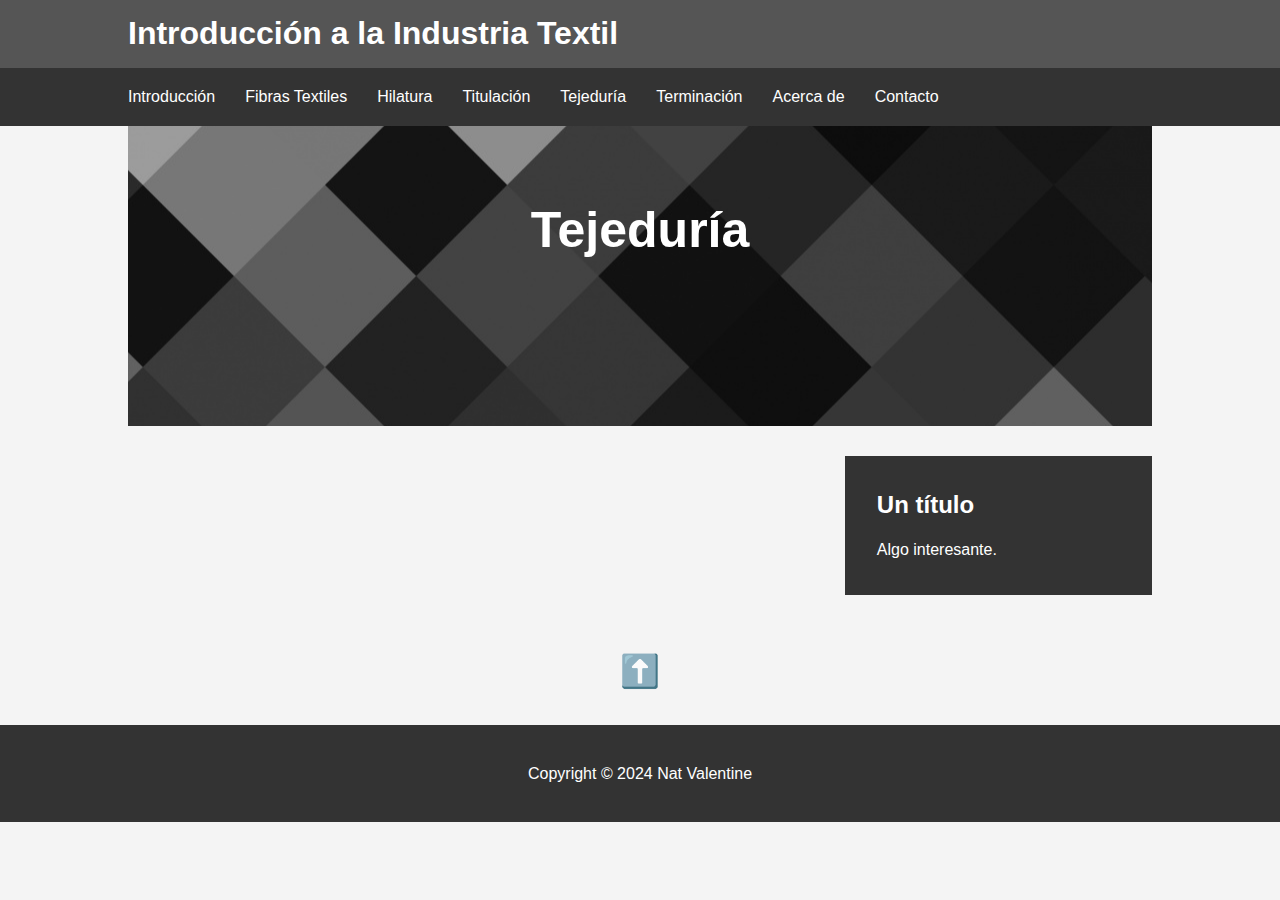
<file: tejeduria.html>
<!DOCTYPE html>
<html lang="en">
  <head>
    <meta charset="UTF-8" />
    <meta name="viewport" content="width=device-width, initial-scale=1.0" />
    <link rel="stylesheet" type="text/css" href="./styles/style.css" />
    <script src="components/header.js" type="text/javascript" defer></script>
    <script src="components/footer.js" type="text/javascript" defer></script>

    <title>Introducción a la Industria Textil</title>
  </head>
  <body>
    <header-component></header-component>

    <div class="container">
      <section id="showcase">
        <div class="container">
          <h1>Tejeduría</h1>
        </div>
      </section>

      <section class="main"></section>

      <aside id="sidebar">
        <div class="card">
          <h2>Un título</h2>
          <p>Algo interesante.</p>
        </div>
      </aside>
    </div>

    <footer-component></footer-component>
  </body>
</html>
</file>
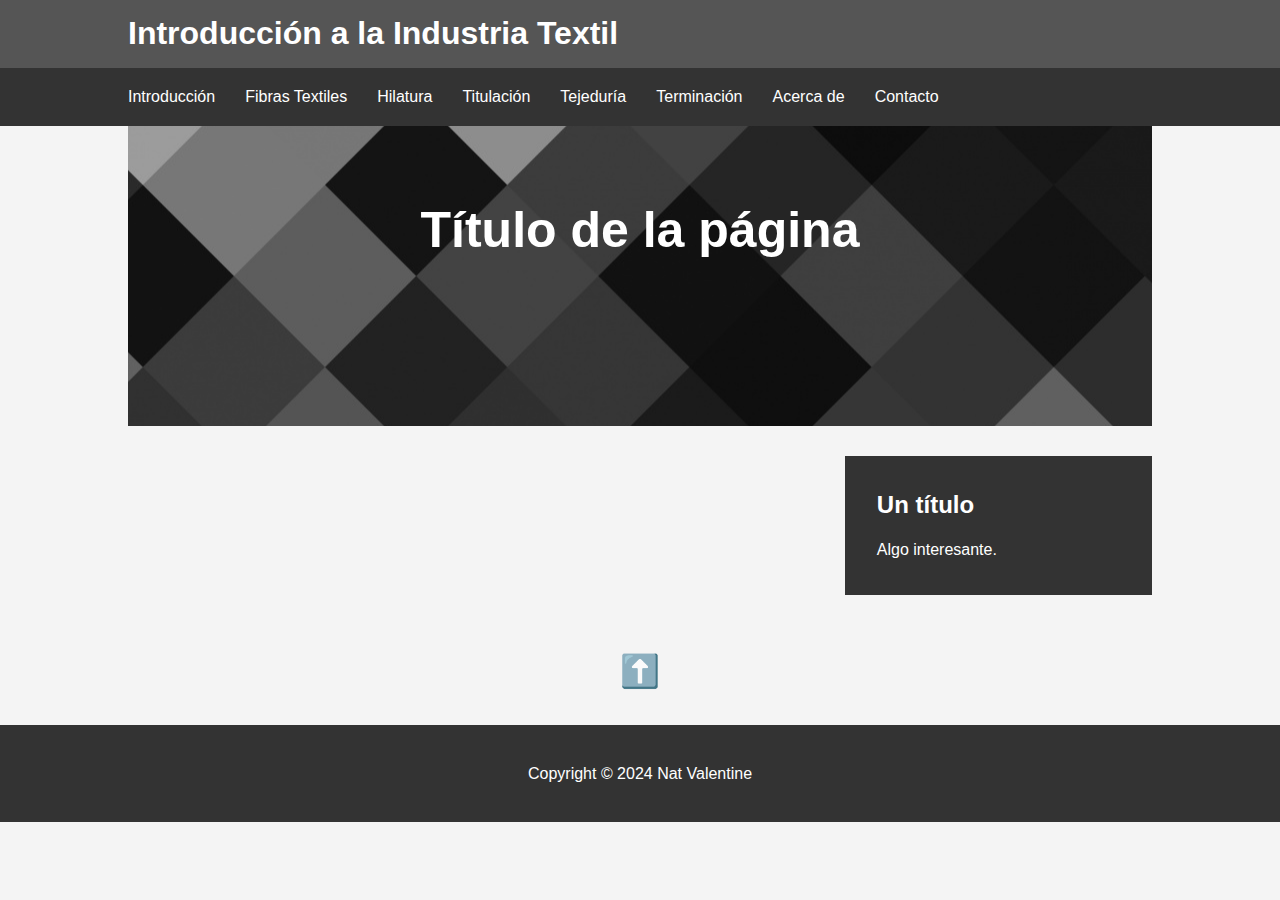
<file: template.html>
<!DOCTYPE html>
<html lang="en">
  <head>
    <meta charset="UTF-8" />
    <meta name="viewport" content="width=device-width, initial-scale=1.0" />
    <link rel="stylesheet" type="text/css" href="./styles/style.css" />
    <script src="components/header.js" type="text/javascript" defer></script>
    <script src="components/footer.js" type="text/javascript" defer></script>

    <title>Introducción a la Industria Textil</title>
  </head>
  <body>
    <header-component></header-component>

    <div class="container">
      <section id="showcase">
        <div class="container">
          <h1>Título de la página</h1>
        </div>
      </section>

      <section class="main"></section>

      <aside id="sidebar">
        <div class="card">
          <h2>Un título</h2>
          <p>Algo interesante.</p>
        </div>
      </aside>
    </div>

    <footer-component></footer-component>
  </body>
</html>
</file>
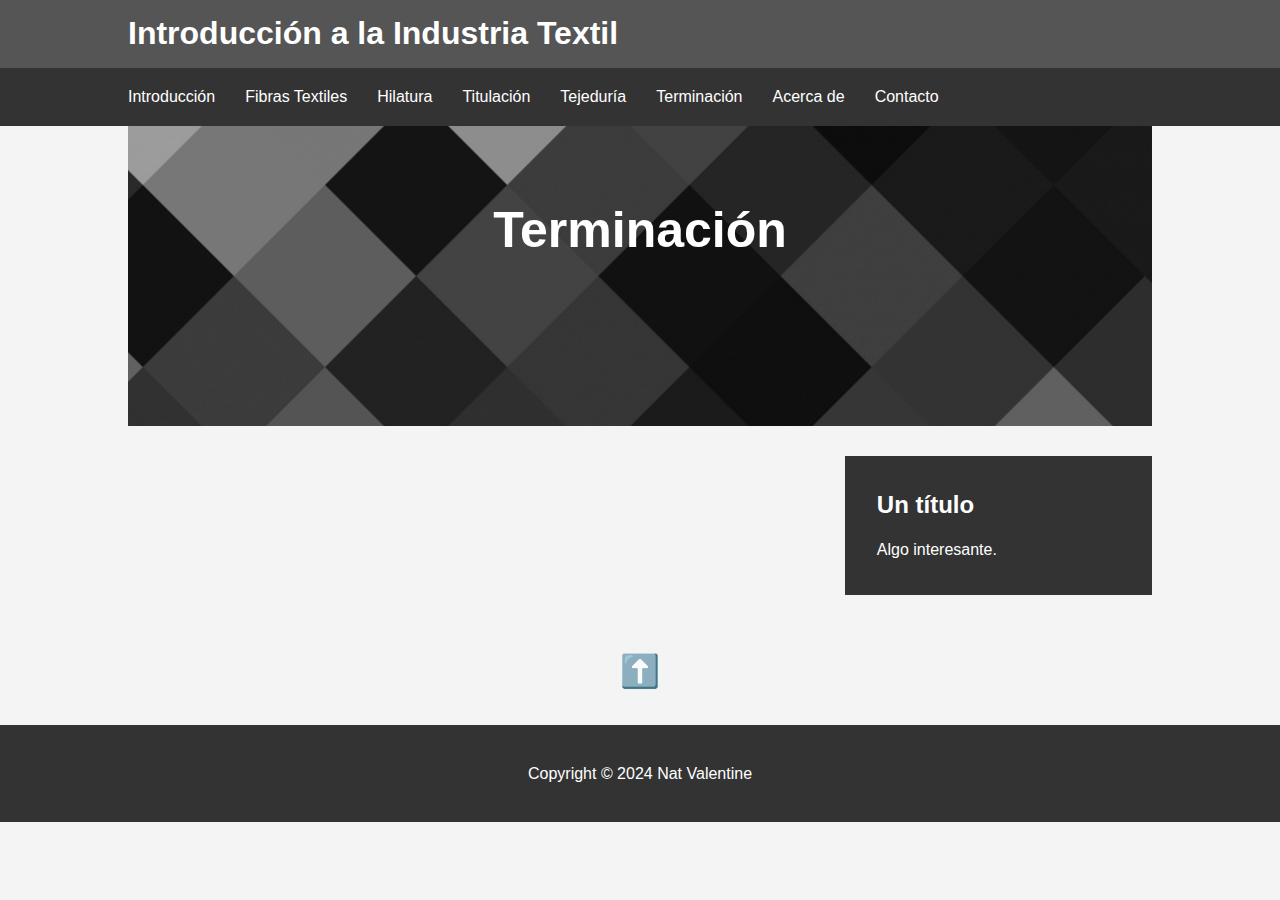
<file: terminacion.html>
<!DOCTYPE html>
<html lang="en">
  <head>
    <meta charset="UTF-8" />
    <meta name="viewport" content="width=device-width, initial-scale=1.0" />
    <link rel="stylesheet" type="text/css" href="./styles/style.css" />
    <script src="components/header.js" type="text/javascript" defer></script>
    <script src="components/footer.js" type="text/javascript" defer></script>

    <title>Introducción a la Industria Textil</title>
  </head>
  <body>
    <header-component></header-component>

    <div class="container">
      <section id="showcase">
        <div class="container">
          <h1>Terminación</h1>
        </div>
      </section>

      <section class="main"></section>

      <aside id="sidebar">
        <div class="card">
          <h2>Un título</h2>
          <p>Algo interesante.</p>
        </div>
      </aside>
    </div>

    <footer-component></footer-component>
  </body>
</html>
</file>
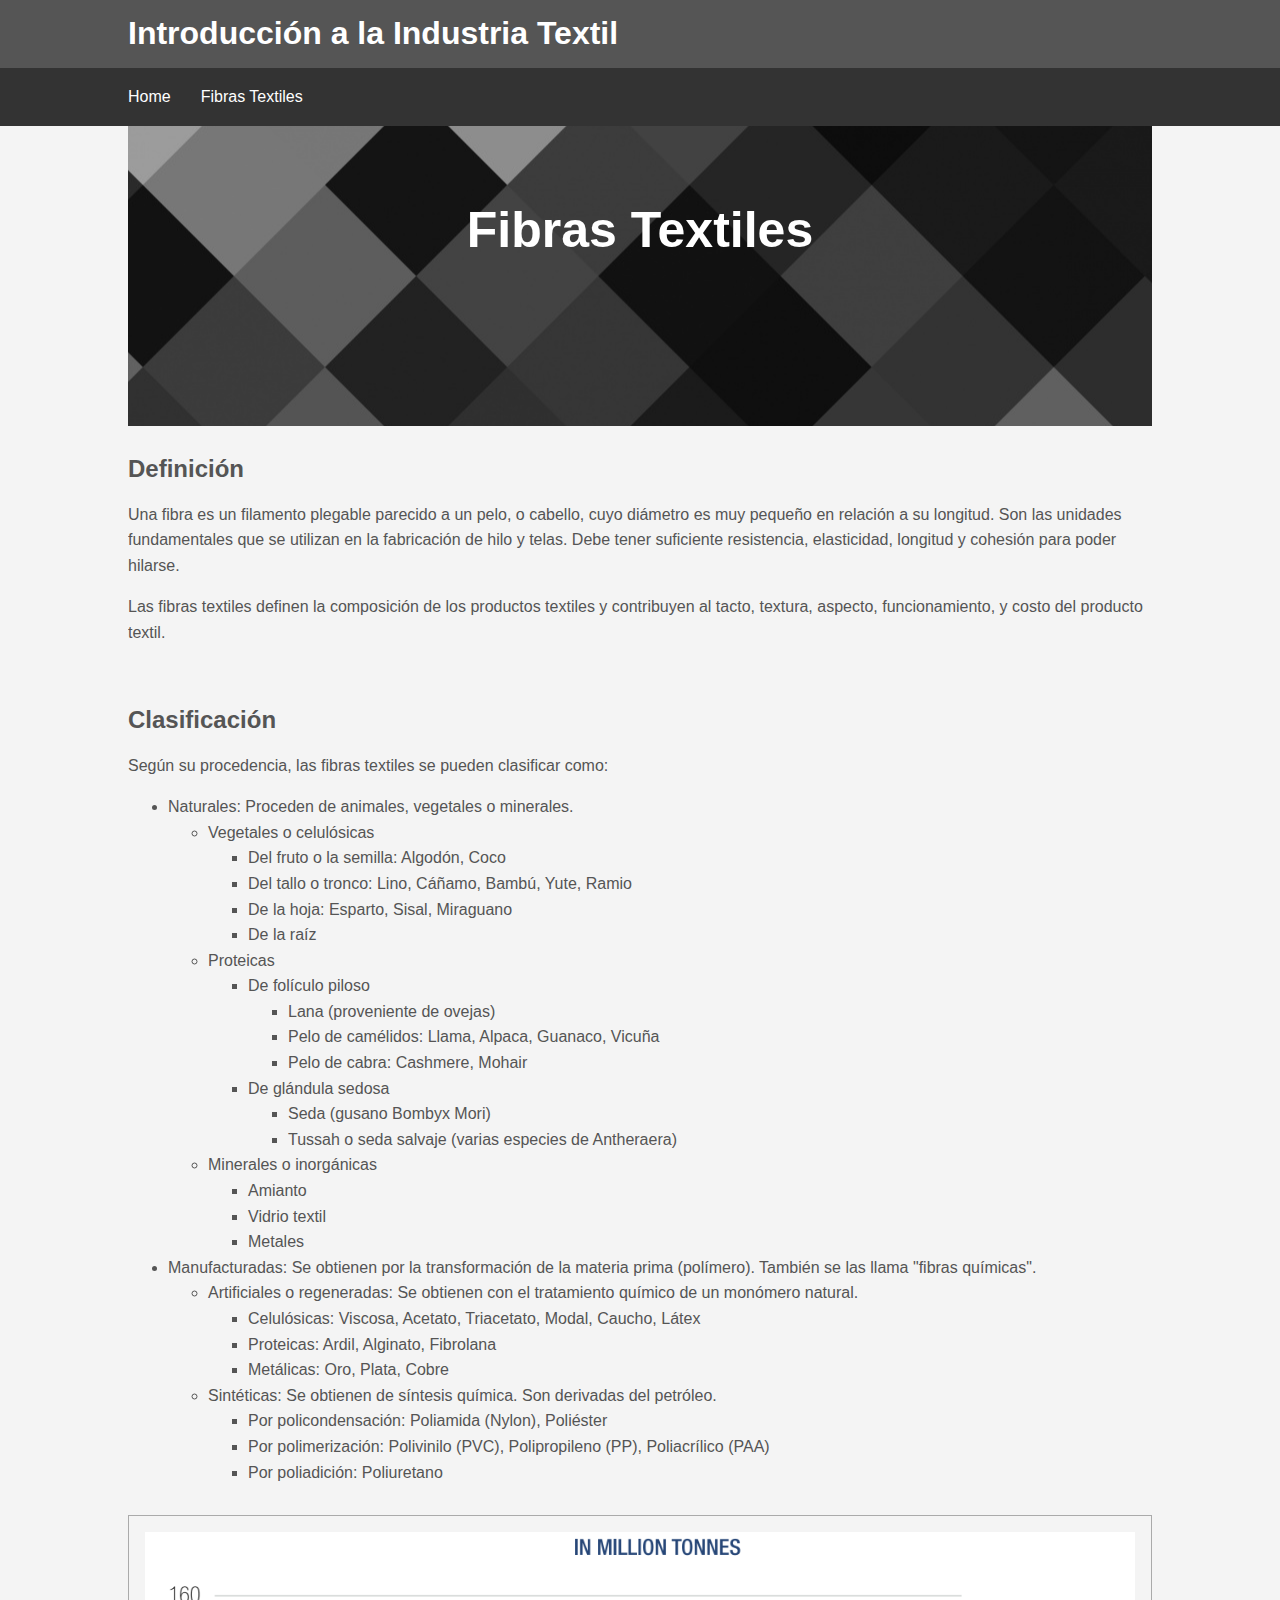
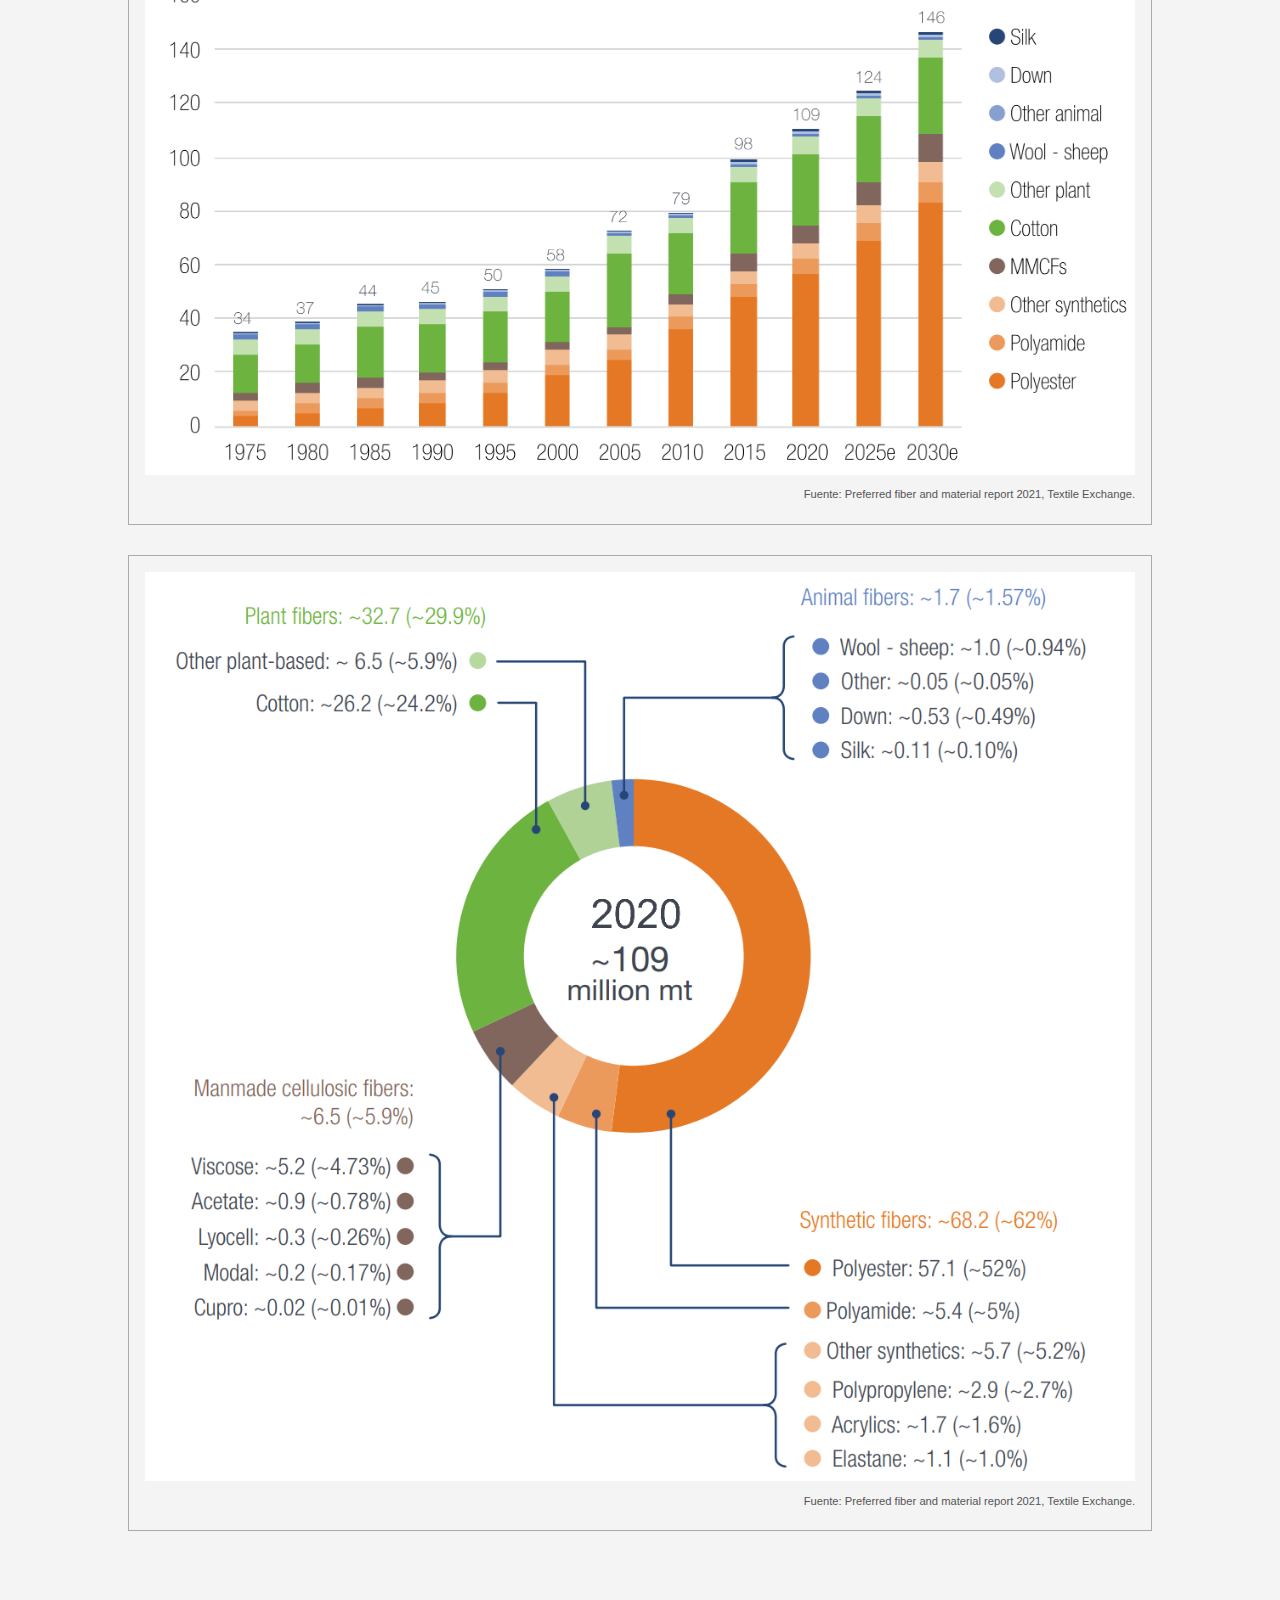
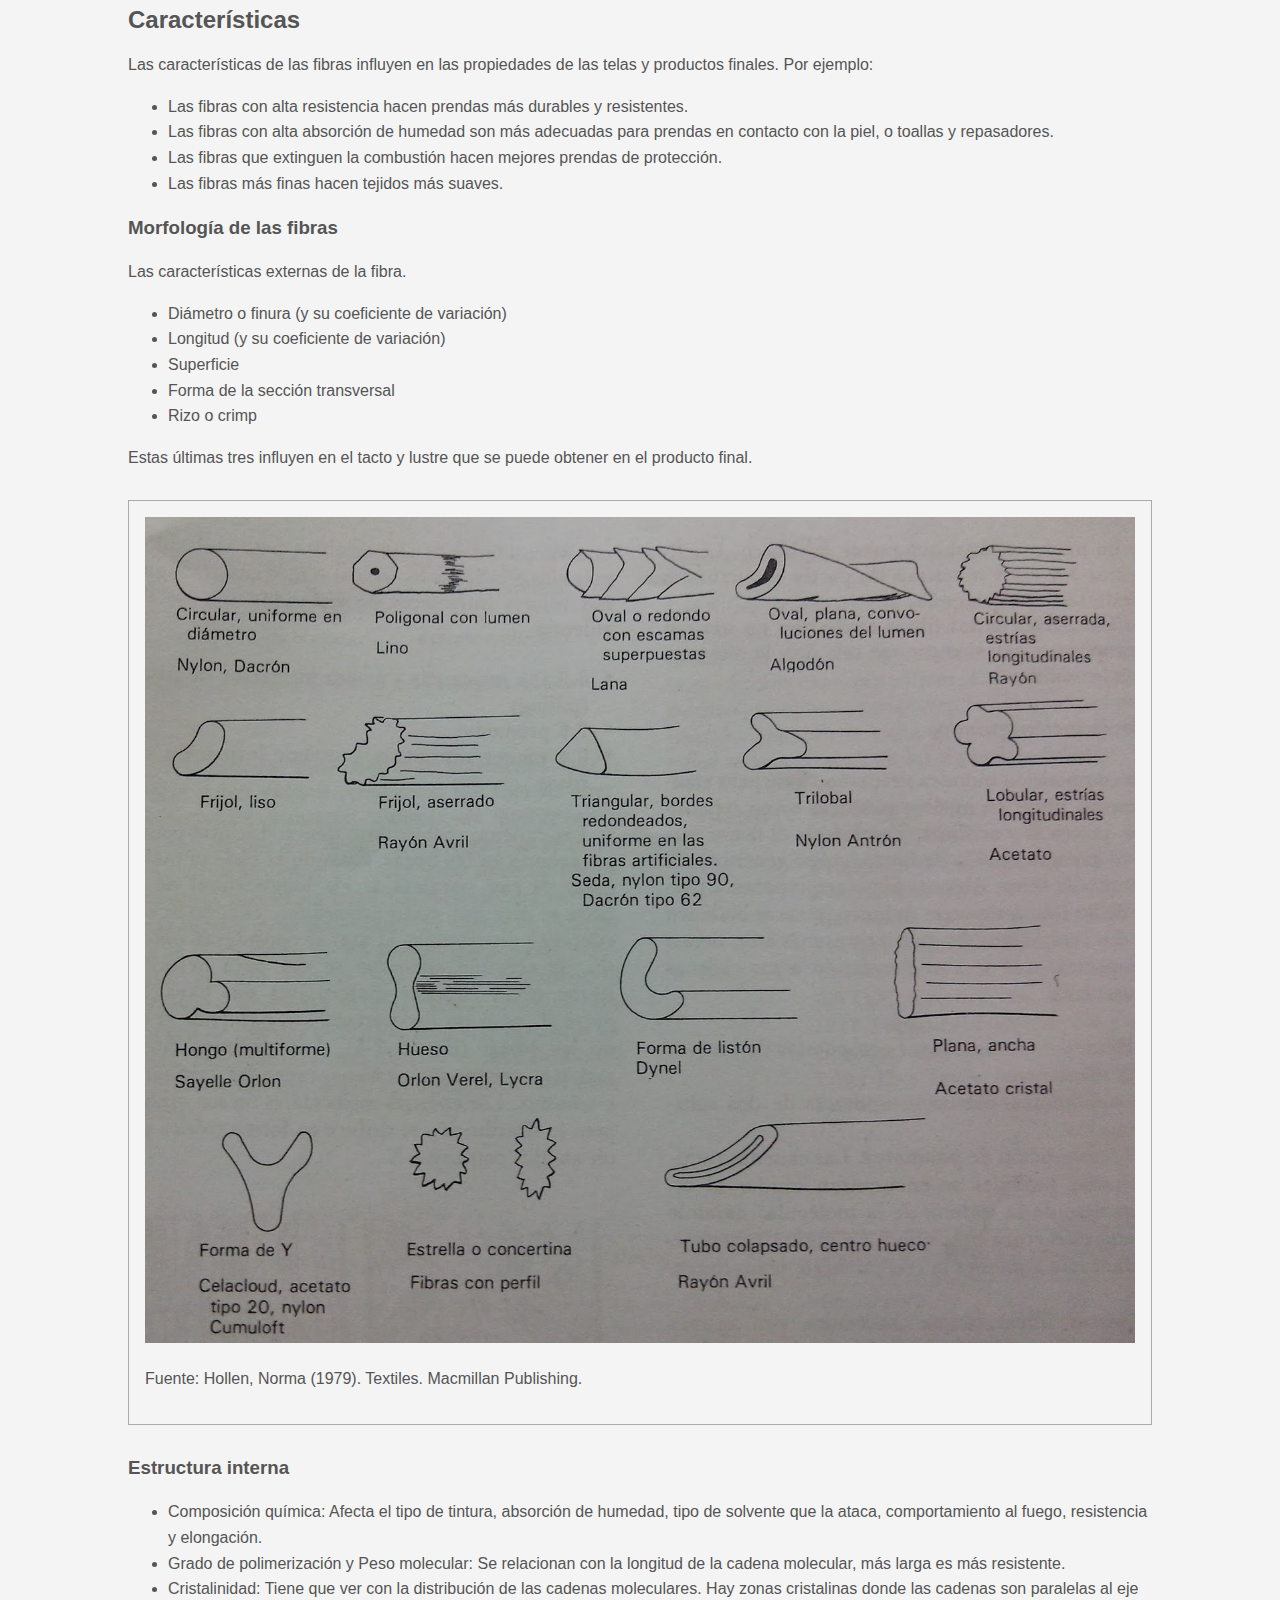
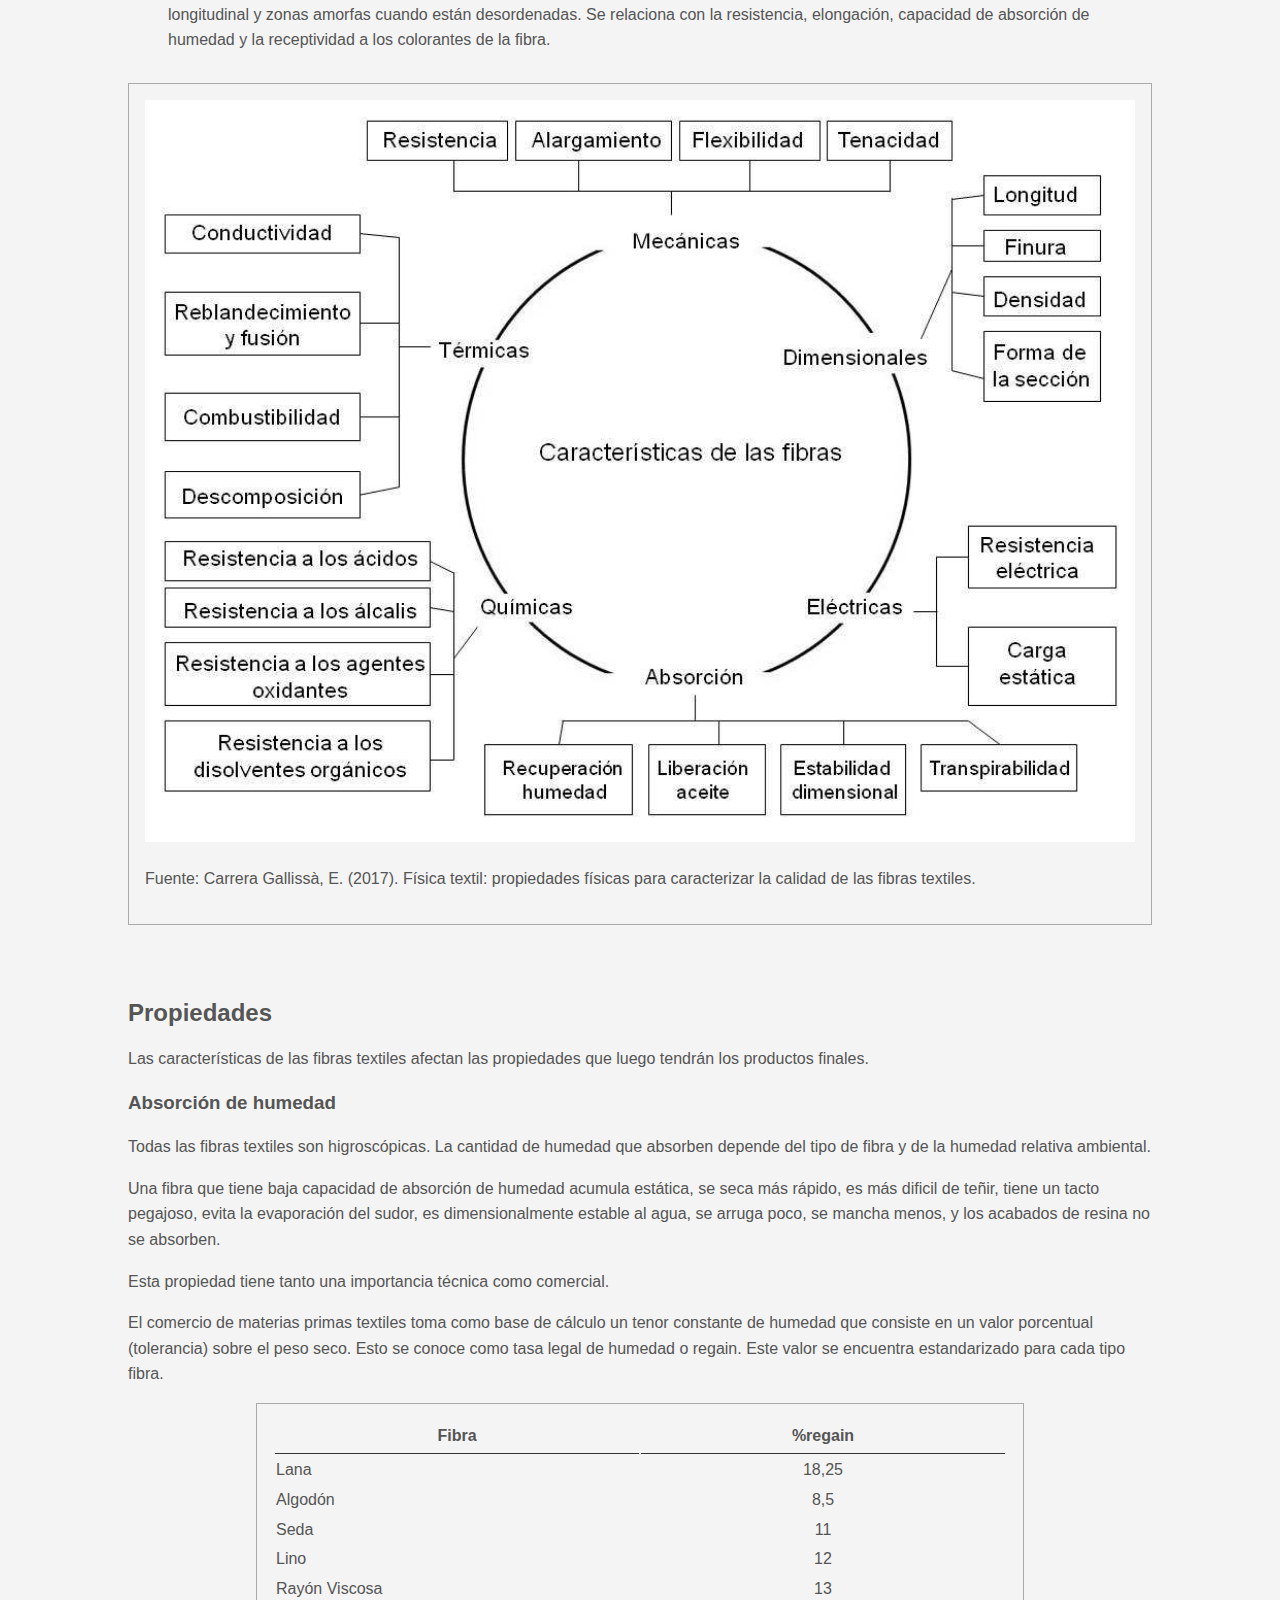
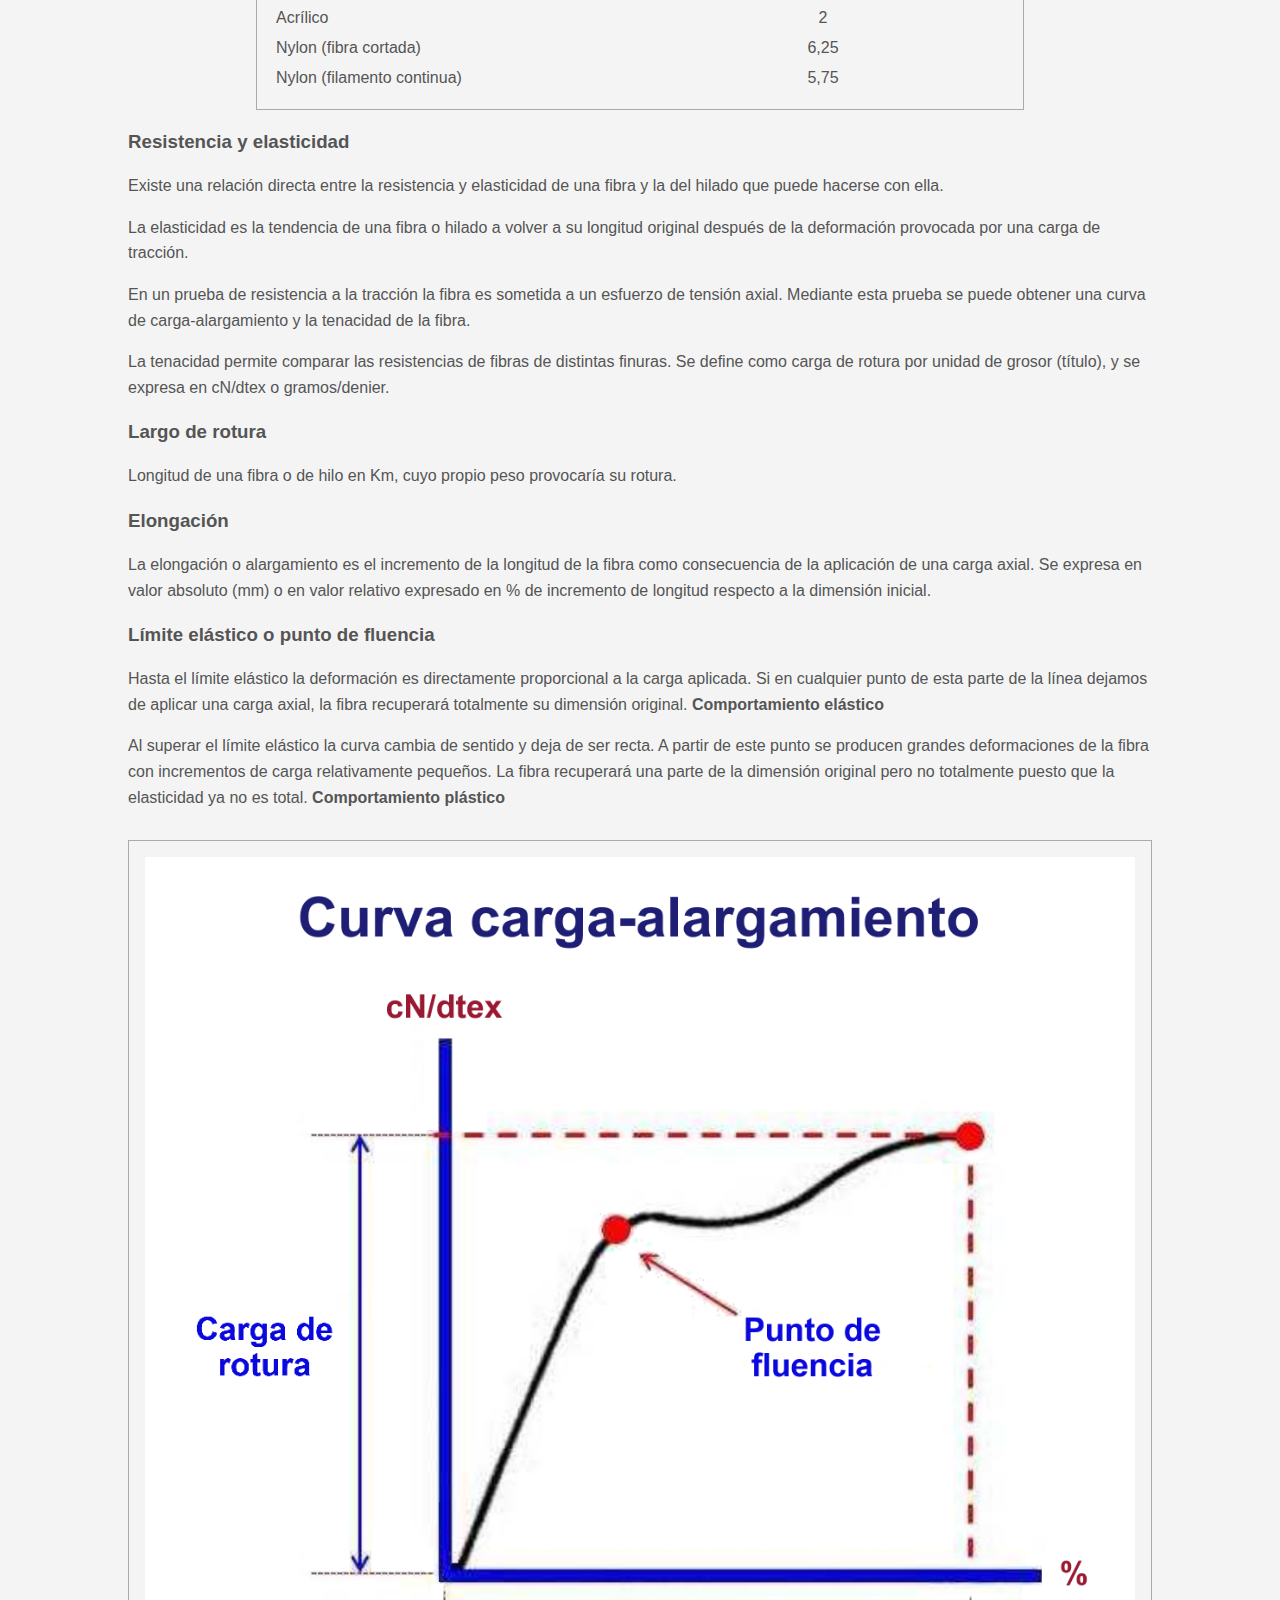
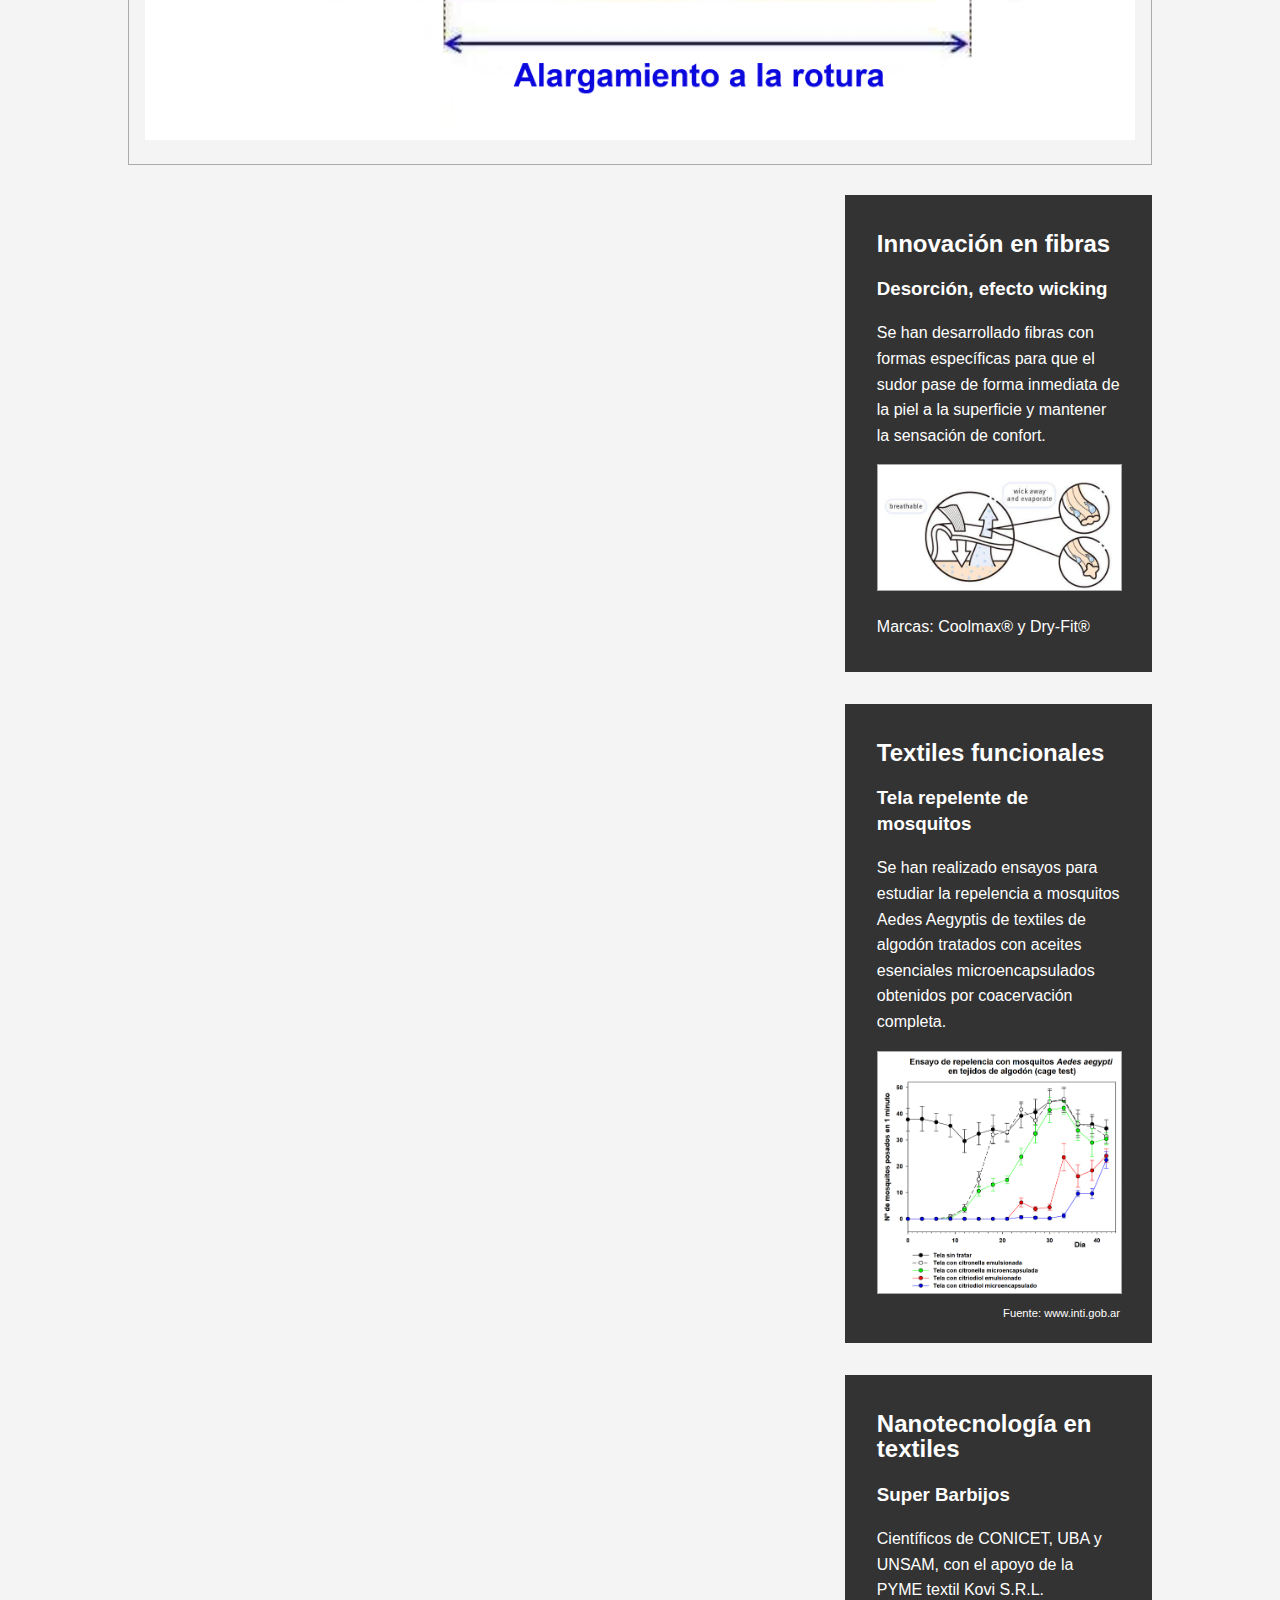
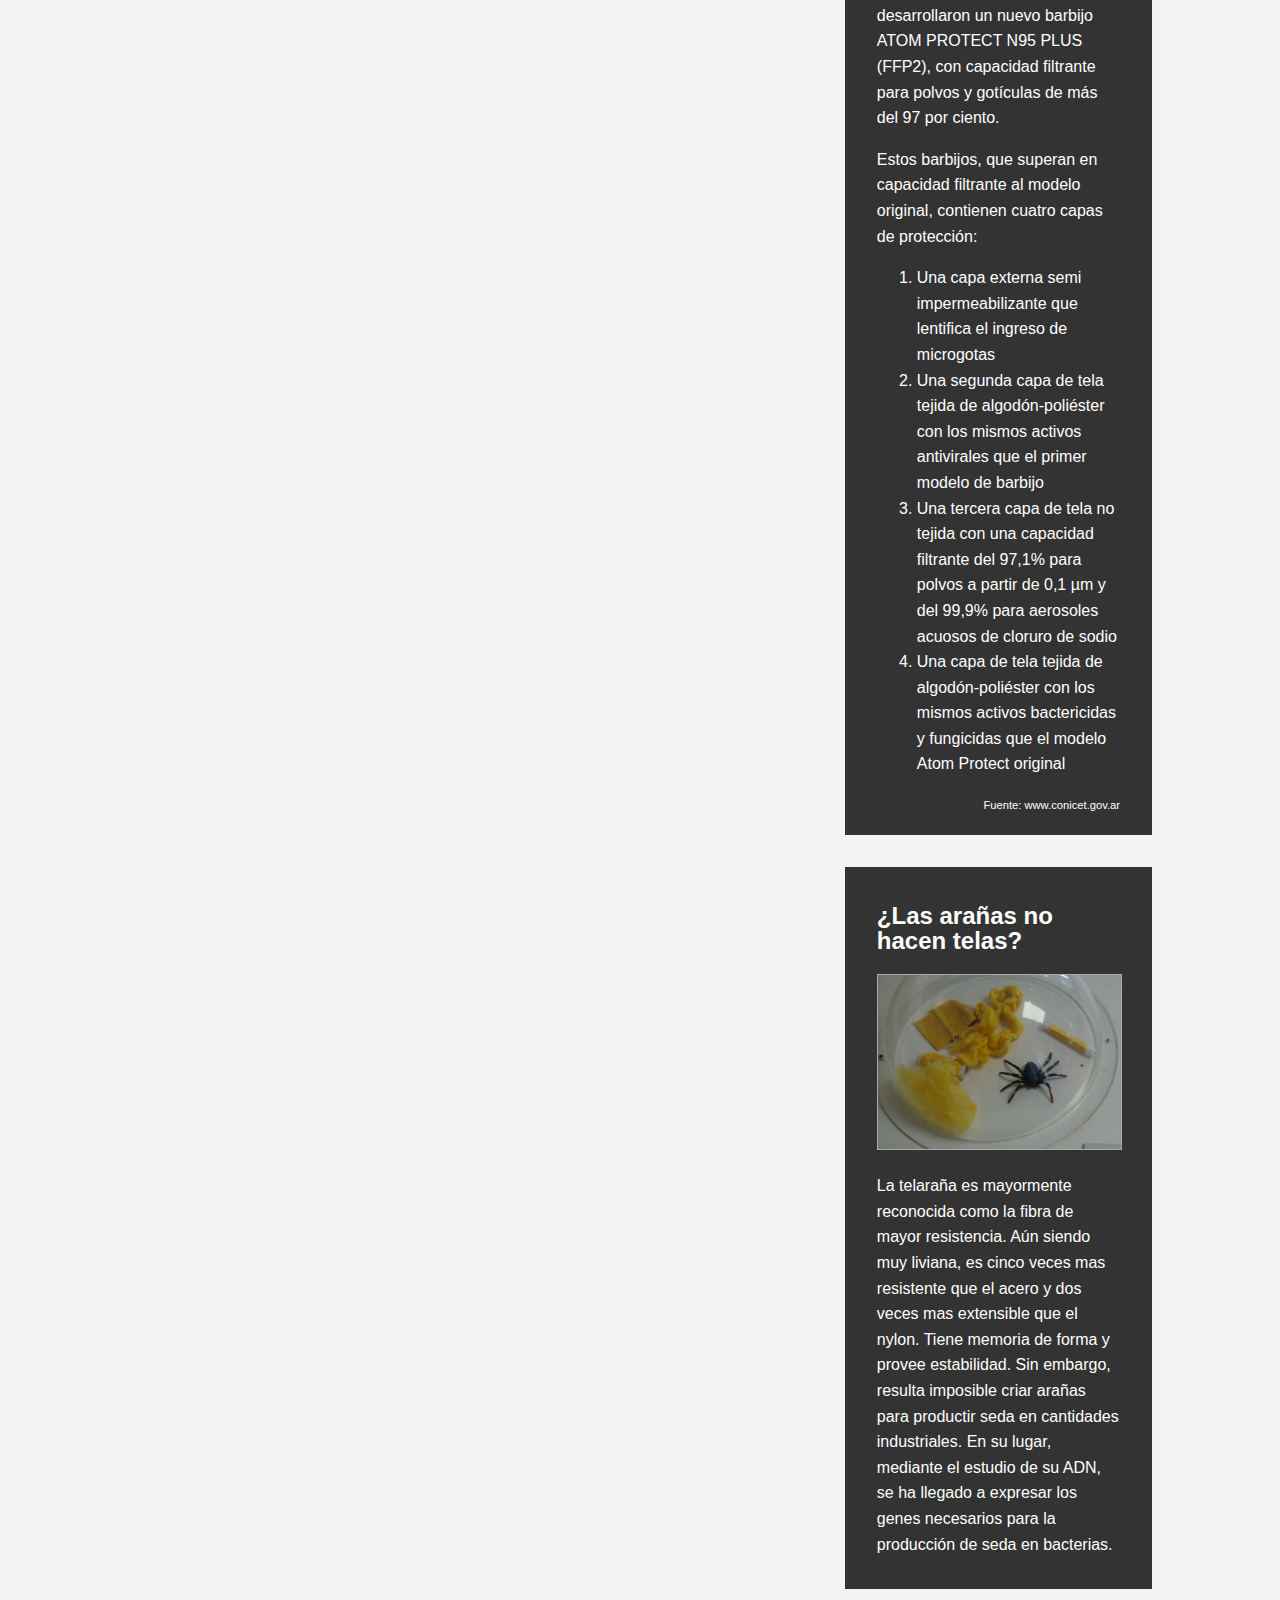
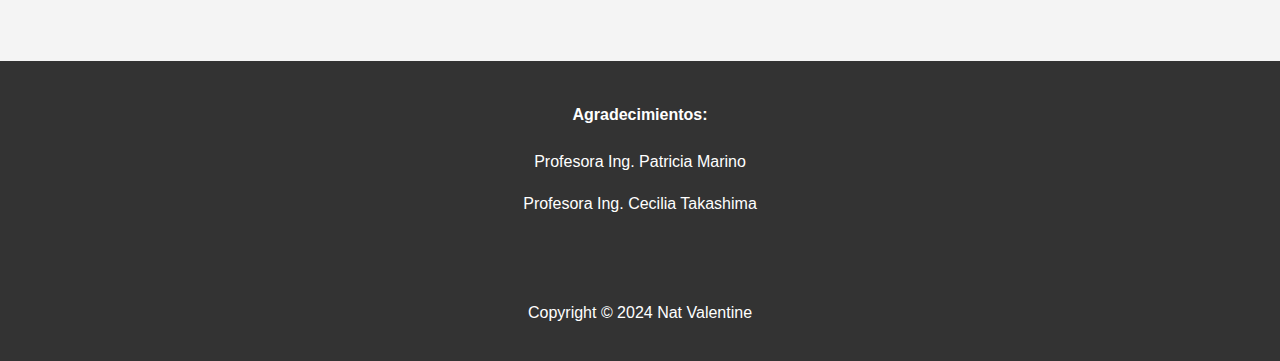
<file: textile-fibers.html>
<!DOCTYPE html>
<html lang="en">
  <head>
    <meta charset="UTF-8" />
    <meta name="viewport" content="width=device-width, initial-scale=1.0" />
    <link rel="stylesheet" type="text/css" href="./styles/style.css" />
    <title>Introducción a la Industria Textil</title>
  </head>
  <body>
    <header id="main-header">
      <div class="container">
        <h1>Introducción a la Industria Textil</h1>
      </div>
    </header>

    <nav id="navbar">
      <div class="container">
        <ul>
          <li><a href="index.html">Home</a></li>
          <li><a href="#">Fibras Textiles</a></li>
        </ul>
      </div>
    </nav>

    <div class="container">
      <section id="showcase">
        <div class="container">
          <h1>Fibras Textiles</h1>
        </div>
      </section>

      <section id="main">
        <h2>Definición</h2>
        <p>
          Una fibra es un filamento plegable parecido a un pelo, o cabello, cuyo
          diámetro es muy pequeño en relación a su longitud. Son las unidades
          fundamentales que se utilizan en la fabricación de hilo y telas. Debe
          tener suficiente resistencia, elasticidad, longitud y cohesión para
          poder hilarse.
        </p>
        <p>
          Las fibras textiles definen la composición de los productos textiles y
          contribuyen al tacto, textura, aspecto, funcionamiento, y costo del
          producto textil.
        </p>

        <br />
        <h2>Clasificación</h2>
        <p>
          Según su procedencia, las fibras textiles se pueden clasificar como:
        </p>
        <ul>
          <li>Naturales: Proceden de animales, vegetales o minerales.</li>
          <ul>
            <li>Vegetales o celulósicas</li>
            <ul>
              <li>Del fruto o la semilla: Algodón, Coco</li>
              <li>Del tallo o tronco: Lino, Cáñamo, Bambú, Yute, Ramio</li>
              <li>De la hoja: Esparto, Sisal, Miraguano</li>
              <li>De la raíz</li>
            </ul>
            <li>Proteicas</li>
            <ul>
              <li>De folículo piloso</li>
              <ul>
                <li>Lana (proveniente de ovejas)</li>
                <li>Pelo de camélidos: Llama, Alpaca, Guanaco, Vicuña</li>
                <li>Pelo de cabra: Cashmere, Mohair</li>
              </ul>
              <li>De glándula sedosa</li>
              <ul>
                <li>Seda (gusano Bombyx Mori)</li>
                <li>Tussah o seda salvaje (varias especies de Antheraera)</li>
              </ul>
            </ul>
            <li>Minerales o inorgánicas</li>
            <ul>
              <li>Amianto</li>
              <li>Vidrio textil</li>
              <li>Metales</li>
            </ul>
          </ul>
          <li>
            Manufacturadas: Se obtienen por la transformación de la materia
            prima (polímero). También se las llama "fibras químicas".
          </li>
          <ul>
            <li>
              Artificiales o regeneradas: Se obtienen con el tratamiento químico
              de un monómero natural.
            </li>
            <ul>
              <li>
                Celulósicas: Viscosa, Acetato, Triacetato, Modal, Caucho, Látex
              </li>
              <li>Proteicas: Ardil, Alginato, Fibrolana</li>
              <li>Metálicas: Oro, Plata, Cobre</li>
            </ul>
            <li>
              Sintéticas: Se obtienen de síntesis química. Son derivadas del
              petróleo.
            </li>
            <ul>
              <li>Por policondensación: Poliamida (Nylon), Poliéster</li>
              <li>
                Por polimerización: Polivinilo (PVC), Polipropileno (PP),
                Poliacrílico (PAA)
              </li>
              <li>Por poliadición: Poliuretano</li>
            </ul>
          </ul>
        </ul>
        <div class="image-card">
          <img
            src="assets/images/produccion-mundial-fibras.png"
            alt="Gráfico de la producción mundial de fibras desde 1975 en adelante."
          />
          <p class="fuente">
            Fuente: Preferred fiber and material report 2021, Textile Exchange.
          </p>
        </div>
        <div class="image-card">
          <img
            src="assets/images/produccion-mundial-fibras-2020.png"
            alt="Desglose de la producción mundial de fibras en el año 2020."
          />
          <p class="fuente">
            Fuente: Preferred fiber and material report 2021, Textile Exchange.
          </p>
        </div>

        <br />
        <h2>Características</h2>
        <p>
          Las características de las fibras influyen en las propiedades de las
          telas y productos finales. Por ejemplo:
        </p>
        <ul>
          <li>
            Las fibras con alta resistencia hacen prendas más durables y
            resistentes.
          </li>
          <li>
            Las fibras con alta absorción de humedad son más adecuadas para
            prendas en contacto con la piel, o toallas y repasadores.
          </li>
          <li>
            Las fibras que extinguen la combustión hacen mejores prendas de
            protección.
          </li>
          <li>Las fibras más finas hacen tejidos más suaves.</li>
        </ul>
        <h3>Morfología de las fibras</h3>
        <p>Las características externas de la fibra.</p>
        <ul>
          <li>Diámetro o finura (y su coeficiente de variación)</li>
          <li>Longitud (y su coeficiente de variación)</li>
          <li>Superficie</li>
          <li>Forma de la sección transversal</li>
          <li>Rizo o crimp</li>
        </ul>
        <p>
          Estas últimas tres influyen en el tacto y lustre que se puede obtener
          en el producto final.
        </p>
        <div class="image-card">
          <img
            src="assets/images/secciones-transversales.png"
            alt="Secciones transversales típicas."
          />
          <p>Fuente: Hollen, Norma (1979). Textiles. Macmillan Publishing.</p>
        </div>

        <h3>Estructura interna</h3>
        <ul>
          <li>
            Composición química: Afecta el tipo de tintura, absorción de
            humedad, tipo de solvente que la ataca, comportamiento al fuego,
            resistencia y elongación.
          </li>
          <li>
            Grado de polimerización y Peso molecular: Se relacionan con la
            longitud de la cadena molecular, más larga es más resistente.
          </li>
          <li>
            Cristalinidad: Tiene que ver con la distribución de las cadenas
            moleculares. Hay zonas cristalinas donde las cadenas son paralelas
            al eje longitudinal y zonas amorfas cuando están desordenadas. Se
            relaciona con la resistencia, elongación, capacidad de absorción de
            humedad y la receptividad a los colorantes de la fibra.
          </li>
        </ul>
        <div class="image-card">
          <img
            src="assets/images/caracteristicas-fibras.png"
            alt="Características de las fibras y propiedades relacionadas."
          />
          <p>
            Fuente: Carrera Gallissà, E. (2017). Física textil: propiedades
            físicas para caracterizar la calidad de las fibras textiles.
          </p>
        </div>

        <br />
        <h2>Propiedades</h2>
        <p>
          Las características de las fibras textiles afectan las propiedades que
          luego tendrán los productos finales.
        </p>
        <h3>Absorción de humedad</h3>
        <p>
          Todas las fibras textiles son higroscópicas. La cantidad de humedad
          que absorben depende del tipo de fibra y de la humedad relativa
          ambiental.
        </p>
        <p>
          Una fibra que tiene baja capacidad de absorción de humedad acumula
          estática, se seca más rápido, es más dificil de teñir, tiene un tacto
          pegajoso, evita la evaporación del sudor, es dimensionalmente estable
          al agua, se arruga poco, se mancha menos, y los acabados de resina no
          se absorben.
        </p>
        <p>
          Esta propiedad tiene tanto una importancia técnica como comercial.
        </p>
        <p>
          El comercio de materias primas textiles toma como base de cálculo un
          tenor constante de humedad que consiste en un valor porcentual
          (tolerancia) sobre el peso seco. Esto se conoce como tasa legal de
          humedad o regain. Este valor se encuentra estandarizado para cada tipo
          fibra.
        </p>
        <table>
          <tr>
            <th>Fibra</th>
            <th>%regain</th>
          </tr>
          <tr>
            <td>Lana</td>
            <td>18,25</td>
          </tr>
          <tr>
            <td>Algodón</td>
            <td>8,5</td>
          </tr>
          <tr>
            <td>Seda</td>
            <td>11</td>
          </tr>
          <tr>
            <td>Lino</td>
            <td>12</td>
          </tr>
          <tr>
            <td>Rayón Viscosa</td>
            <td>13</td>
          </tr>
          <tr>
            <td>Acrílico</td>
            <td>2</td>
          </tr>
          <tr>
            <td>Nylon (fibra cortada)</td>
            <td>6,25</td>
          </tr>
          <tr>
            <td>Nylon (filamento continua)</td>
            <td>5,75</td>
          </tr>
        </table>

        <h3>Resistencia y elasticidad</h3>
        <p>
          Existe una relación directa entre la resistencia y elasticidad de una
          fibra y la del hilado que puede hacerse con ella.
        </p>
        <p>
          La elasticidad es la tendencia de una fibra o hilado a volver a su
          longitud original después de la deformación provocada por una carga de
          tracción.
        </p>
        <p>
          En un prueba de resistencia a la tracción la fibra es sometida a un
          esfuerzo de tensión axial. Mediante esta prueba se puede obtener una
          curva de carga-alargamiento y la tenacidad de la fibra.
        </p>
        <p>
          La tenacidad permite comparar las resistencias de fibras de distintas
          finuras. Se define como carga de rotura por unidad de grosor (título),
          y se expresa en cN/dtex o gramos/denier.
        </p>

        <h3>Largo de rotura</h3>
        <p>
          Longitud de una fibra o de hilo en Km, cuyo propio peso provocaría su
          rotura.
        </p>

        <h3>Elongación</h3>
        <p>
          La elongación o alargamiento es el incremento de la longitud de la
          fibra como consecuencia de la aplicación de una carga axial. Se
          expresa en valor absoluto (mm) o en valor relativo expresado en % de
          incremento de longitud respecto a la dimensión inicial.
        </p>

        <h3>Límite elástico o punto de fluencia</h3>
        <p>
          Hasta el límite elástico la deformación es directamente proporcional a
          la carga aplicada. Si en cualquier punto de esta parte de la línea
          dejamos de aplicar una carga axial, la fibra recuperará totalmente su
          dimensión original. <strong>Comportamiento elástico</strong>
        </p>
        <p>
          Al superar el límite elástico la curva cambia de sentido y deja de ser
          recta. A partir de este punto se producen grandes deformaciones de la
          fibra con incrementos de carga relativamente pequeños. La fibra
          recuperará una parte de la dimensión original pero no totalmente
          puesto que la elasticidad ya no es total.
          <strong>Comportamiento plástico</strong>
        </p>
        <div class="image-card">
          <img
            src="assets/images/curva-carga-alargamiento.png"
            alt="Curva carga-alargamiento mostrando carga y alargamiento de rotura y el límite elástico."
          />
        </div>
      </section>

      <aside id="sidebar">
        <div class="card">
          <h2>Innovación en fibras</h2>
          <h3>Desorción, efecto wicking</h3>
          <p>
            Se han desarrollado fibras con formas específicas para que el sudor
            pase de forma inmediata de la piel a la superficie y mantener la
            sensación de confort.
          </p>
          <img
            src="assets/images/coolmax-dryfit.png"
            alt="Corte transversal de fibras Coolmax y Dry-Fit"
          />
          <p>Marcas: Coolmax® y Dry-Fit®</p>
        </div>

        <div class="card">
          <h2>Textiles funcionales</h2>
          <h3>Tela repelente de mosquitos</h3>
          <p>
            Se han realizado ensayos para estudiar la repelencia a mosquitos
            Aedes Aegyptis de textiles de algodón tratados con aceites
            esenciales microencapsulados obtenidos por coacervación completa.
          </p>
          <img
            src="assets/images/ensayo-repelente.png"
            alt="Gráfico de relación de mosquitos posados por minuto en telas con diferentes tratamientos."
          />
          <p class="fuente">
            Fuente: <a href="http://www.inti.gob.ar">www.inti.gob.ar</a>
          </p>
        </div>

        <div class="card">
          <h2>Nanotecnología en textiles</h2>
          <h3>Super Barbijos</h3>
          <p>
            Científicos de CONICET, UBA y UNSAM, con el apoyo de la PYME textil
            Kovi S.R.L. desarrollaron un nuevo barbijo ATOM PROTECT N95 PLUS
            (FFP2), con capacidad filtrante para polvos y gotículas de más del
            97 por ciento.
          </p>
          <p>
            Estos barbijos, que superan en capacidad filtrante al modelo
            original, contienen cuatro capas de protección:
          </p>
          <ol>
            <li>
              Una capa externa semi impermeabilizante que lentifica el ingreso
              de microgotas
            </li>
            <li>
              Una segunda capa de tela tejida de algodón-poliéster con los
              mismos activos antivirales que el primer modelo de barbijo
            </li>
            <li>
              Una tercera capa de tela no tejida con una capacidad filtrante del
              97,1% para polvos a partir de 0,1 µm y del 99,9% para aerosoles
              acuosos de cloruro de sodio
            </li>
            <li>
              Una capa de tela tejida de algodón-poliéster con los mismos
              activos bactericidas y fungicidas que el modelo Atom Protect
              original
            </li>
          </ol>
          <p class="fuente">
            Fuente: <a href="http://www.conicet.gov.ar">www.conicet.gov.ar</a>
          </p>
        </div>

        <div class="card">
          <h2>¿Las arañas no hacen telas?</h2>
          <img
            src="assets/images/spider-silk.png"
            alt="Productos de seda de araña"
          />
          <p>
            La telaraña es mayormente reconocida como la fibra de mayor
            resistencia. Aún siendo muy liviana, es cinco veces mas resistente
            que el acero y dos veces mas extensible que el nylon. Tiene memoria
            de forma y provee estabilidad. Sin embargo, resulta imposible criar
            arañas para productir seda en cantidades industriales. En su lugar,
            mediante el estudio de su ADN, se ha llegado a expresar los genes
            necesarios para la producción de seda en bacterias.
          </p>
        </div>
      </aside>
    </div>
    <footer id="main-footer">
      <h4>Agradecimientos:</h4>
      <p>Profesora Ing. Patricia Marino</p>
      <p>Profesora Ing. Cecilia Takashima</p>
      <br />
      <br />
      <p>Copyright &copy; 2024 Nat Valentine</p>
    </footer>
  </body>
</html>
</file>
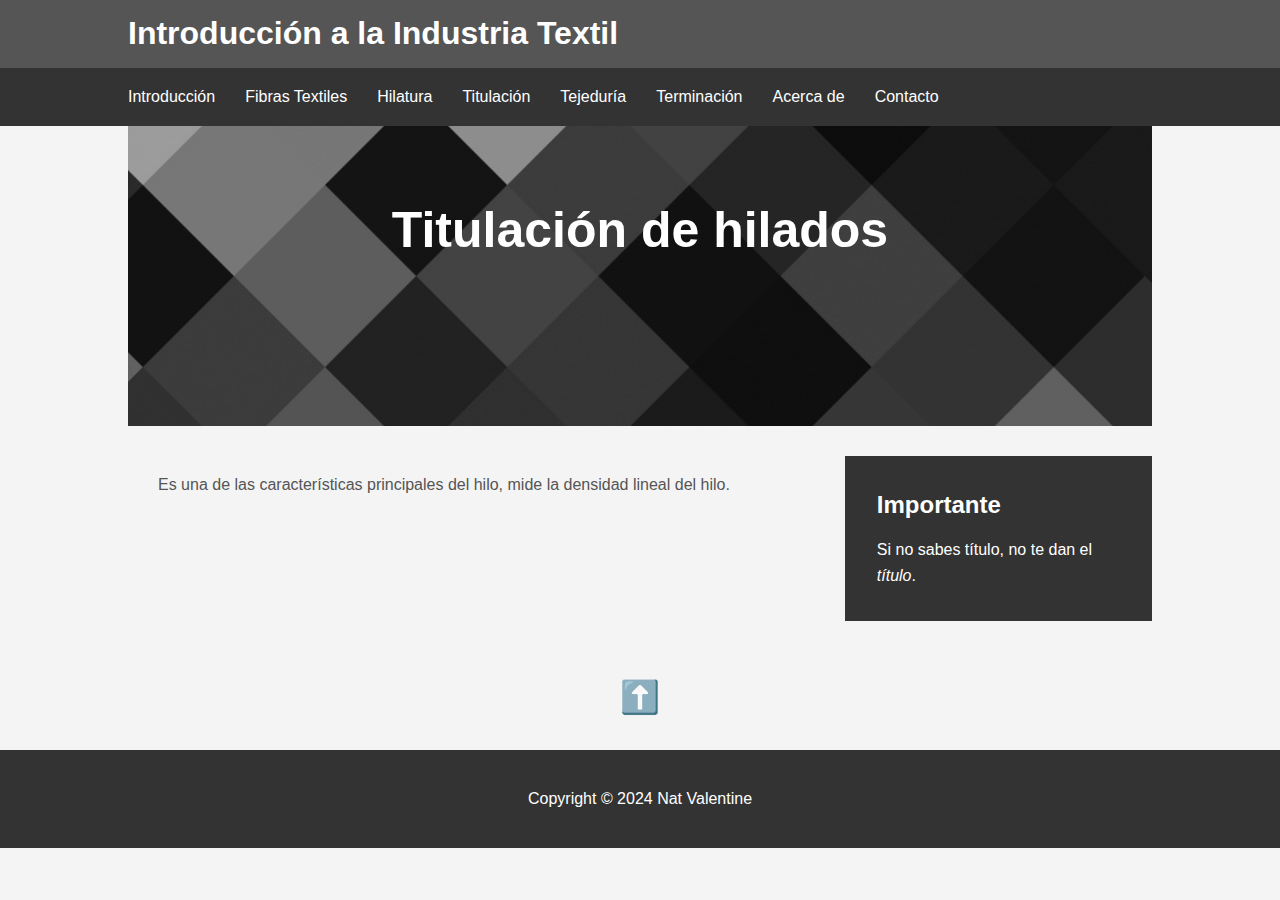
<file: titulacion.html>
<!DOCTYPE html>
<html lang="en">
  <head>
    <meta charset="UTF-8" />
    <meta name="viewport" content="width=device-width, initial-scale=1.0" />
    <link rel="stylesheet" type="text/css" href="./styles/style.css" />
    <script src="components/header.js" type="text/javascript" defer></script>
    <script src="components/footer.js" type="text/javascript" defer></script>

    <title>Introducción a la Industria Textil</title>
  </head>
  <body>
    <header-component></header-component>

    <div class="container">
      <section id="showcase">
        <div class="container">
          <h1>Titulación de hilados</h1>
        </div>
      </section>

      <section class="main">
        <p>
          Es una de las características principales del hilo, mide la densidad
          lineal del hilo.
        </p>
      </section>

      <aside id="sidebar">
        <div class="card">
          <h2>Importante</h2>
          <p>Si no sabes título, no te dan el <em>título</em>.</p>
        </div>
      </aside>
    </div>

    <footer-component></footer-component>
  </body>
</html>
</file>
<file: styles/style.css>
body {
    background-color: #f4f4f4;
    color: #555555;
    font-family: 'Segoe UI', Tahoma, Geneva, Verdana, sans-serif;
    font-size: 1em;
    line-height: 1.6em;
    margin: 0;
}

a {
    text-decoration: none;
}

.inner-link {
    text-decoration: underline;
    color: #ff8c1b !important;
}

.container {
    width: 80%;
    margin: auto;
    overflow: hidden;
}

#main-header {
    background-color: #555555;
    color: #ffffff;
}

#navbar {
    background-color: #333333;
    color: #ffffff;
}

#navbar ul {
    padding: 0;
    list-style: none;
}

#navbar li {
    display: inline;
}

#navbar a {
    color: #ffffff;
    text-decoration: none;
    font-size: 1em;
    padding-right: 1.6em;
}

#showcase {
    background-image: url("../assets/images/background.jpg");
    background-position: center right;
    min-height: 300px;
    margin-bottom: 30px;
    text-align: center;
}

#showcase h1 {
    color: #ffffff;
    font-size: 50px;
    line-height: 1.6em;
    padding-top: 30px;
}

.main {
    float: left;
    width: 70%;
    padding: 0 30px;
    box-sizing: border-box;
}

#no-aside {
    width: 100%;
}

#no-aside .image-card {
    width: 80%;
    margin: auto;
}

.main a {
    color: #555555;
}

#sidebar {
    float: right;
    width: 30%;
    box-sizing: border-box;
}

#sidebar a {
    color: #ffffff;
}

#sidebar .card {
    background: #333333;
    color: #ffffff;
    margin-bottom: 2em;
    padding: 1em 2em;
}

#sidebar img {
    border: 1px #aaaaaa solid;
    padding: 0;
    margin: 0;
}

.image-card {
    border: 1px #aaaaaa solid;
    padding: 1em;
    margin: 30px 0;
}

.fuente {
    font-size: 0.7em;
    margin: auto;
    text-align: right;
}

img {
    width: 100%;
    height: 100%;
    object-fit: contain;
}

table {
    table-layout: fixed;
    width: 75%;
    border: 1px #aaaaaa solid;
    padding: 1em;
    margin: auto
}

.card table {
    width: 100%;
}

.card td {
    text-align: left;
    padding: 1em 0;
    border-bottom: 1px #aaaaaa solid;
    margin: 0;
}

th {
    border-bottom: 1px #333333 solid;
    padding-bottom: 0.3em;
    margin-bottom: 0.3em;
}

td + td {
    text-align: center;
}

#back-to-top {
    display: block;
    margin: 1em 2em;
    text-align: center;
    font-size: 2em;
}

#main-footer {
    background: #333333;
    color:#ffffff;
    text-align: center;
    padding: 20px;
    margin-top: 40px;
}

@media (max-width:600px) {
    .container {
        width: 100%;
        margin: auto;
        overflow: hidden;
        float:none;
    }

    #navbar {
        padding: 0 1em;
    }

    #main-header {
        padding: 0 1em;
    }

    .main {
        width: 100%;
        float: none;
    }

    #sidebar {
        margin-top: 2em;
        width: 100%;
        float: none
    }

    table {
        width: 100%;
    }
}
</file>
